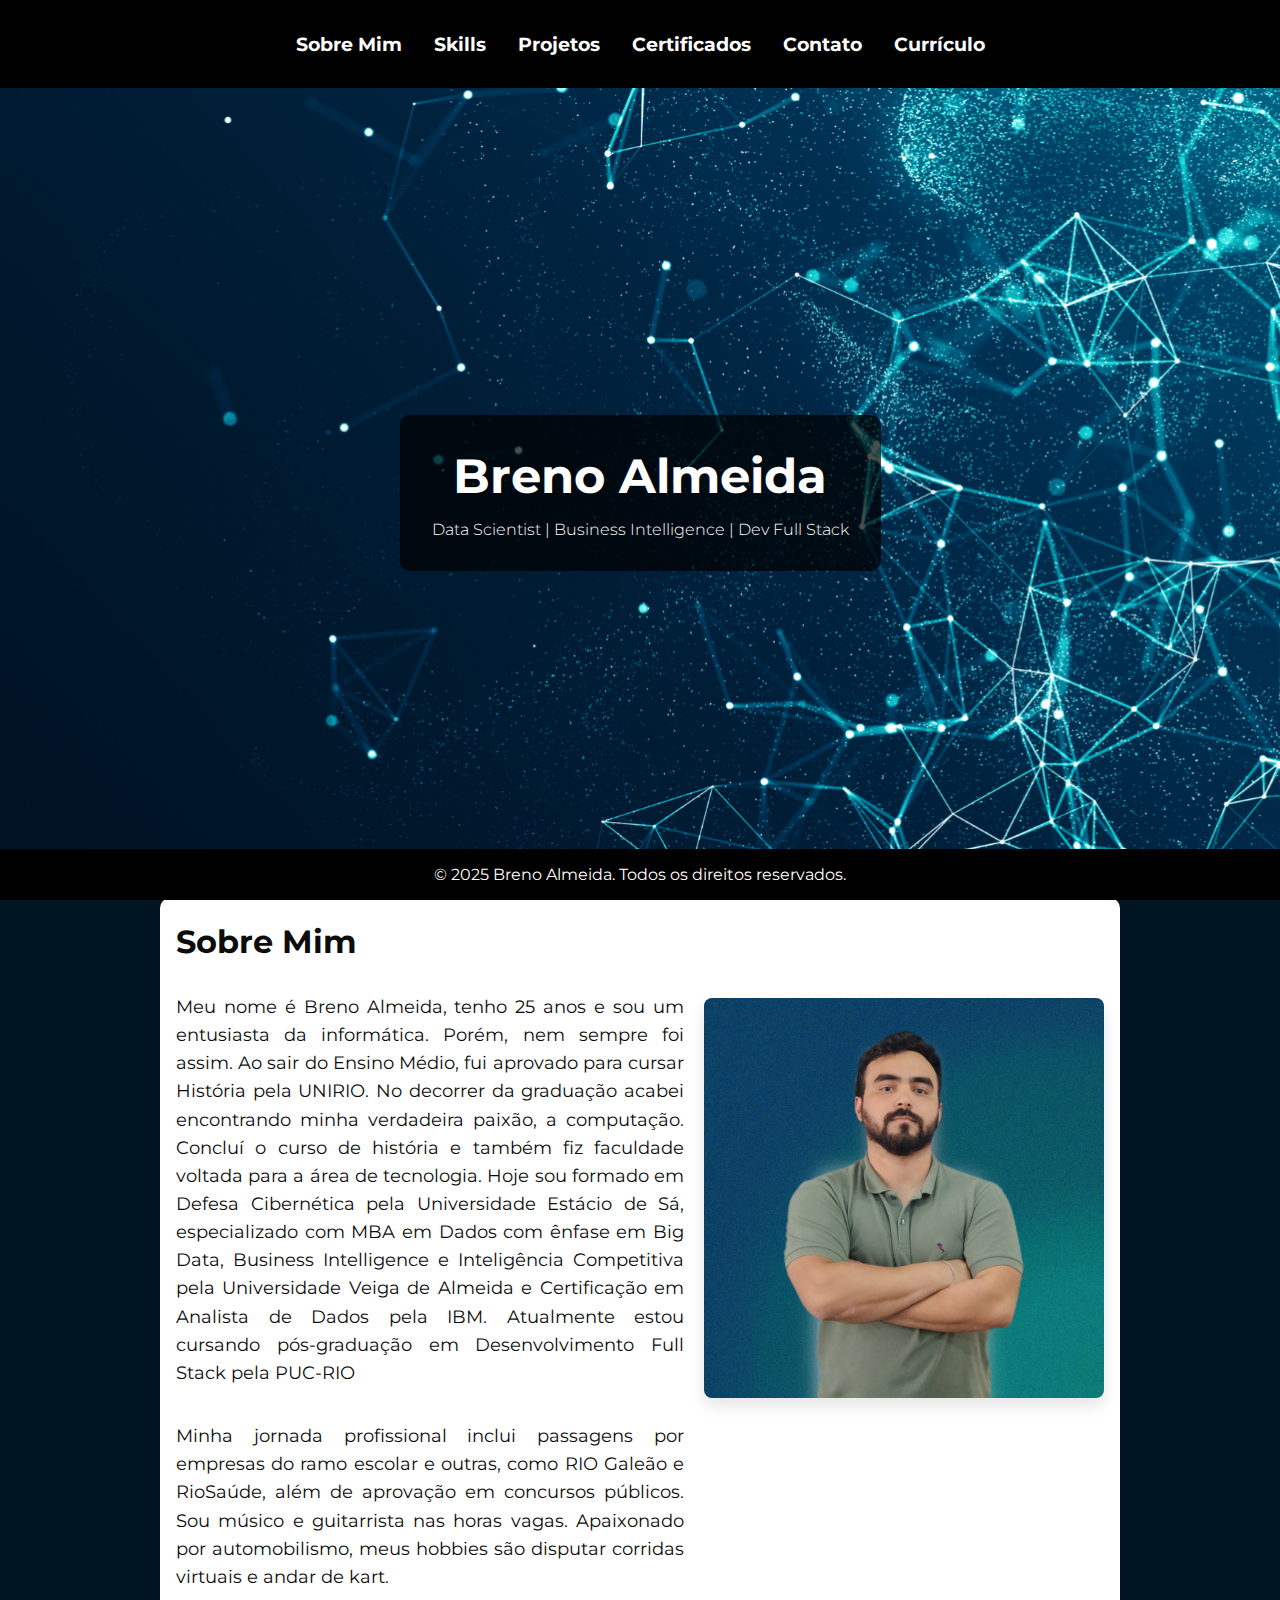
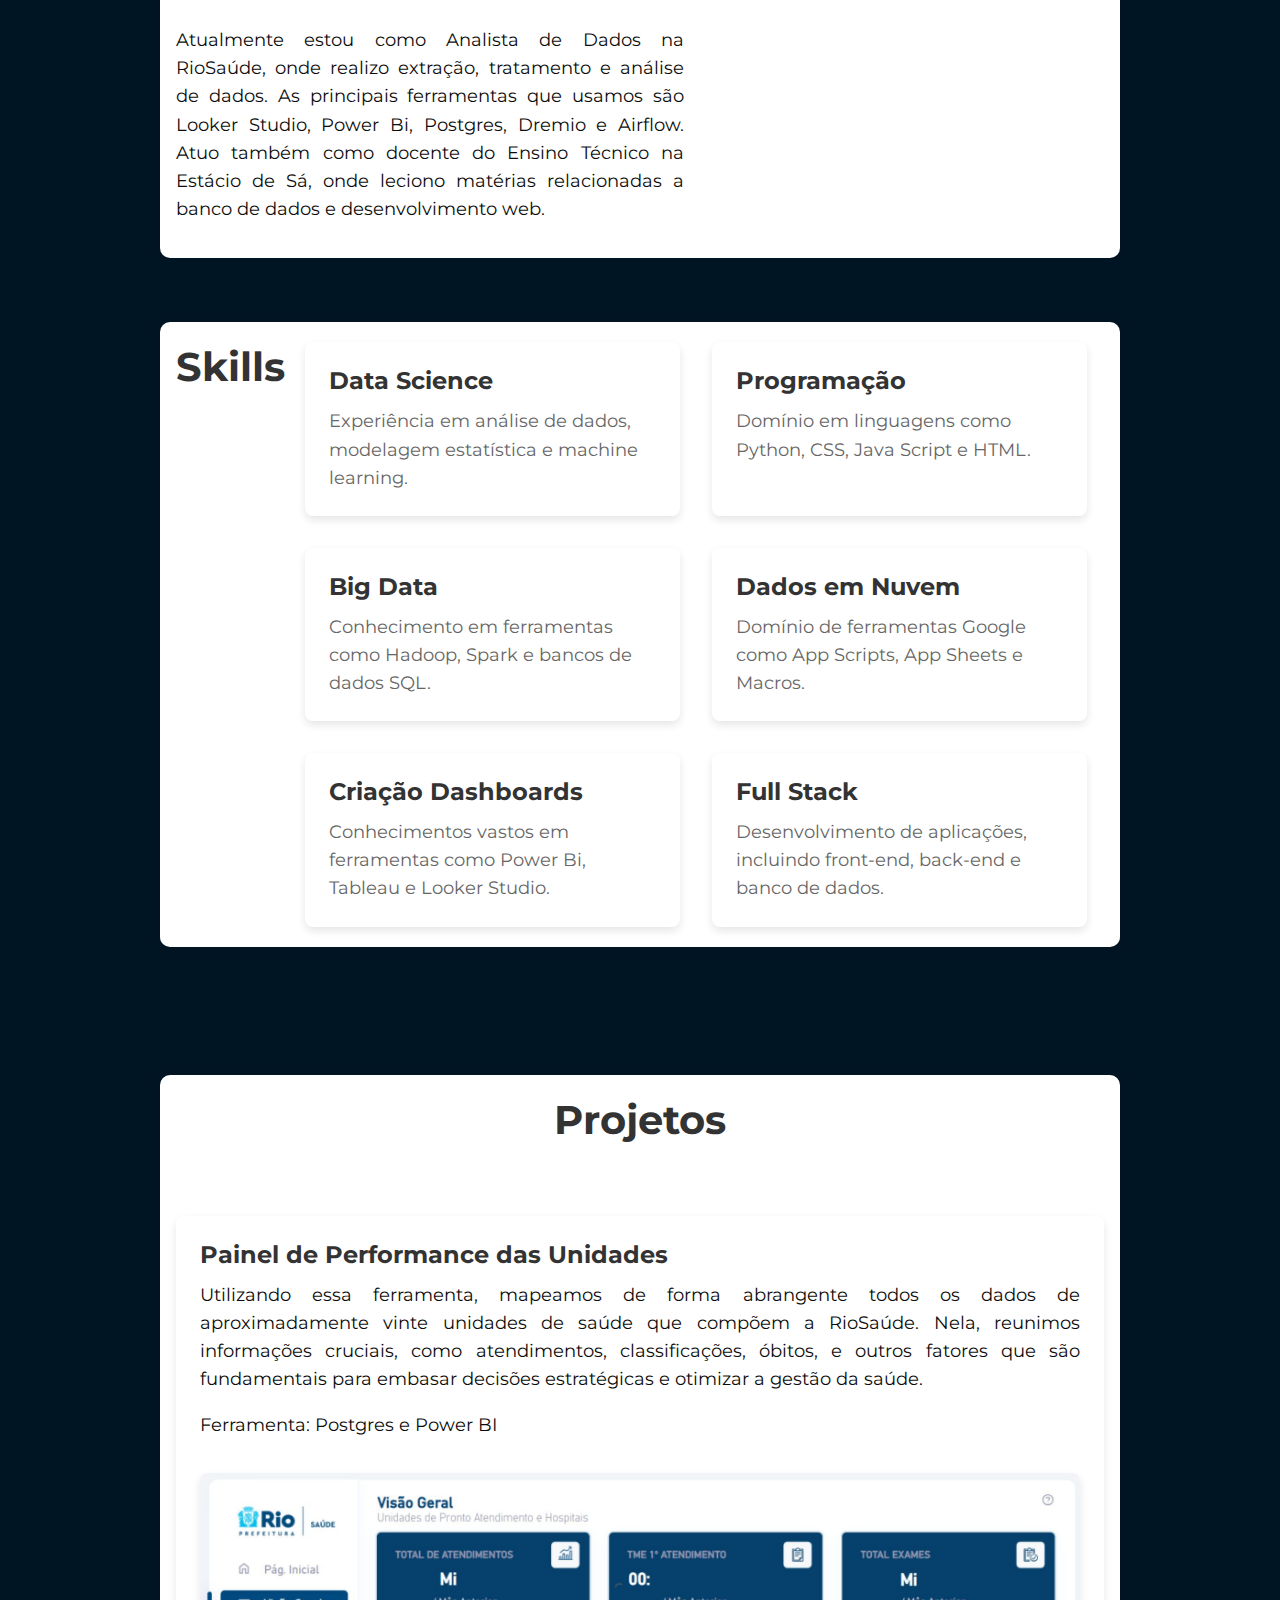
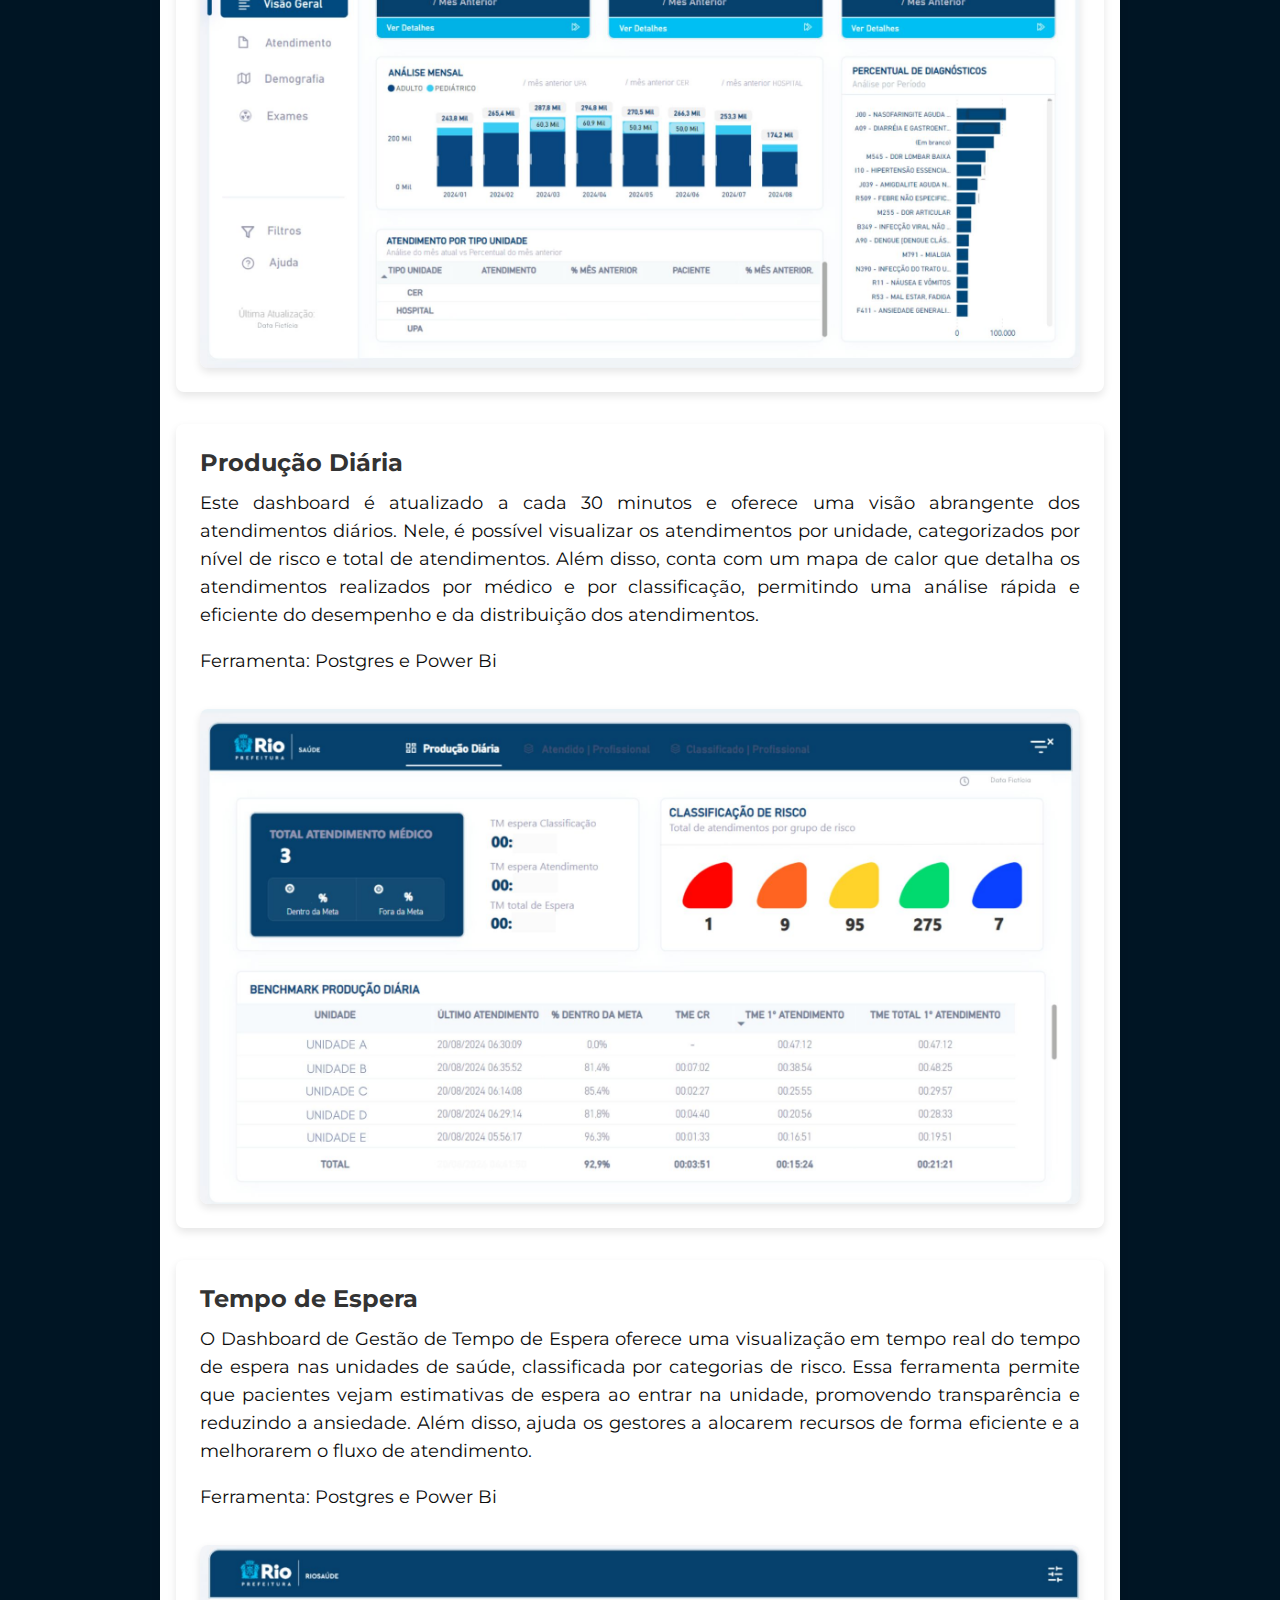
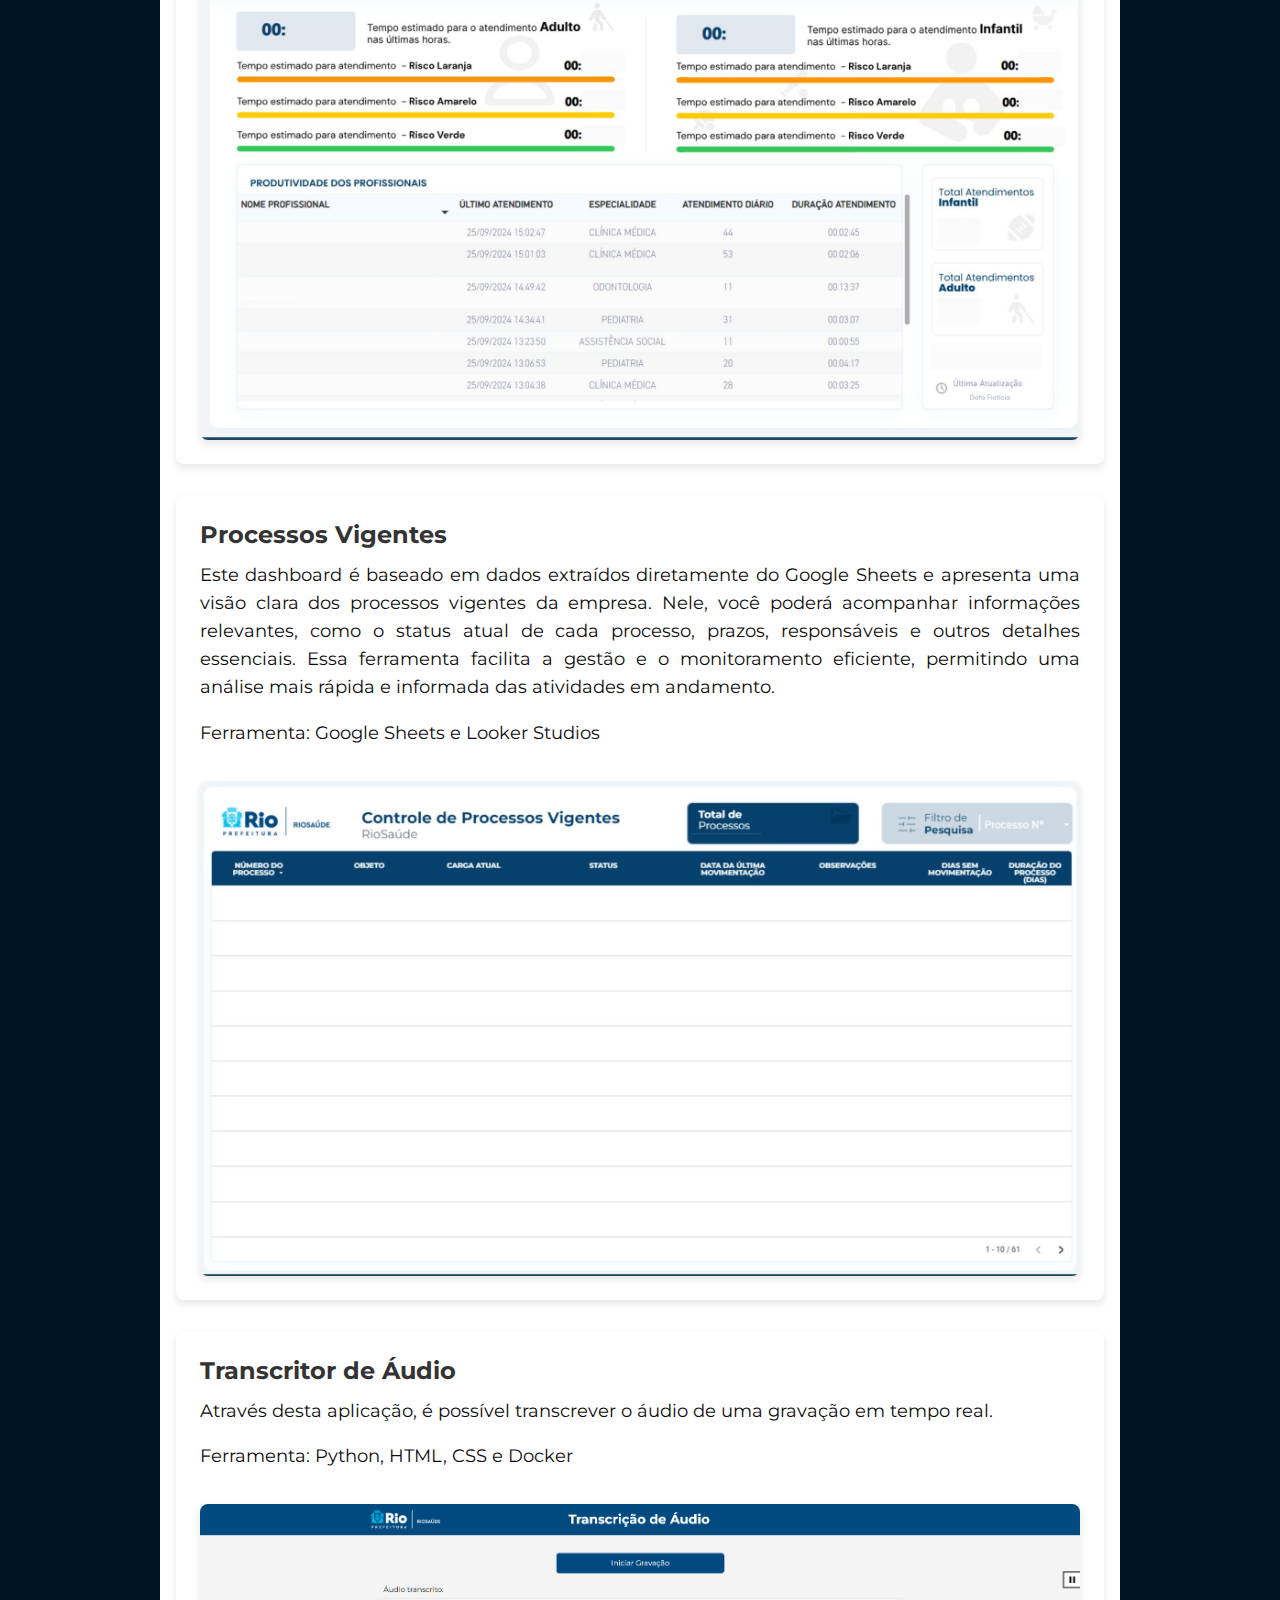
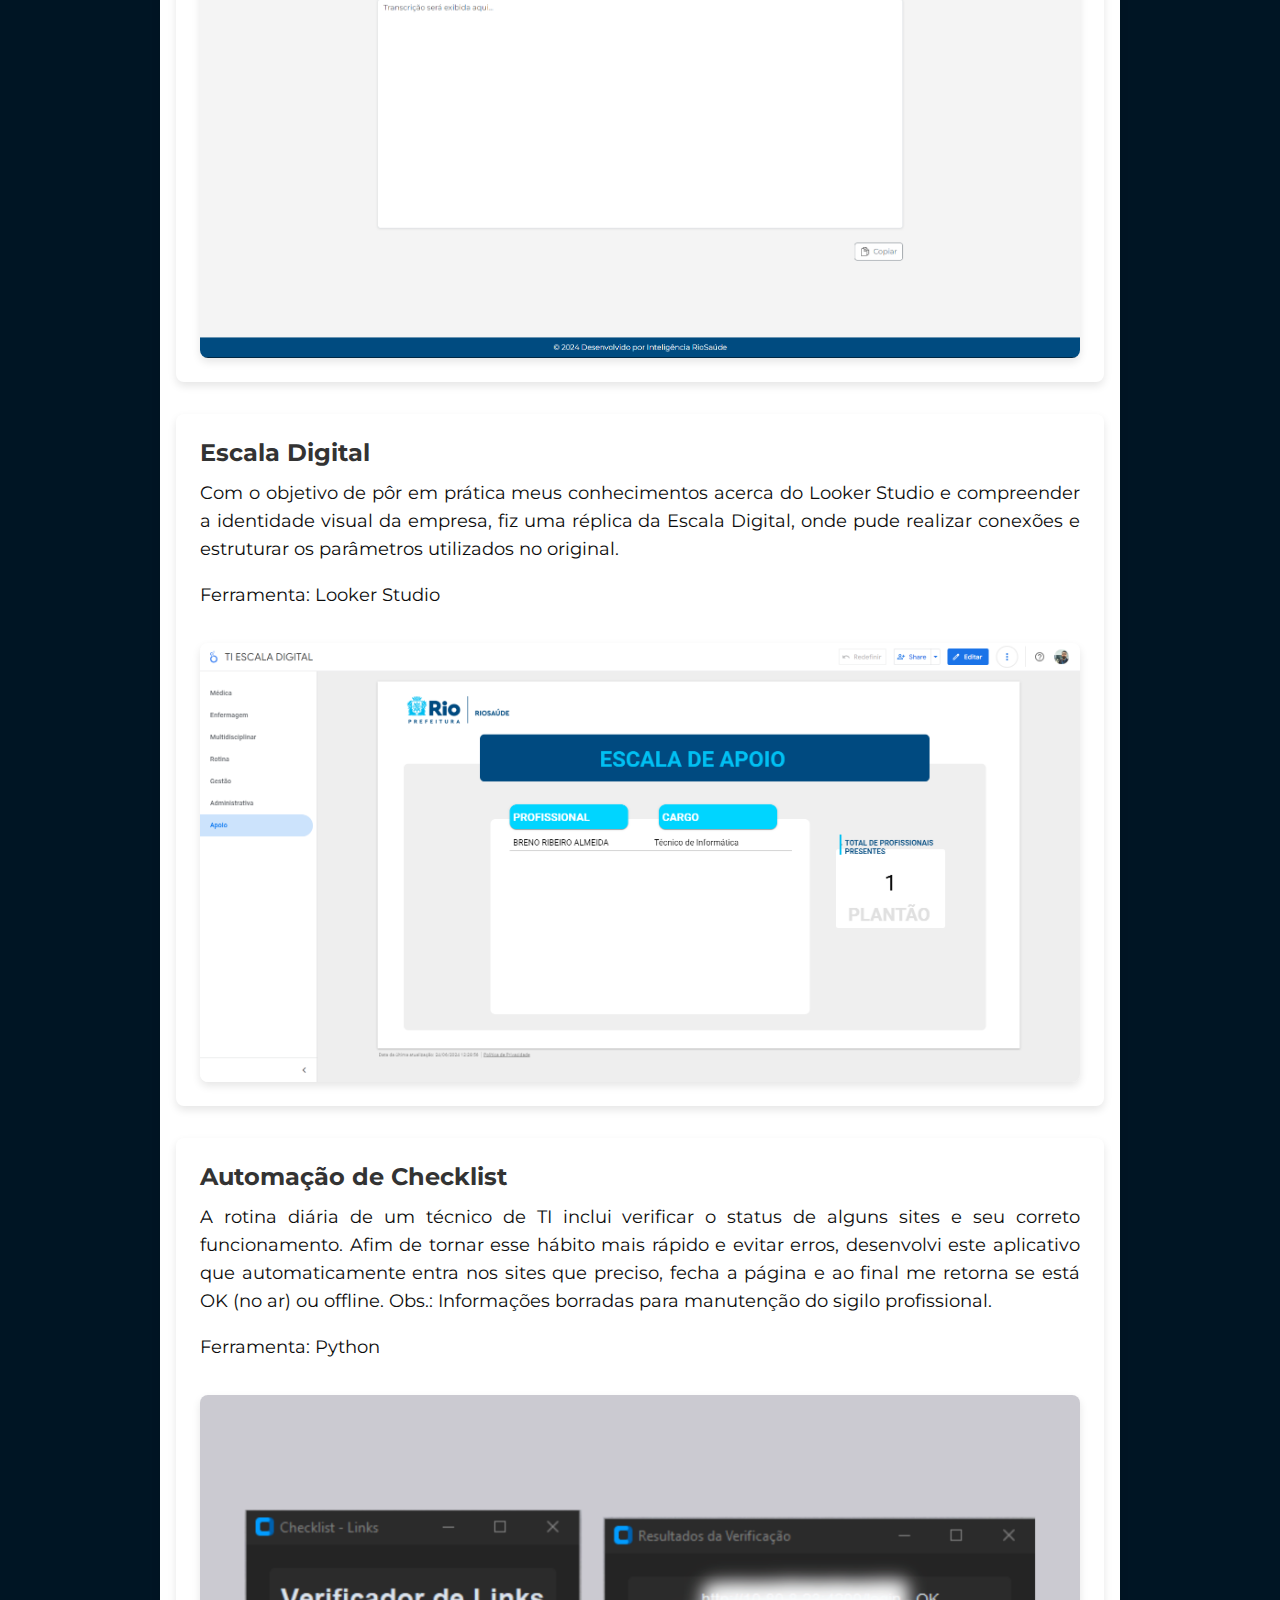
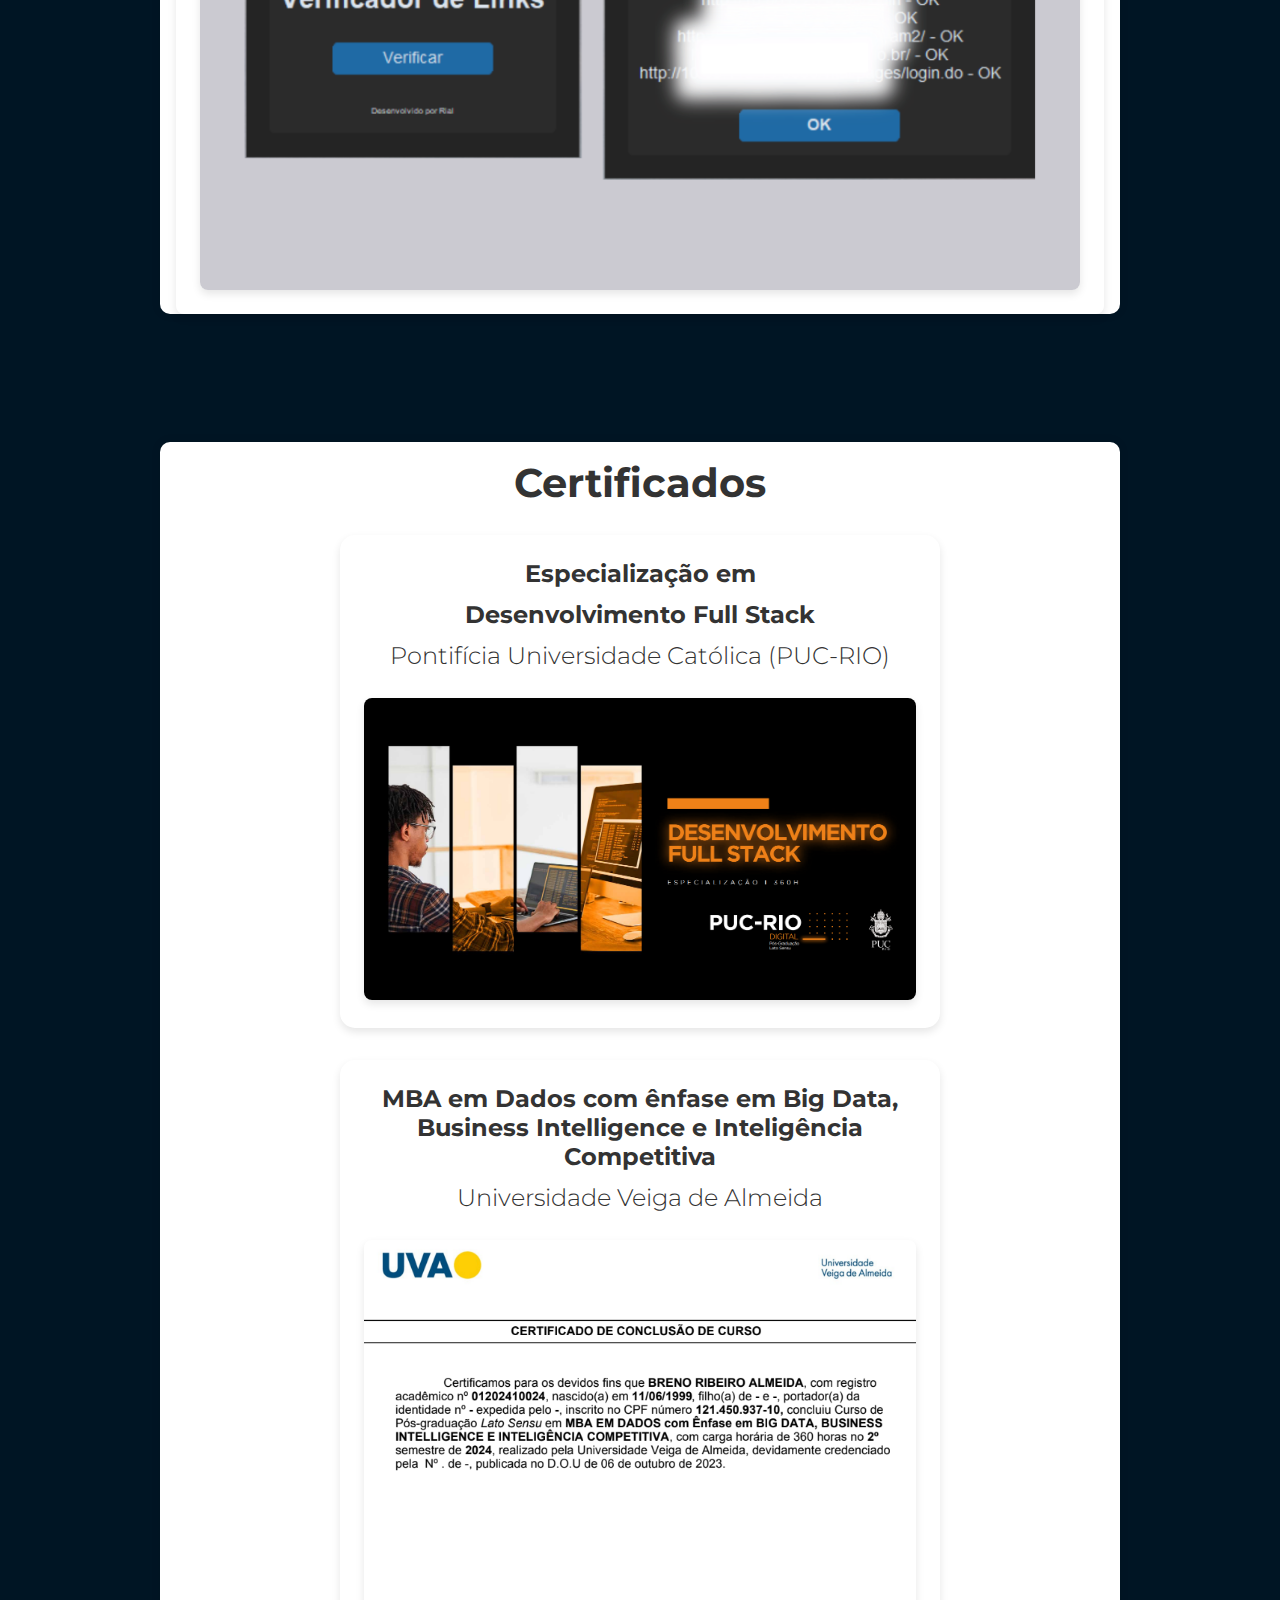
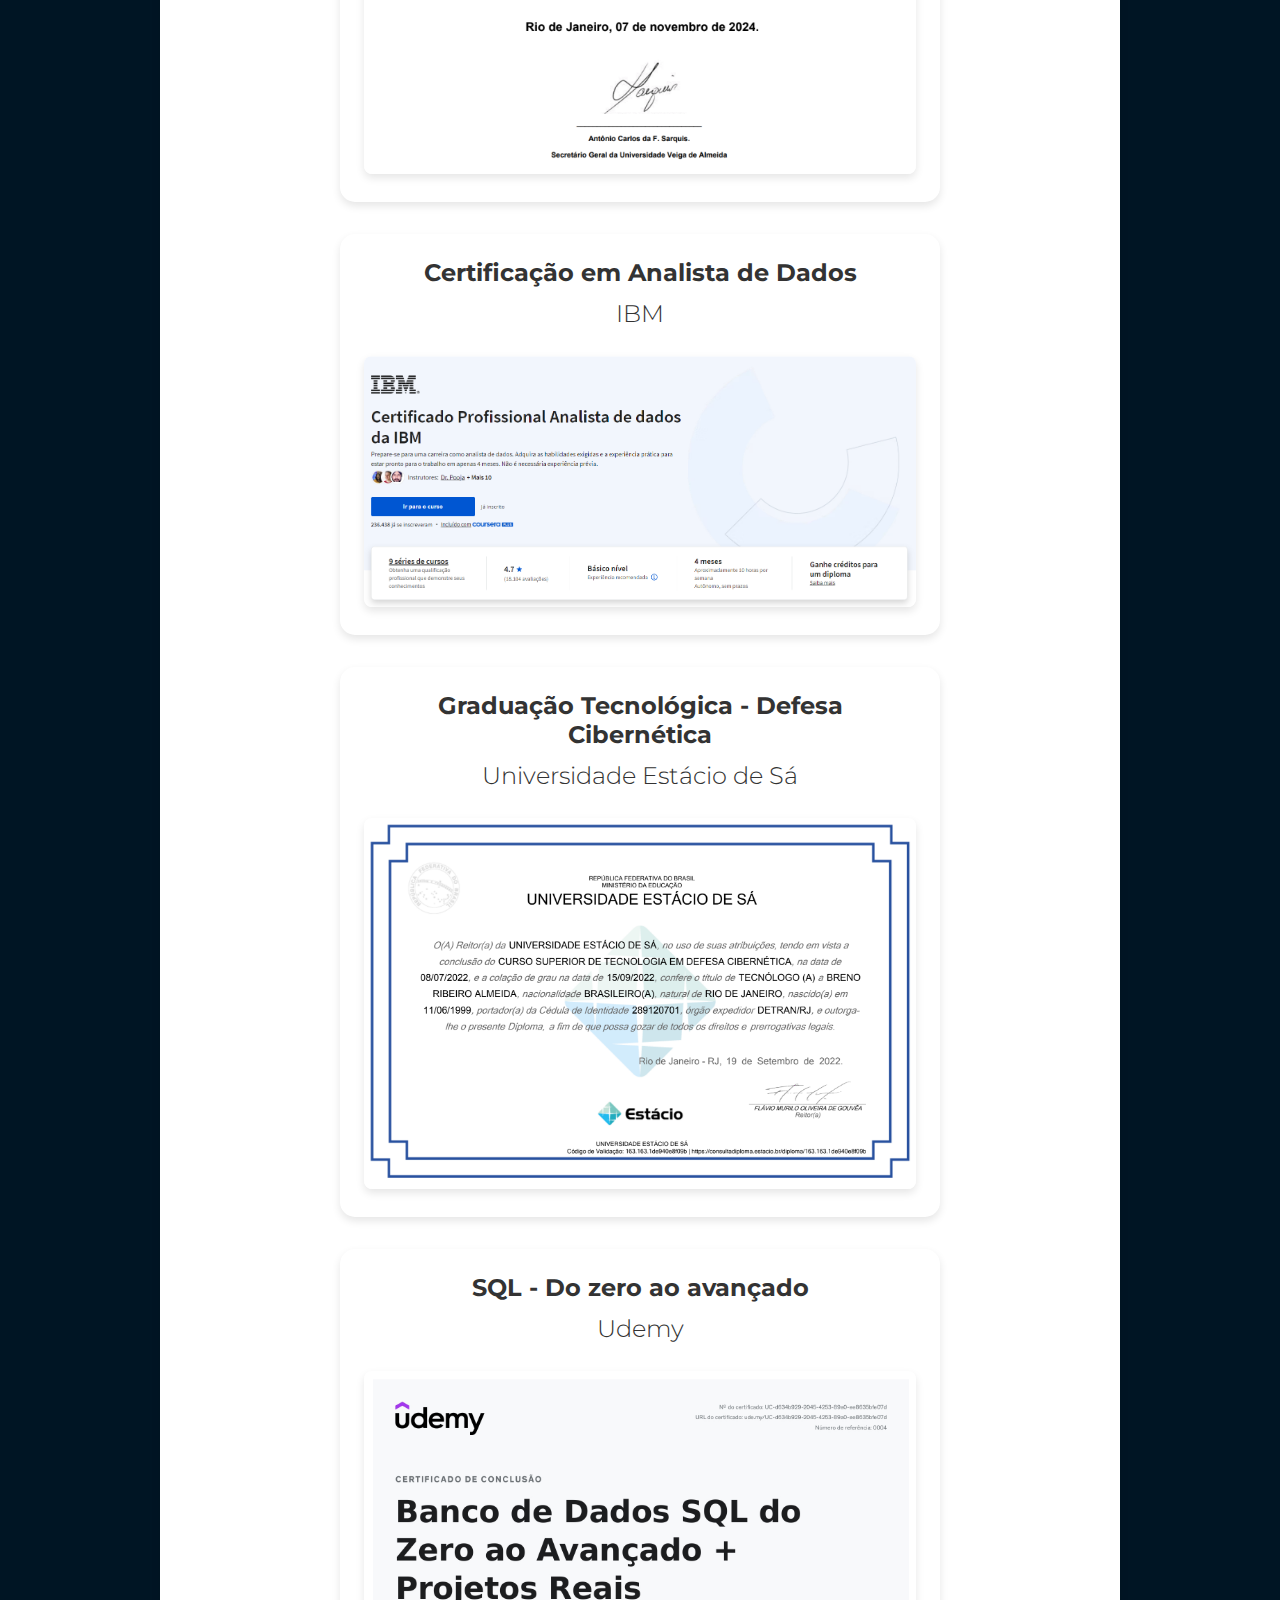
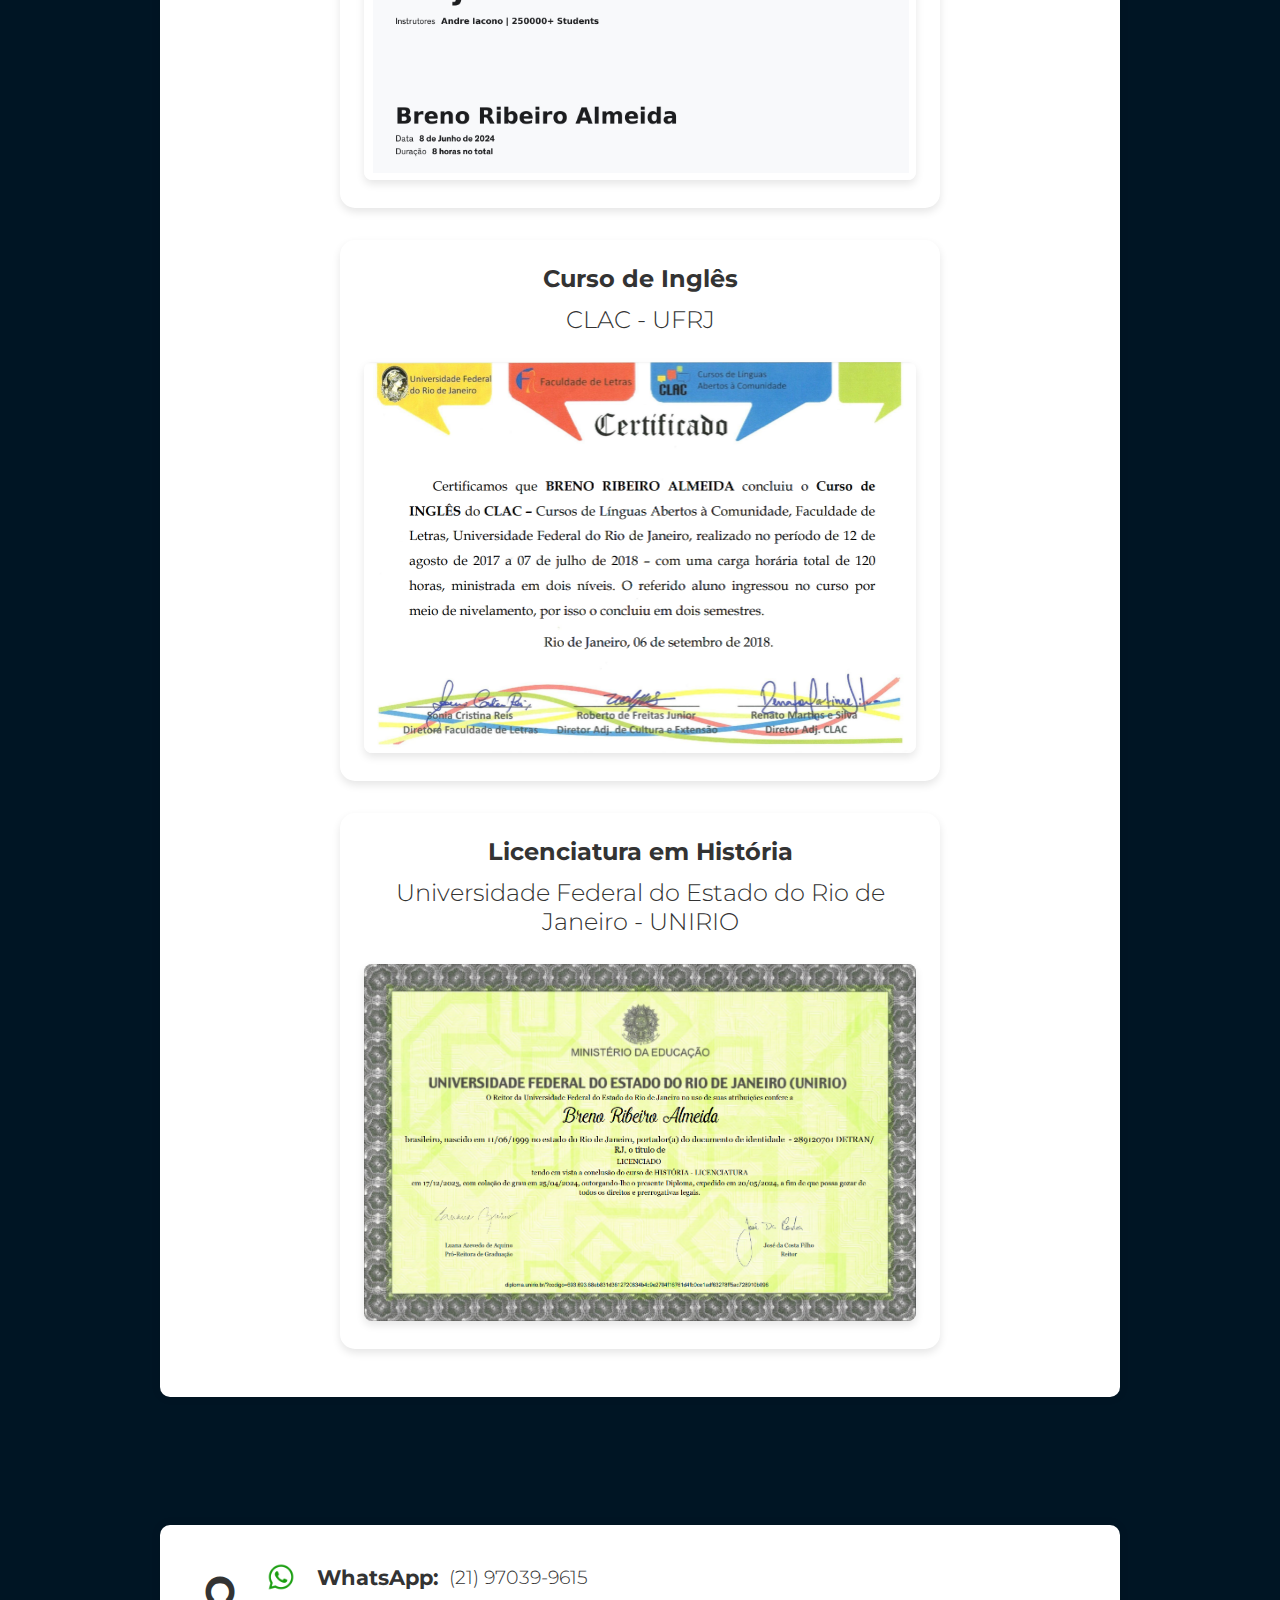
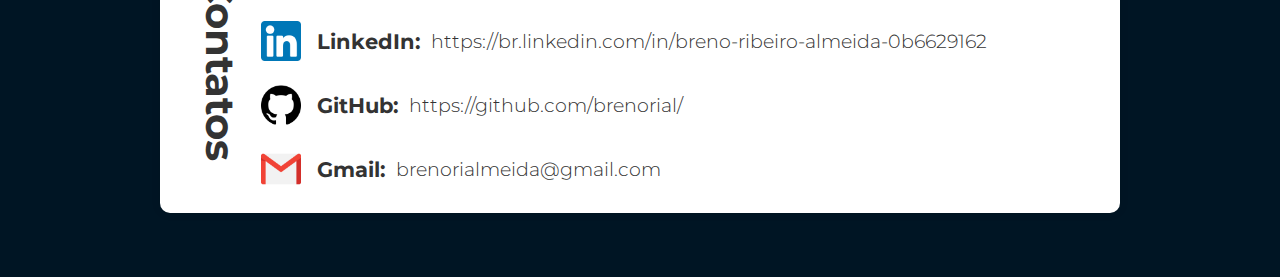
<file: index.html>
<!DOCTYPE html>
<html lang="en">
<head>
    <meta charset="UTF-8">
    <meta name="viewport" content="width=device-width, initial-scale=1.0">
    <title>Portfólio - Breno Almeida</title>
    <link href="https://fonts.googleapis.com/css2?family=Montserrat:wght@400;700&display=swap" rel="stylesheet">
    <link rel="stylesheet" href="styles.css">
    <link rel="icon" href="images/favicon.ico" type="image/x-icon">
</head>
<body>
    <header>
        
        <nav>
            <ul>
                <li><a href="#sobre-mim">Sobre Mim</a></li>
                <li><a href="#skills">Skills</a></li>
                <li><a href="#projetos">Projetos</a></li>
                <li><a href="#certificados">Certificados</a></li>
                <li><a href="#contato">Contato</a></li>
                <li><a href="docs/curriculo.pdf" download>Currículo</a></li>
            </ul>
        </nav>        
    </header>
    <main>
        <div class="hero">
            <div class="overlay">
                <h1>Breno Almeida</h1>
                <h2>Data Scientist | Business Intelligence | Dev Full Stack</h2>
            </div>
        </div>
    </main>
    
    <section id="sobre-mim" class="about-me">
        <div class="container">
            <div class="about-me-text">
                <h2>Sobre Mim</h2>
                <p>Meu nome é Breno Almeida, tenho 25 anos e sou um entusiasta da informática. Porém, nem sempre foi assim. Ao sair do Ensino Médio, fui aprovado para cursar História pela UNIRIO. No decorrer da graduação acabei encontrando minha verdadeira paixão, a computação. Concluí o curso de história e também fiz faculdade voltada para a área de tecnologia. Hoje sou formado em Defesa Cibernética pela Universidade Estácio de Sá, especializado com MBA em Dados com ênfase em Big Data, Business Intelligence e Inteligência Competitiva pela Universidade Veiga de Almeida e Certificação em Analista de Dados pela IBM. Atualmente estou cursando pós-graduação em Desenvolvimento Full Stack pela PUC-RIO</p>

                <p>Minha jornada profissional inclui passagens por empresas do ramo escolar e outras, como RIO Galeão e RioSaúde, além de aprovação em concursos públicos. Sou músico e guitarrista nas horas vagas. Apaixonado por automobilismo, meus hobbies são disputar corridas virtuais e andar de kart.</p>
                    
                <p>Atualmente estou como Analista de Dados na RioSaúde, onde realizo extração, tratamento e análise de dados. As principais ferramentas que usamos são Looker Studio, Power Bi, Postgres, Dremio e Airflow. Atuo também como docente do Ensino Técnico na Estácio de Sá, onde leciono matérias relacionadas a banco de dados e desenvolvimento web.</p>
            </div>
            <div class="about-me-image">
                <img src="images/breno.png" alt="Minha Foto">
            </div>
        </div>
    </section>
    <section id="skills" class="skills">
        <div class="container">
            <h2>Skills</h2>
            <div class="skills-list">
                <div class="skill">
                    <h3>Data Science</h3>
                    <p>Experiência em análise de dados, modelagem estatística e machine learning.</p>
                </div>
                <div class="skill">
                    <h3>Programação</h3>
                    <p>Domínio em linguagens como Python, CSS, Java Script e HTML.</p>
                </div>
                <div class="skill">
                    <h3>Big Data</h3>
                    <p>Conhecimento em ferramentas como Hadoop, Spark e bancos de dados SQL.</p>
                </div>
                <div class="skill">
                    <h3>Dados em Nuvem</h3>
                    <p>Domínio de ferramentas Google como App Scripts, App Sheets e Macros.</p>
                </div>
                <div class="skill">
                    <h3>Criação Dashboards</h3>
                    <p>Conhecimentos vastos em ferramentas como Power Bi, Tableau e Looker Studio.</p>
                </div>
                <div class="skill">
                    <h3>Full Stack</h3>
                    <p>Desenvolvimento de aplicações, incluindo front-end, back-end e banco de dados.</p>
                </div>
            </div>
        </div>
    </section>
    <section id="projetos" class="projects">
        <div class="container">
            <h2>Projetos</h2>
    
            <div class="project">
                <h3>Painel de Performance das Unidades</h3>
                <div class="project-content">
                    <p>Utilizando essa ferramenta, mapeamos de forma abrangente todos os dados de aproximadamente vinte unidades de saúde que compõem a RioSaúde. Nela, reunimos informações cruciais, como atendimentos, classificações, óbitos, e outros fatores que são fundamentais para embasar decisões estratégicas e otimizar a gestão da saúde.</p>
                    <p>Ferramenta: Postgres e Power BI</p>
                    <img src="images/PerVis.jpg" alt="PerfVis">
                </div>
            </div>

            <div class="project">
                <h3>Produção Diária</h3>
                <div class="project-content">
                    <p>Este dashboard é atualizado a cada 30 minutos e oferece uma visão abrangente dos atendimentos diários. Nele, é possível visualizar os atendimentos por unidade, categorizados por nível de risco e total de atendimentos. Além disso, conta com um mapa de calor que detalha os atendimentos realizados por médico e por classificação, permitindo uma análise rápida e eficiente do desempenho e da distribuição dos atendimentos.</p>
                    <p>Ferramenta: Postgres e Power Bi</p>
                    <img src="images/ProDi.jpg" alt="Produção Diária">
                </div>
            </div>

            <div class="project">
                <h3>Tempo de Espera</h3>
                <div class="project-content">
                    <p>O Dashboard de Gestão de Tempo de Espera oferece uma visualização em tempo real do tempo de espera nas unidades de saúde, classificada por categorias de risco. Essa ferramenta permite que pacientes vejam estimativas de espera ao entrar na unidade, promovendo transparência e reduzindo a ansiedade. Além disso, ajuda os gestores a alocarem recursos de forma eficiente e a melhorarem o fluxo de atendimento.</p>
                    <p>Ferramenta: Postgres e Power Bi</p>
                    <img src="images/Info TV.jpg" alt="TV">
                </div>
            </div>

            <div class="project">
                <h3>Processos Vigentes</h3>
                <div class="project-content">
                    <p>Este dashboard é baseado em dados extraídos diretamente do Google Sheets e apresenta uma visão clara dos processos vigentes da empresa. Nele, você poderá acompanhar informações relevantes, como o status atual de cada processo, prazos, responsáveis e outros detalhes essenciais. Essa ferramenta facilita a gestão e o monitoramento eficiente, permitindo uma análise mais rápida e informada das atividades em andamento.</p>
                    <p>Ferramenta: Google Sheets e Looker Studios</p>
                    <img src="images/ProVig.jpg" alt="Processos Vigentes">
                </div>
            </div>            

            <div class="project">
                <h3>Transcritor de Áudio</h3>
                <div class="project-content">
                    <p>Através desta aplicação, é possível transcrever o áudio de uma gravação em tempo real.</p>
                    <p>Ferramenta: Python, HTML, CSS e Docker</p>
                    <img src="images/transc_audio.png" alt="TransAudio">
                </div>
            </div>

            <div class="project">
                <h3>Escala Digital</h3>
                <div class="project-content">
                    <p>Com o objetivo de pôr em prática meus conhecimentos acerca do Looker Studio e compreender a identidade visual da empresa, fiz uma réplica da Escala Digital, onde pude realizar conexões e estruturar os parâmetros utilizados no original.</p>
                    <p>Ferramenta: Looker Studio</p>
                    <img src="images/esc.png" alt="Imagem do Projeto esc">
                </div>
            </div>

            <div class="project">
                <h3>Automação de Checklist</h3>
                <div class="project-content">
                    <p>A rotina diária de um técnico de TI inclui verificar o status de alguns sites e seu correto funcionamento. Afim de tornar esse hábito mais rápido e evitar erros, desenvolvi este aplicativo que automaticamente entra nos sites que preciso, fecha a página e ao final me retorna se está OK (no ar) ou offline. Obs.: Informações borradas para manutenção do sigilo profissional.</p>
                    <p>Ferramenta: Python</p>
                    <img src="images/vf.png" alt="Imagem do Projeto lk">
                </div>
            </div>

    
        </div>
    </section>
   
    <button id="scrollToTopBtn" title="Ir para o topo">⬆</button>
    <script>
        // Obtém o botão
        const scrollToTopBtn = document.getElementById("scrollToTopBtn");
    
        // Quando o usuário rola a página para baixo, mostra o botão
        window.onscroll = function() {
            if (document.body.scrollTop > 300 || document.documentElement.scrollTop > 300) {
                scrollToTopBtn.style.display = "block";
            } else {
                scrollToTopBtn.style.display = "none";
            }
        };
    
        // Quando o botão é clicado, rola suavemente para o topo
        scrollToTopBtn.onclick = function() {
            window.scrollTo({
                top: 0,
                behavior: "smooth"
            });
        };
    </script>
    
    <section id="certificados" class="certificates">
        <div class="container">
            <h2>Certificados</h2>

            <div class="certificate">
                <h3>Especialização em <h3>Desenvolvimento Full Stack</h3></h3>
                <h4>Pontifícia Universidade Católica (PUC-RIO)</h4>
                <img src="images/puc.png" alt="Certificado 1">
            </div>

            <div class="certificate">
                <h3>MBA em Dados com ênfase em Big Data, Business Intelligence e Inteligência Competitiva</h3>
                <h4>Universidade Veiga de Almeida</h4>
                <img src="images/uva.png" alt="Certificado 1">
            </div>

            <div class="certificate">
                <h3>Certificação em Analista de Dados</h3>
                <h4>IBM</h4>
                <img src="images/dados.png" alt="Certificado dados">
            </div>
    
            <div class="certificate">
                <h3>Graduação Tecnológica - Defesa Cibernética</h3>
                <h4>Universidade Estácio de Sá</h4>
                <img src="images/est.png" alt="Certificado 2">
            </div>

            <div class="certificate">
                <h3>SQL - Do zero ao avançado</h3>
                <h4>Udemy</h4>
                <img src="images/sql.png" alt="Certificado sql">
            </div>
    
            <div class="certificate">
                <h3>Curso de Inglês</h3>
                <h4>CLAC - UFRJ</h4>
                <img src="images/clac.png" alt="Certificado clac">
            </div>
 
            <div class="certificate">
                <h3>Licenciatura em História</h3>
                <h4>Universidade Federal do Estado do Rio de Janeiro - UNIRIO</h4>
                <img src="images/unirio.png" alt="Certificado clac">
            </div>
    

        </div>
    </section>
    
    <section id="contato" class="contact">
        <div class="container">
            <h2>Contatos</h2>
    
            <div class="contact-info">
                <!-- WhatsApp -->
                <div class="contact-item">
                    <img src="images/wp.png" alt="Ícone WhatsApp">
                    <h3>WhatsApp:</h3>
                    <a href="https://wa.me/5521970399615" target="_blank">
                        <h4>(21) 97039-9615</h4>
                    </a>
                </div>
            
                <!-- LinkedIn -->
                <div class="contact-item">
                    <img src="images/link.png" alt="Ícone LinkedIn">
                    <h3>LinkedIn:</h3>
                    <a href="https://br.linkedin.com/in/breno-ribeiro-almeida-0b6629162" target="_blank">
                        <h4>https://br.linkedin.com/in/breno-ribeiro-almeida-0b6629162</h4>
                    </a>
                </div>
                
                <!-- GitHub -->
                <div class="contact-item">
                    <img src="images/gth.png" alt="Ícone GitHub">
                    <h3>GitHub:</h3>
                    <a href="https://github.com/brenorial/" target="_blank">
                        <h4>https://github.com/brenorial/</h4>
                    </a>
                </div>
            
                <!-- Gmail -->
                <div class="contact-item">
                    <img src="images/gmail.png" alt="Ícone Gmail">
                    <h3>Gmail:</h3>
                    <a href="mailto:breno.ribeiro.almeida@gmail.com">
                        <h4>brenorialmeida@gmail.com</h4>
                    </a>
                </div>
            </div>
            
        </div>
    </section>
    
</div>
    <footer>
        <p>&copy; 2025 Breno Almeida. Todos os direitos reservados.</p>
    </footer>
    <script src="scripts.js"></script>
</body>
</html>
</file>
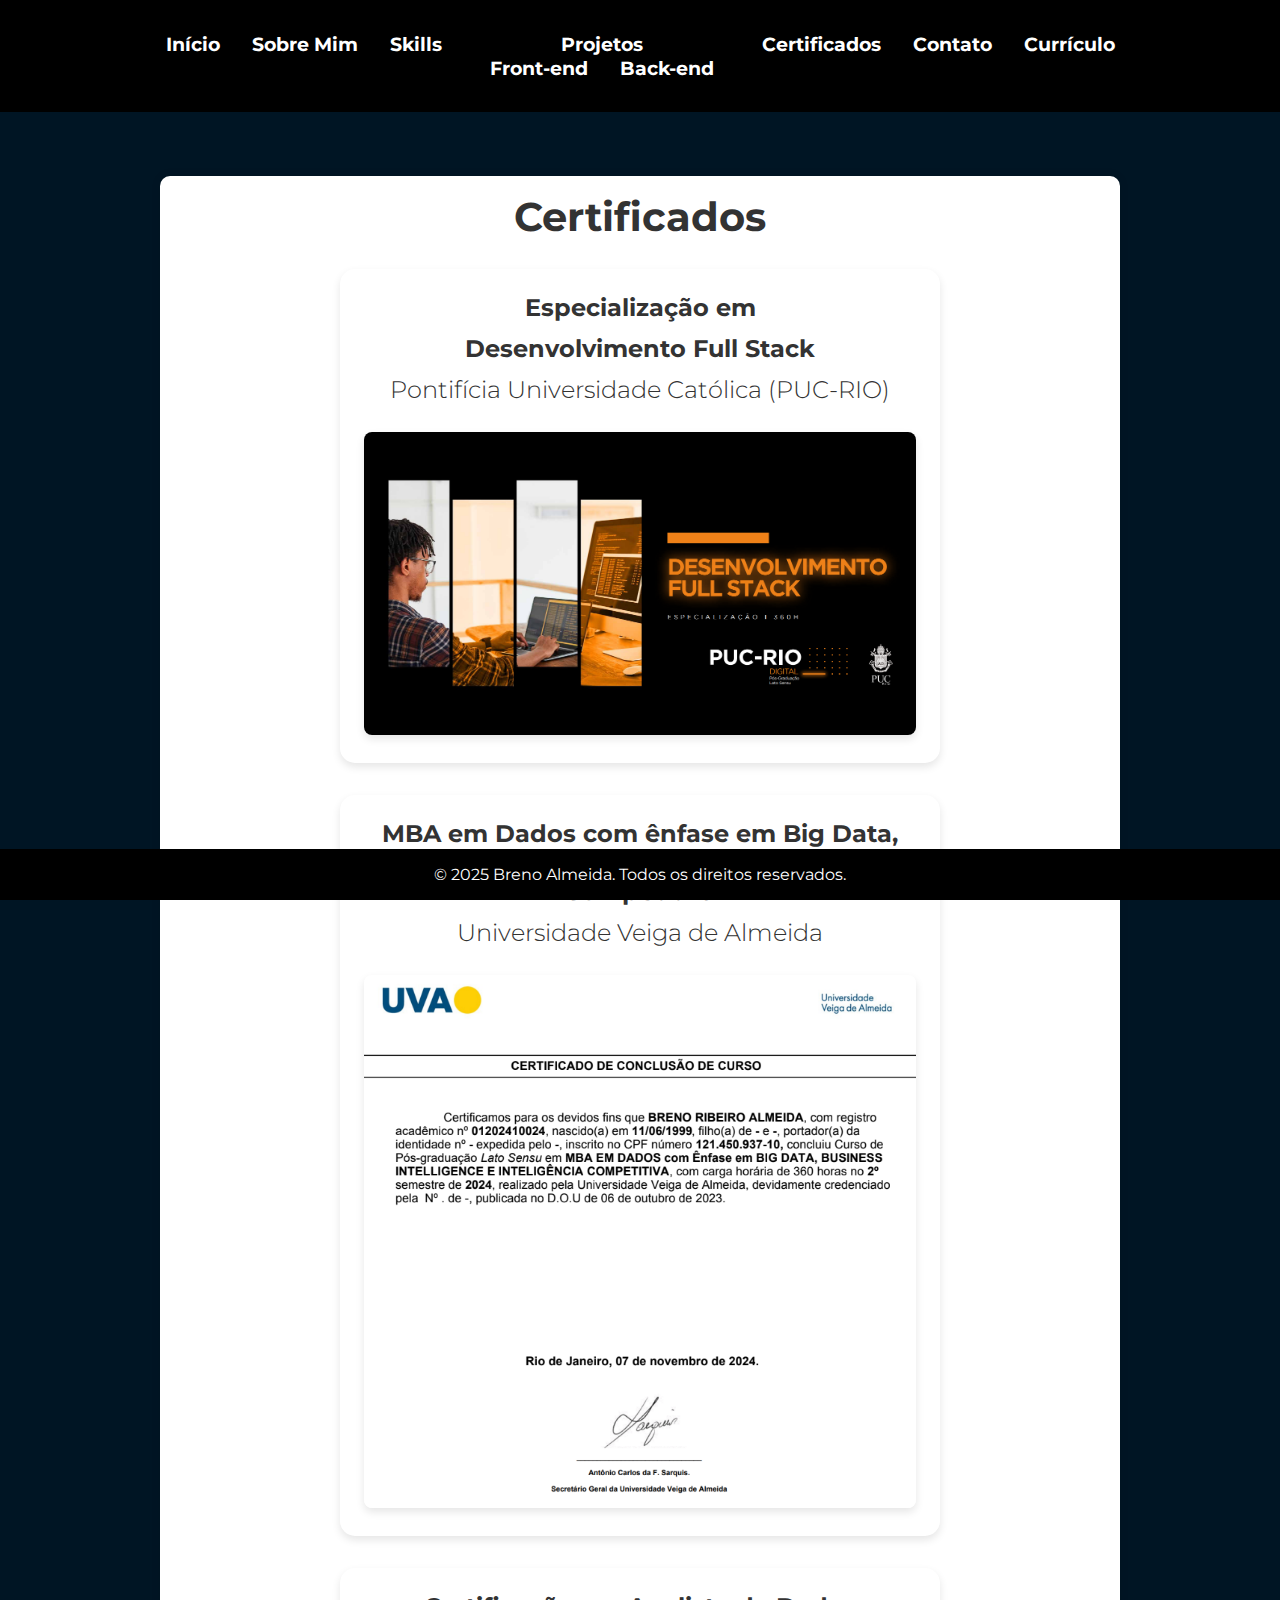
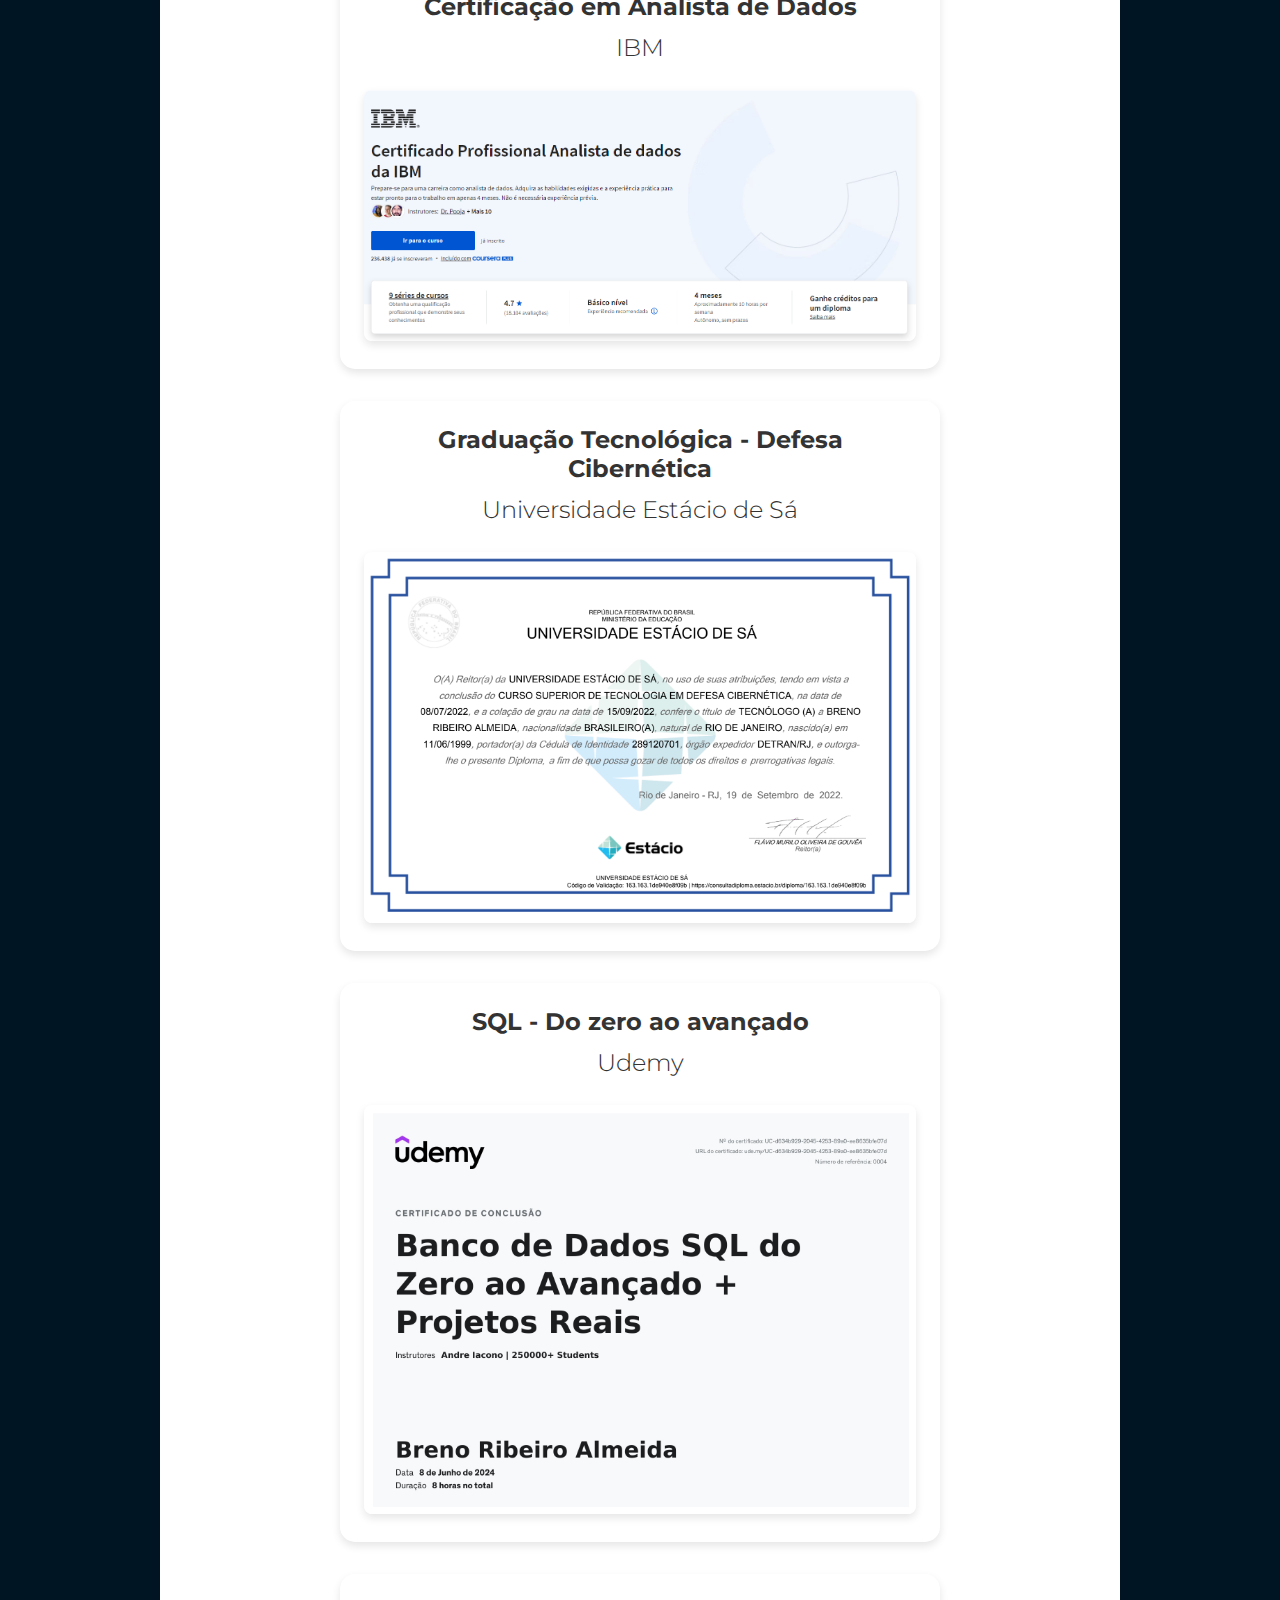
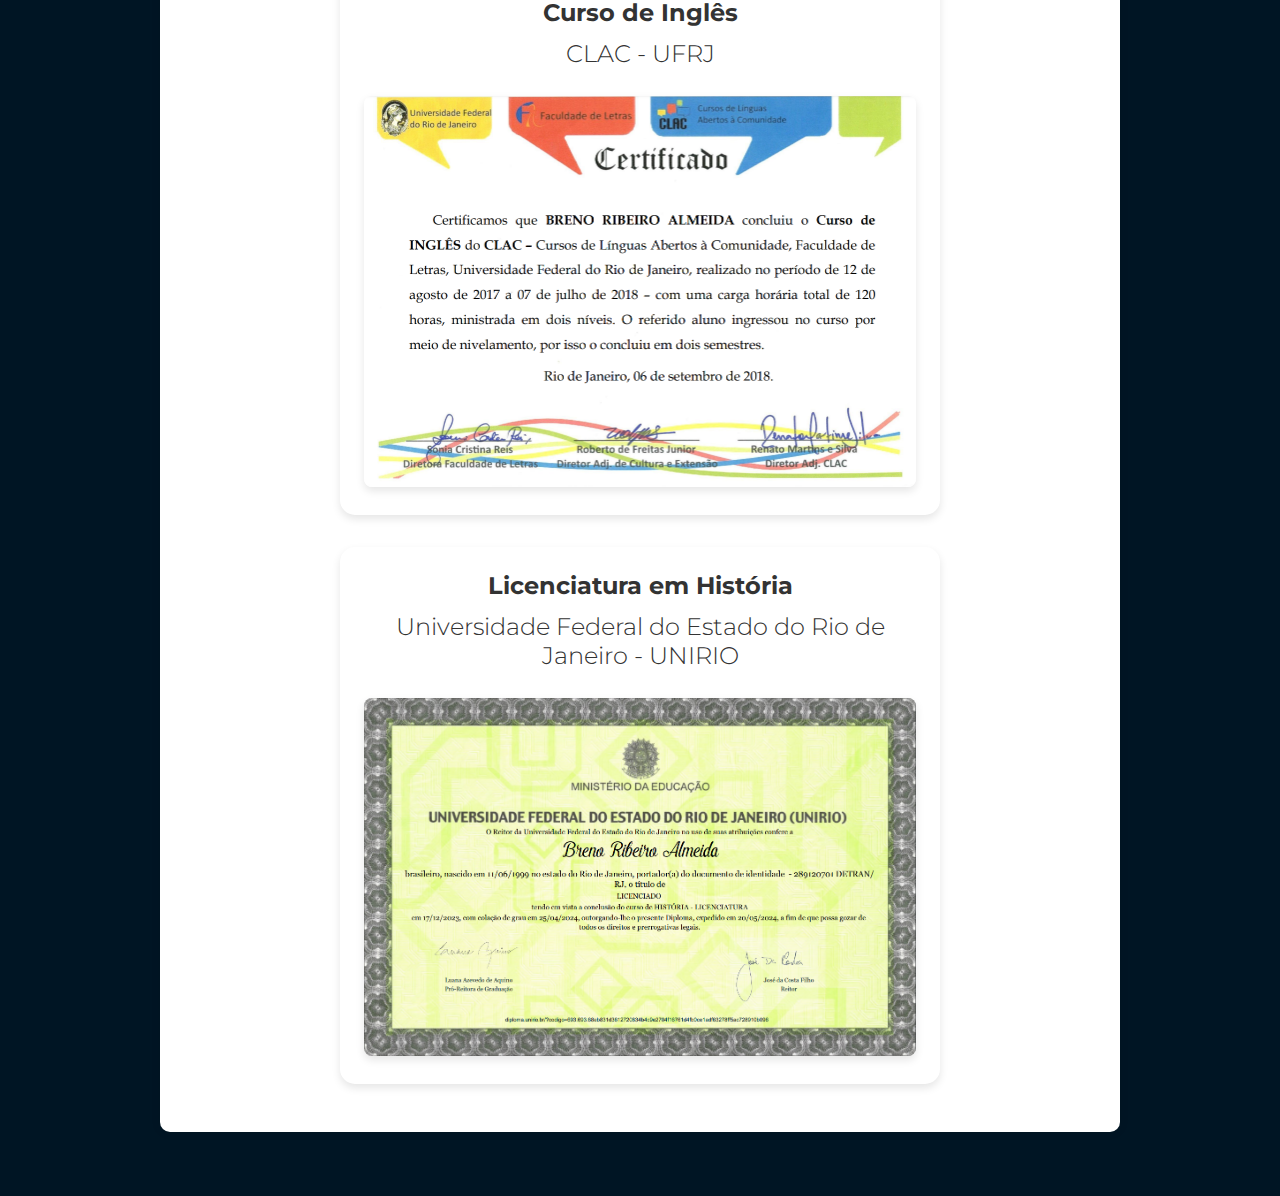
<file: certificados.html>
<!DOCTYPE html>
<html lang="pt-br">
  <head>
    <meta charset="UTF-8" />
    <meta name="viewport" content="width=device-width, initial-scale=1.0" />
    <title>Sobre Mim - Breno Almeida</title>
    <link
      href="https://fonts.googleapis.com/css2?family=Montserrat:wght@400;700&display=swap"
      rel="stylesheet"
    />
    <link rel="stylesheet" href="styles.css" />
    <link rel="icon" href="images/favicon.ico" type="image/x-icon" />
  </head>
  <body>
    <header>
      <nav>
        <ul>
          <li><a href="index.html">Início</a></li>
          <li><a href="sobre_mim.html">Sobre Mim</a></li>
          <li><a href="skills.html">Skills</a></li>
          <li class="dropdown">
            <a href="projetos.html">Projetos</a>
            <ul class="dropdown-content">
              <li><a href="projetos_front.html">Front-end</a></li>
              <li><a href="projetos_back.html">Back-end</a></li>
            </ul>
          </li>
          <li><a href="certificados.html">Certificados</a></li>
          <li><a href="contato.html">Contato</a></li>
          <li><a href="docs/curriculo.pdf" download>Currículo</a></li>
        </ul>
      </nav>
    </header>
    <section id="certificados" class="certificates">
      <div class="container">
        <h2>Certificados</h2>

        <div class="certificate">
          <h3>
            Especialização em
            <h3>Desenvolvimento Full Stack</h3>
          </h3>
          <h4>Pontifícia Universidade Católica (PUC-RIO)</h4>
          <img src="images/puc.png" alt="Certificado 1" />
        </div>

        <div class="certificate">
          <h3>
            MBA em Dados com ênfase em Big Data, Business Intelligence e
            Inteligência Competitiva
          </h3>
          <h4>Universidade Veiga de Almeida</h4>
          <img src="images/uva.png" alt="Certificado 1" />
        </div>

        <div class="certificate">
          <h3>Certificação em Analista de Dados</h3>
          <h4>IBM</h4>
          <img src="images/dados.png" alt="Certificado dados" />
        </div>

        <div class="certificate">
          <h3>Graduação Tecnológica - Defesa Cibernética</h3>
          <h4>Universidade Estácio de Sá</h4>
          <img src="images/est.png" alt="Certificado 2" />
        </div>

        <div class="certificate">
          <h3>SQL - Do zero ao avançado</h3>
          <h4>Udemy</h4>
          <img src="images/sql.png" alt="Certificado sql" />
        </div>

        <div class="certificate">
          <h3>Curso de Inglês</h3>
          <h4>CLAC - UFRJ</h4>
          <img src="images/clac.png" alt="Certificado clac" />
        </div>

        <div class="certificate">
          <h3>Licenciatura em História</h3>
          <h4>Universidade Federal do Estado do Rio de Janeiro - UNIRIO</h4>
          <img src="images/unirio.png" alt="Certificado clac" />
        </div>
      </div>
    </section>
    <footer>
      <p>&copy; 2025 Breno Almeida. Todos os direitos reservados.</p>
    </footer>
    <script src="scripts.js"></script>
  </body>
</html>
<button id="scrollToTopBtn" title="Ir para o topo">⬆</button>
<script>
  const scrollToTopBtn = document.getElementById("scrollToTopBtn");

  window.onscroll = function () {
    if (
      document.body.scrollTop > 300 ||
      document.documentElement.scrollTop > 300
    ) {
      scrollToTopBtn.style.display = "block";
    } else {
      scrollToTopBtn.style.display = "none";
    }
  };

  scrollToTopBtn.onclick = function () {
    window.scrollTo({
      top: 0,
      behavior: "smooth",
    });
  };
</script>
</file>
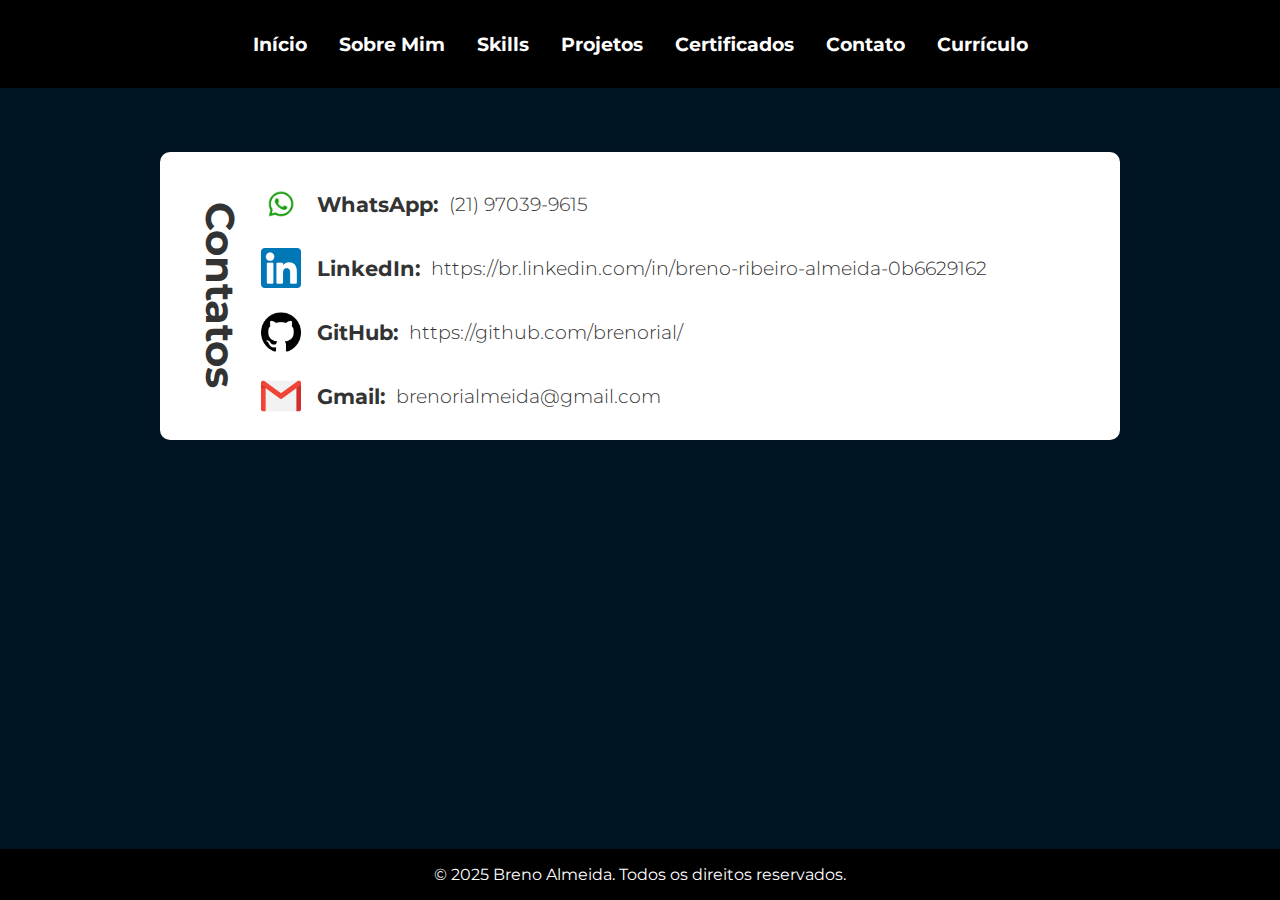
<file: contato.html>
<!DOCTYPE html>
<html lang="pt-br">
  <head>
    <meta charset="UTF-8" />
    <meta name="viewport" content="width=device-width, initial-scale=1.0" />
    <title>Sobre Mim - Breno Almeida</title>
    <link
      href="https://fonts.googleapis.com/css2?family=Montserrat:wght@400;700&display=swap"
      rel="stylesheet"
    />
    <link rel="stylesheet" href="styles.css" />
    <link rel="icon" href="images/favicon.ico" type="image/x-icon" />
  </head>
  <body>
    <header>
      <nav>
        <ul>
          <li><a href="index.html">Início</a></li>
          <li><a href="sobre_mim.html">Sobre Mim</a></li>
          <li><a href="skills.html">Skills</a></li>
          <li><a href="projetos.html">Projetos</a></li>
          <li><a href="certificados.html">Certificados</a></li>
          <li><a href="contato.html">Contato</a></li>
          <li><a href="docs/curriculo.pdf" download>Currículo</a></li>
        </ul>
      </nav>
    </header>   
    <section id="contato" class="contact">
        <div class="container">
            <h2>Contatos</h2>
    
            <div class="contact-info">
                <!-- WhatsApp -->
                <div class="contact-item">
                    <img src="images/wp.png" alt="Ícone WhatsApp">
                    <h3>WhatsApp:</h3>
                    <a href="https://wa.me/5521970399615" target="_blank">
                        <h4>(21) 97039-9615</h4>
                    </a>
                </div>
            
                <!-- LinkedIn -->
                <div class="contact-item">
                    <img src="images/link.png" alt="Ícone LinkedIn">
                    <h3>LinkedIn:</h3>
                    <a href="https://br.linkedin.com/in/breno-ribeiro-almeida-0b6629162" target="_blank">
                        <h4>https://br.linkedin.com/in/breno-ribeiro-almeida-0b6629162</h4>
                    </a>
                </div>
                
                <!-- GitHub -->
                <div class="contact-item">
                    <img src="images/gth.png" alt="Ícone GitHub">
                    <h3>GitHub:</h3>
                    <a href="https://github.com/brenorial/" target="_blank">
                        <h4>https://github.com/brenorial/</h4>
                    </a>
                </div>
            
                <!-- Gmail -->
                <div class="contact-item">
                    <img src="images/gmail.png" alt="Ícone Gmail">
                    <h3>Gmail:</h3>
                    <a href="mailto:breno.ribeiro.almeida@gmail.com">
                        <h4>brenorialmeida@gmail.com</h4>
                    </a>
                </div>
            </div>
            
        </div>
    </section>
    
</div>
    <footer>
        <p>&copy; 2025 Breno Almeida. Todos os direitos reservados.</p>
    </footer>
    <script src="scripts.js"></script>
</body>
</html>
</file>
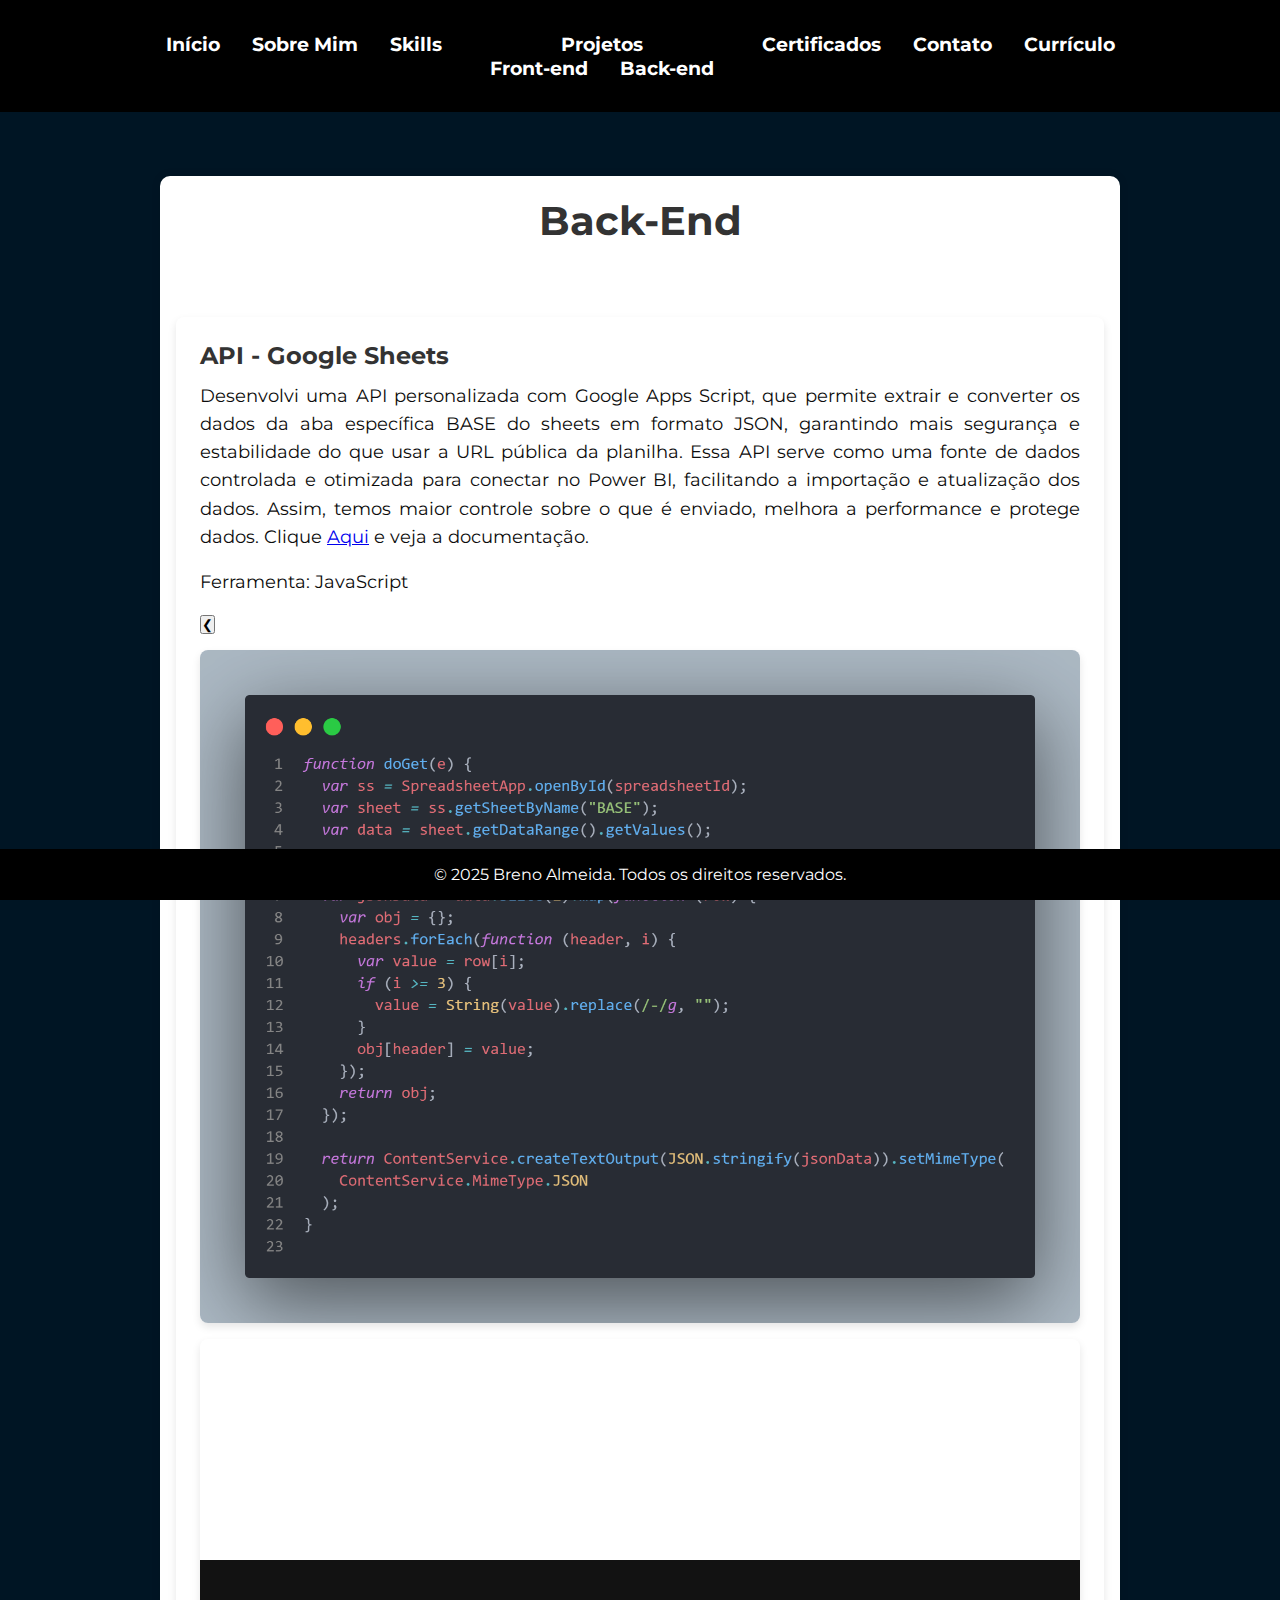
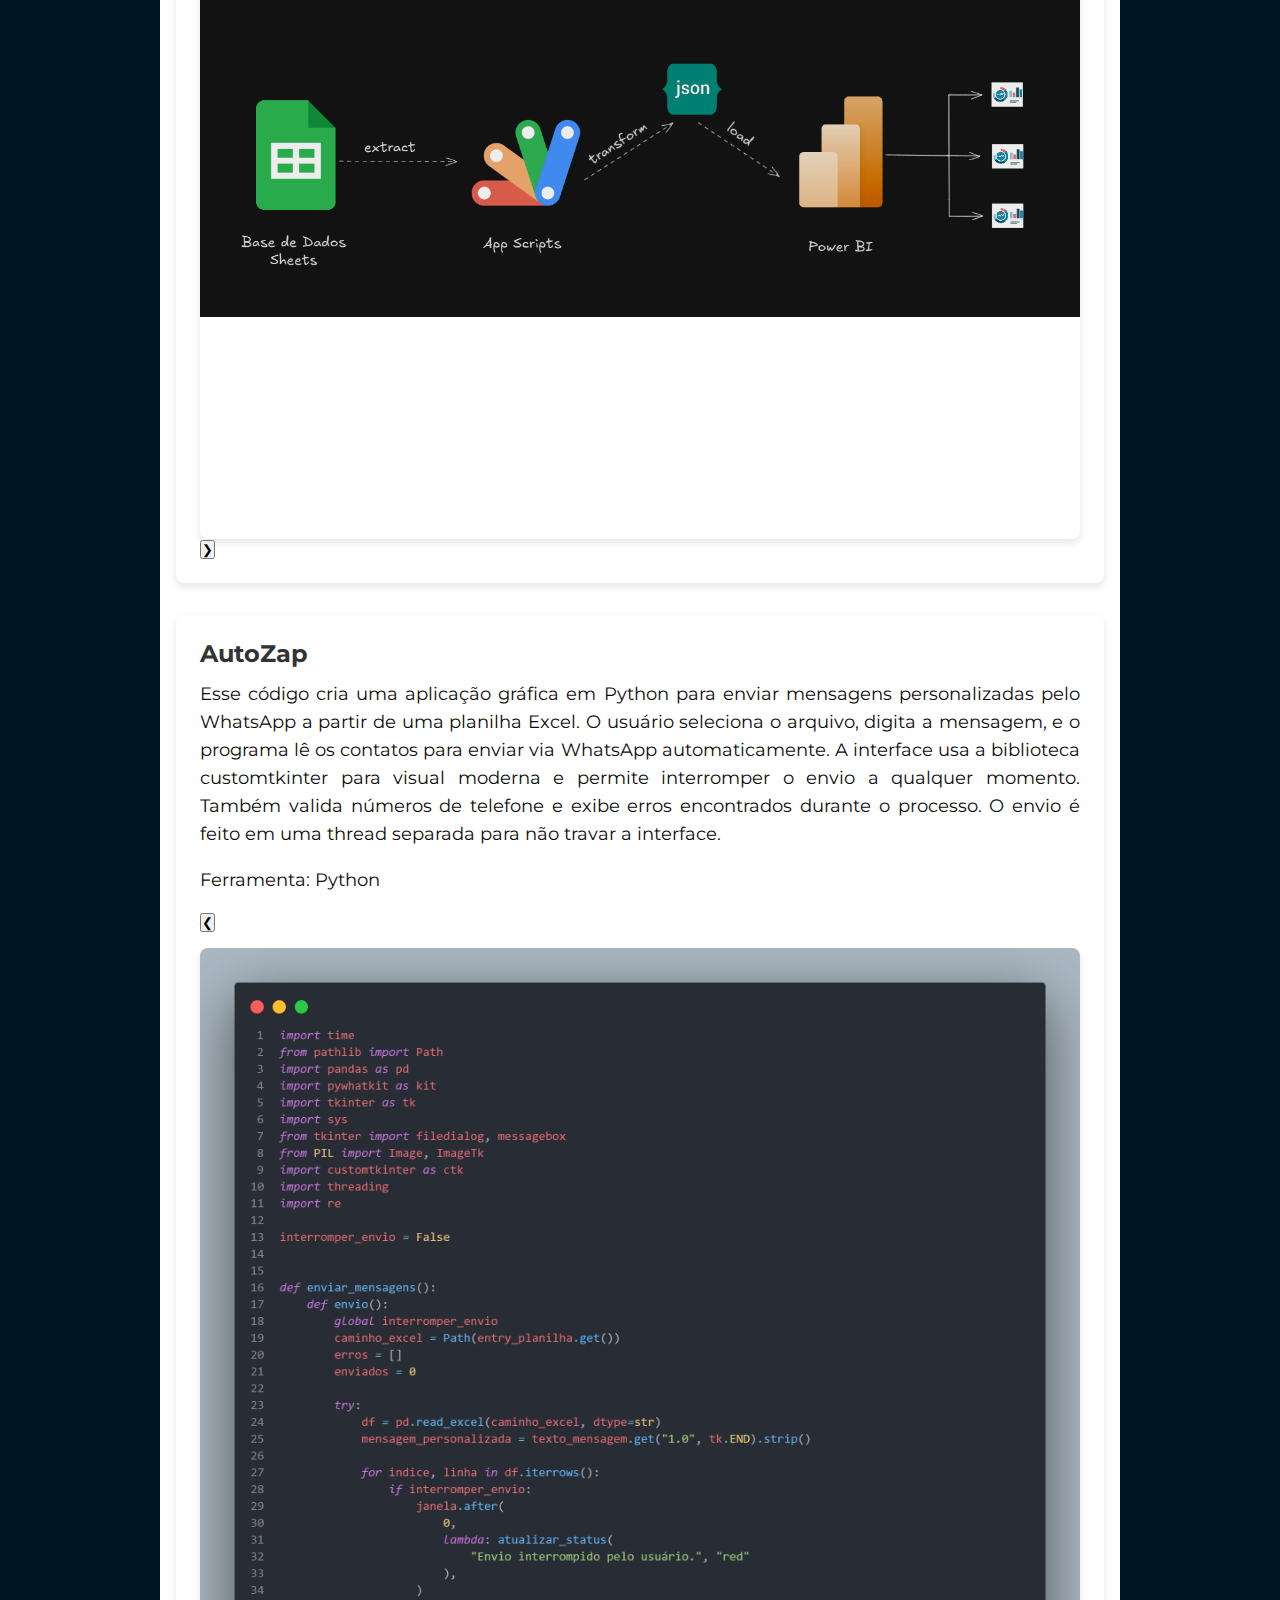
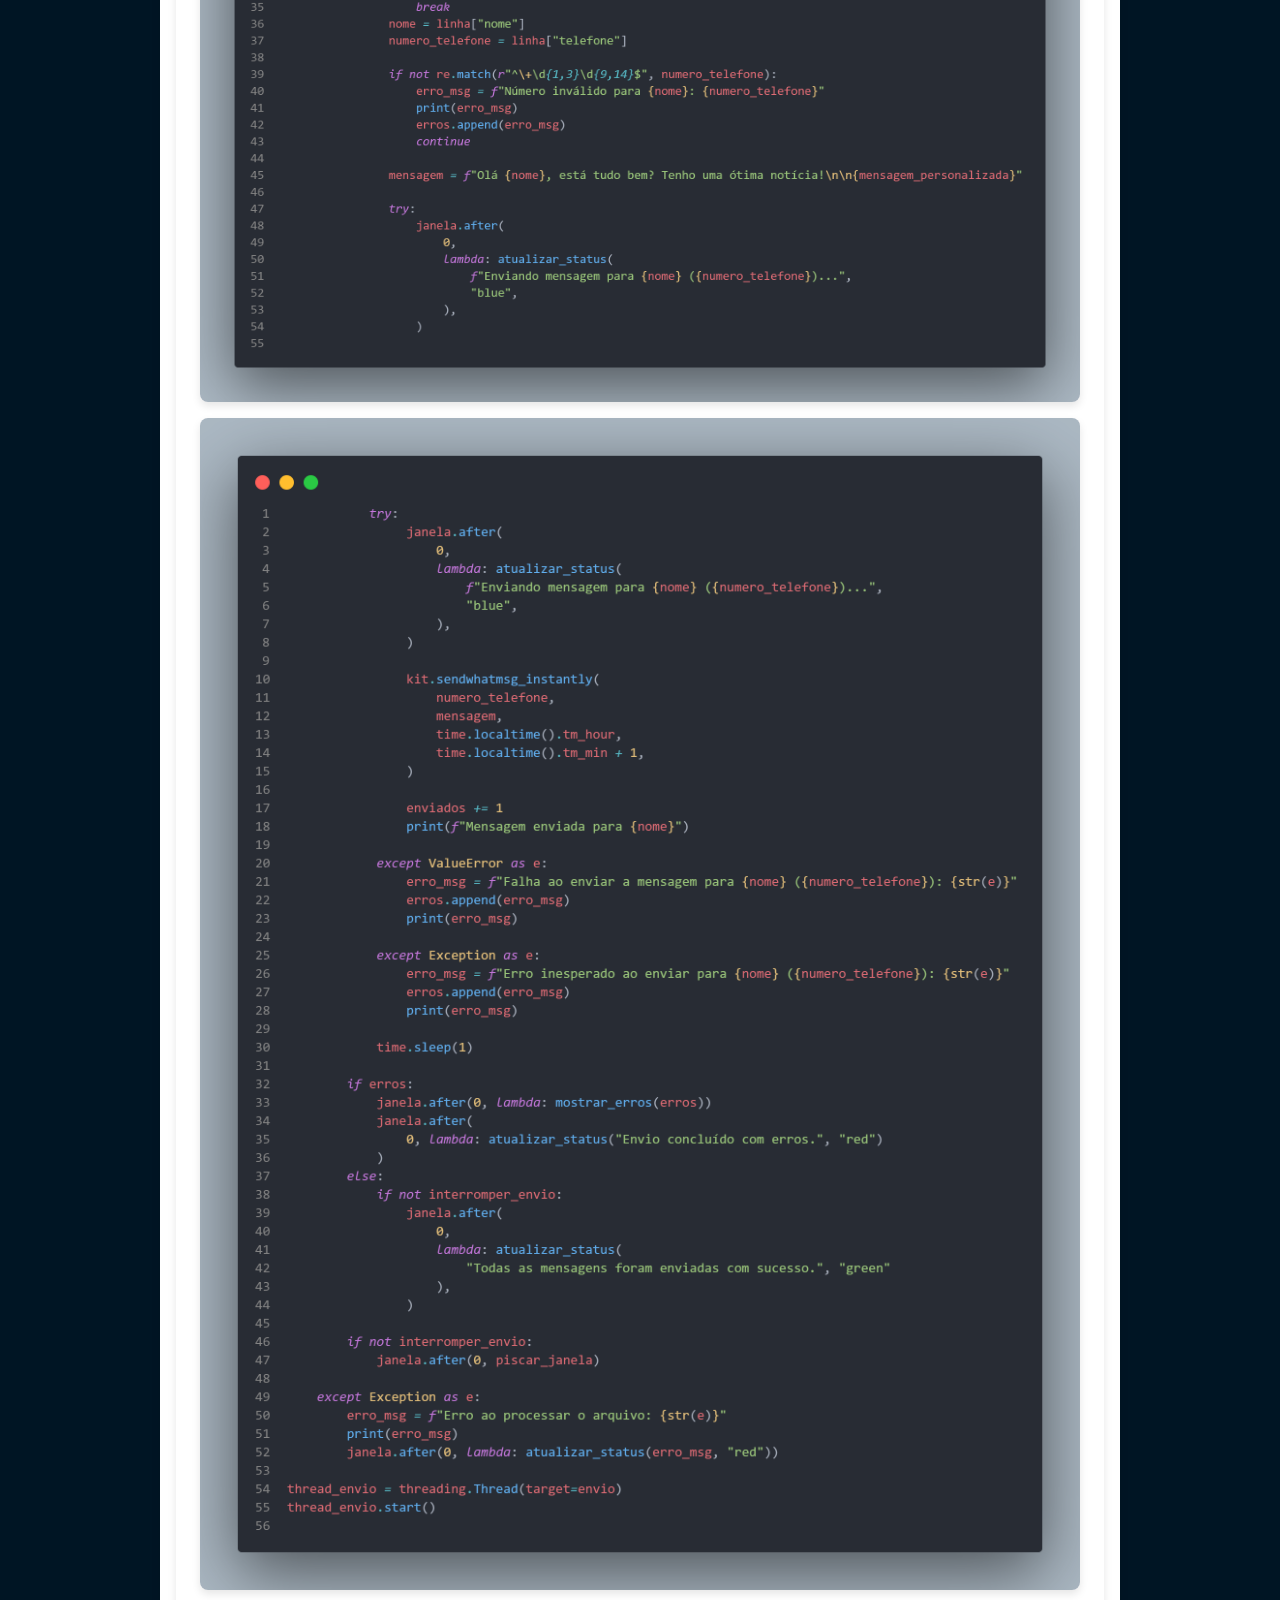
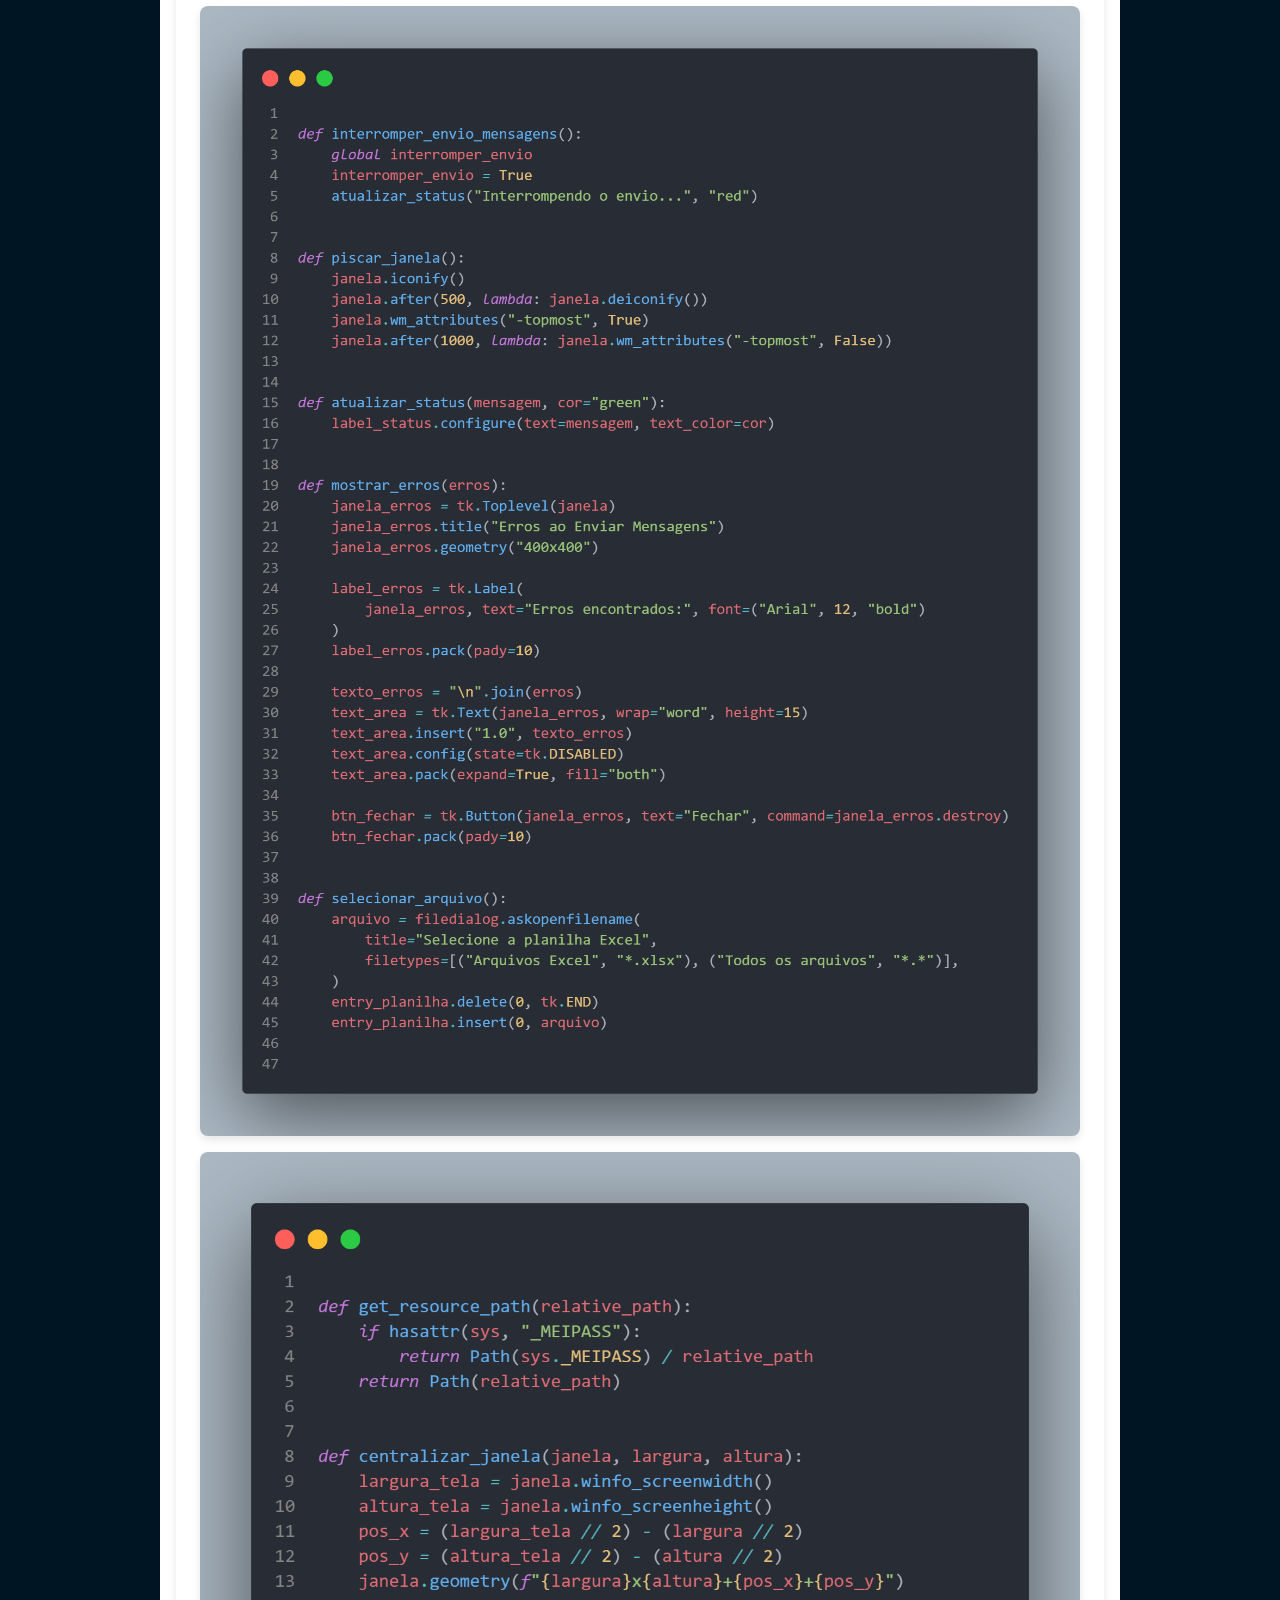
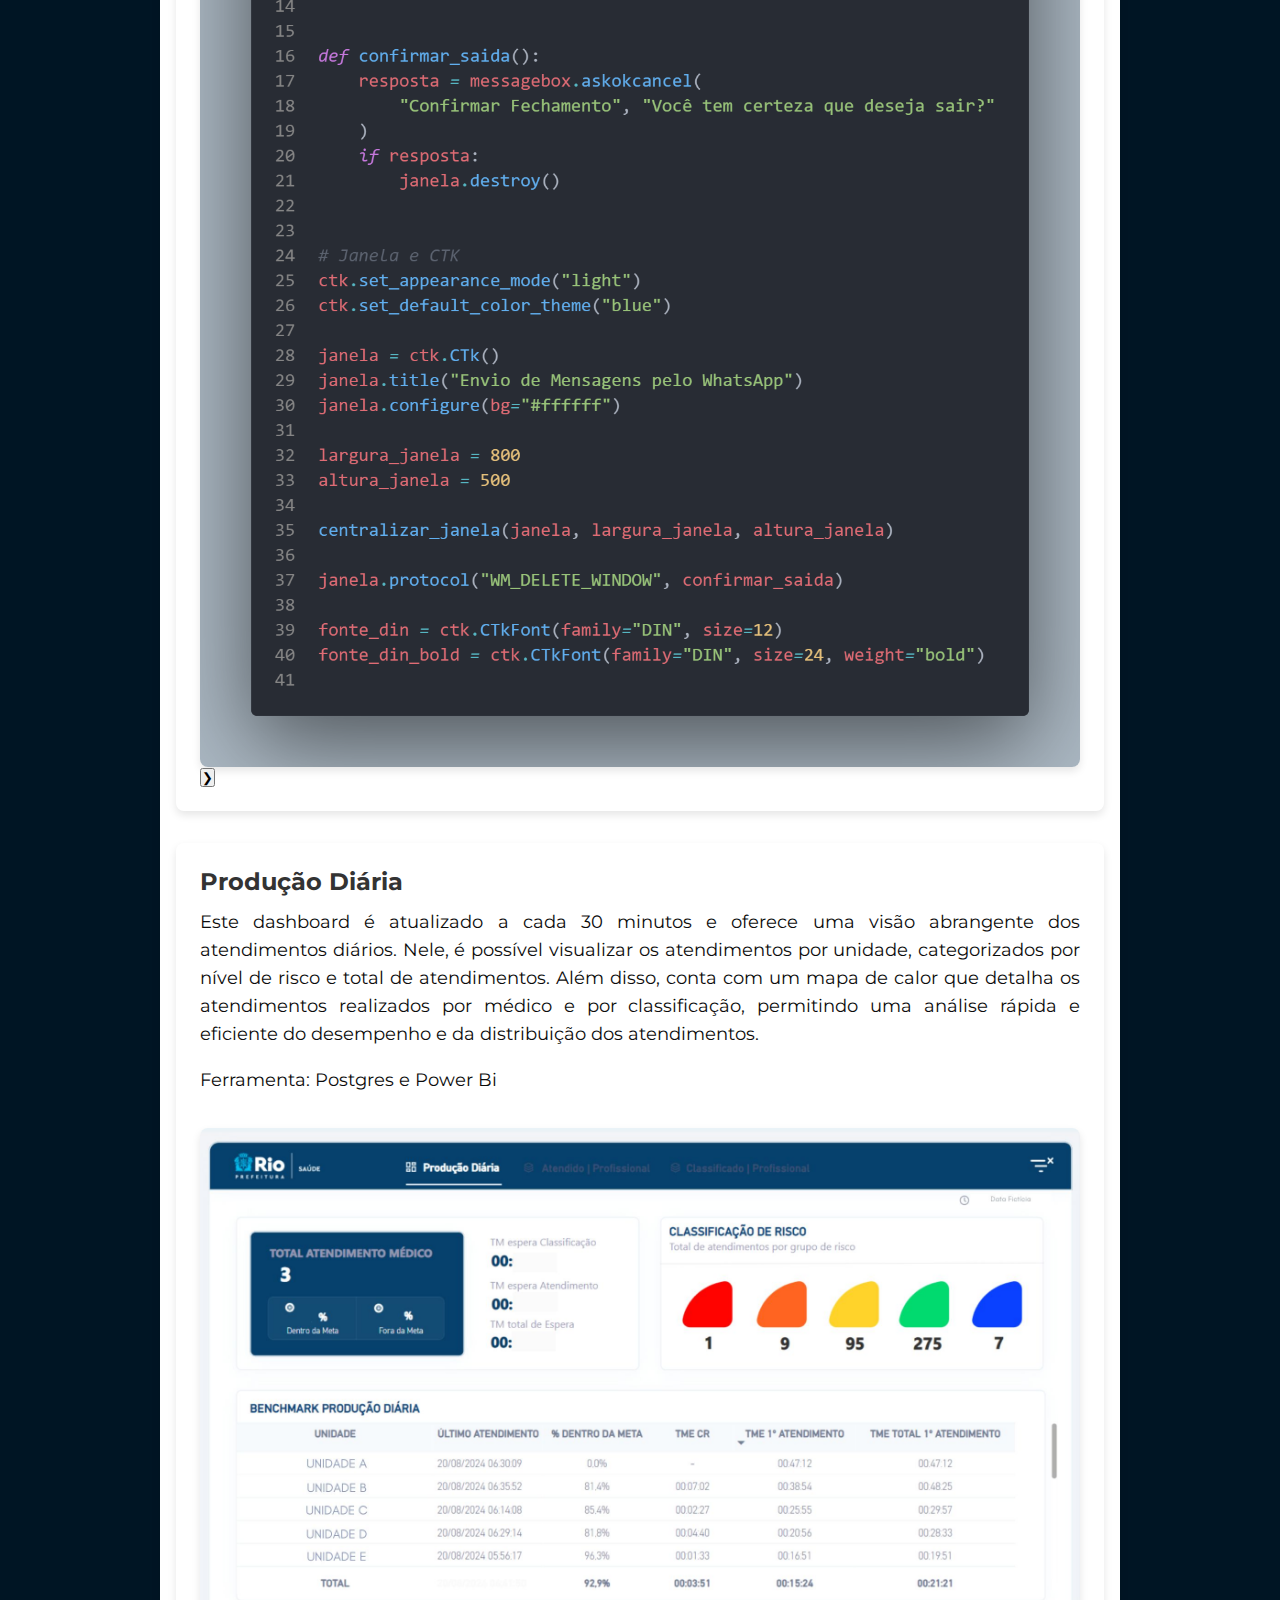
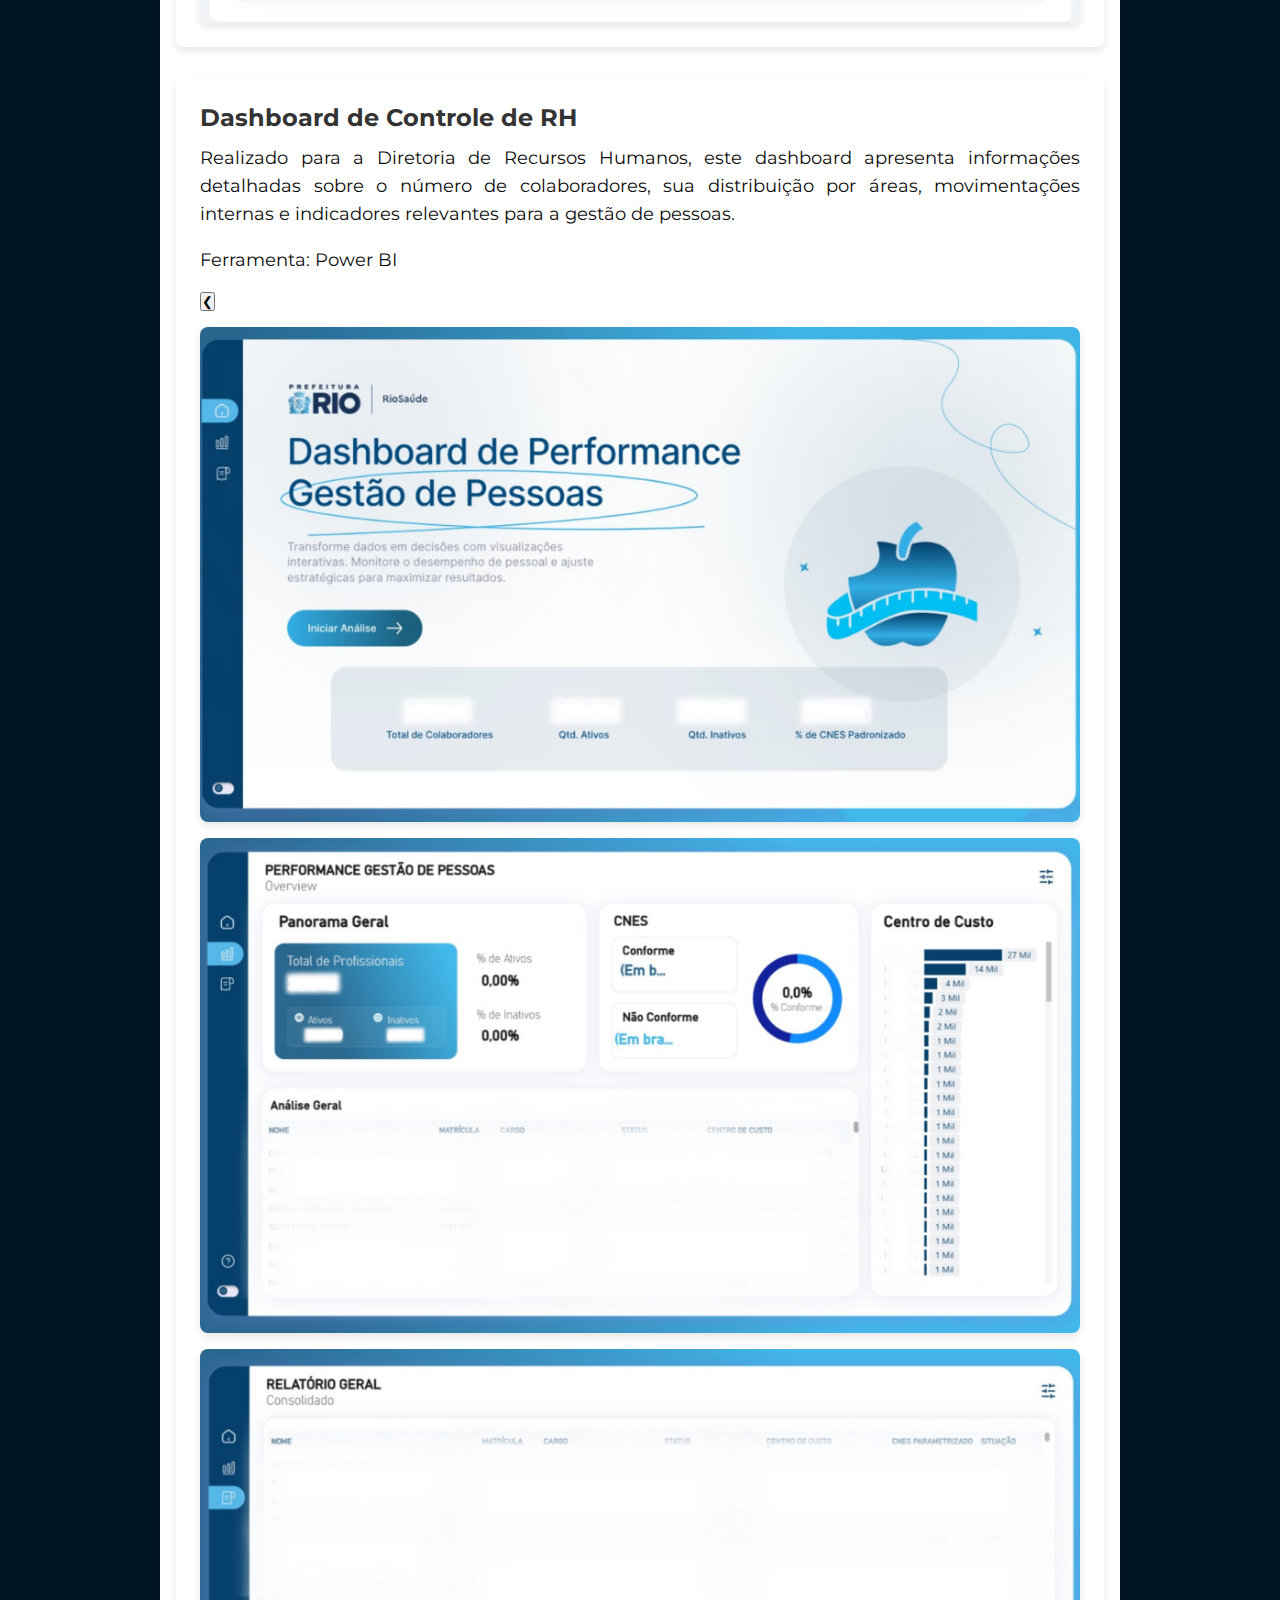
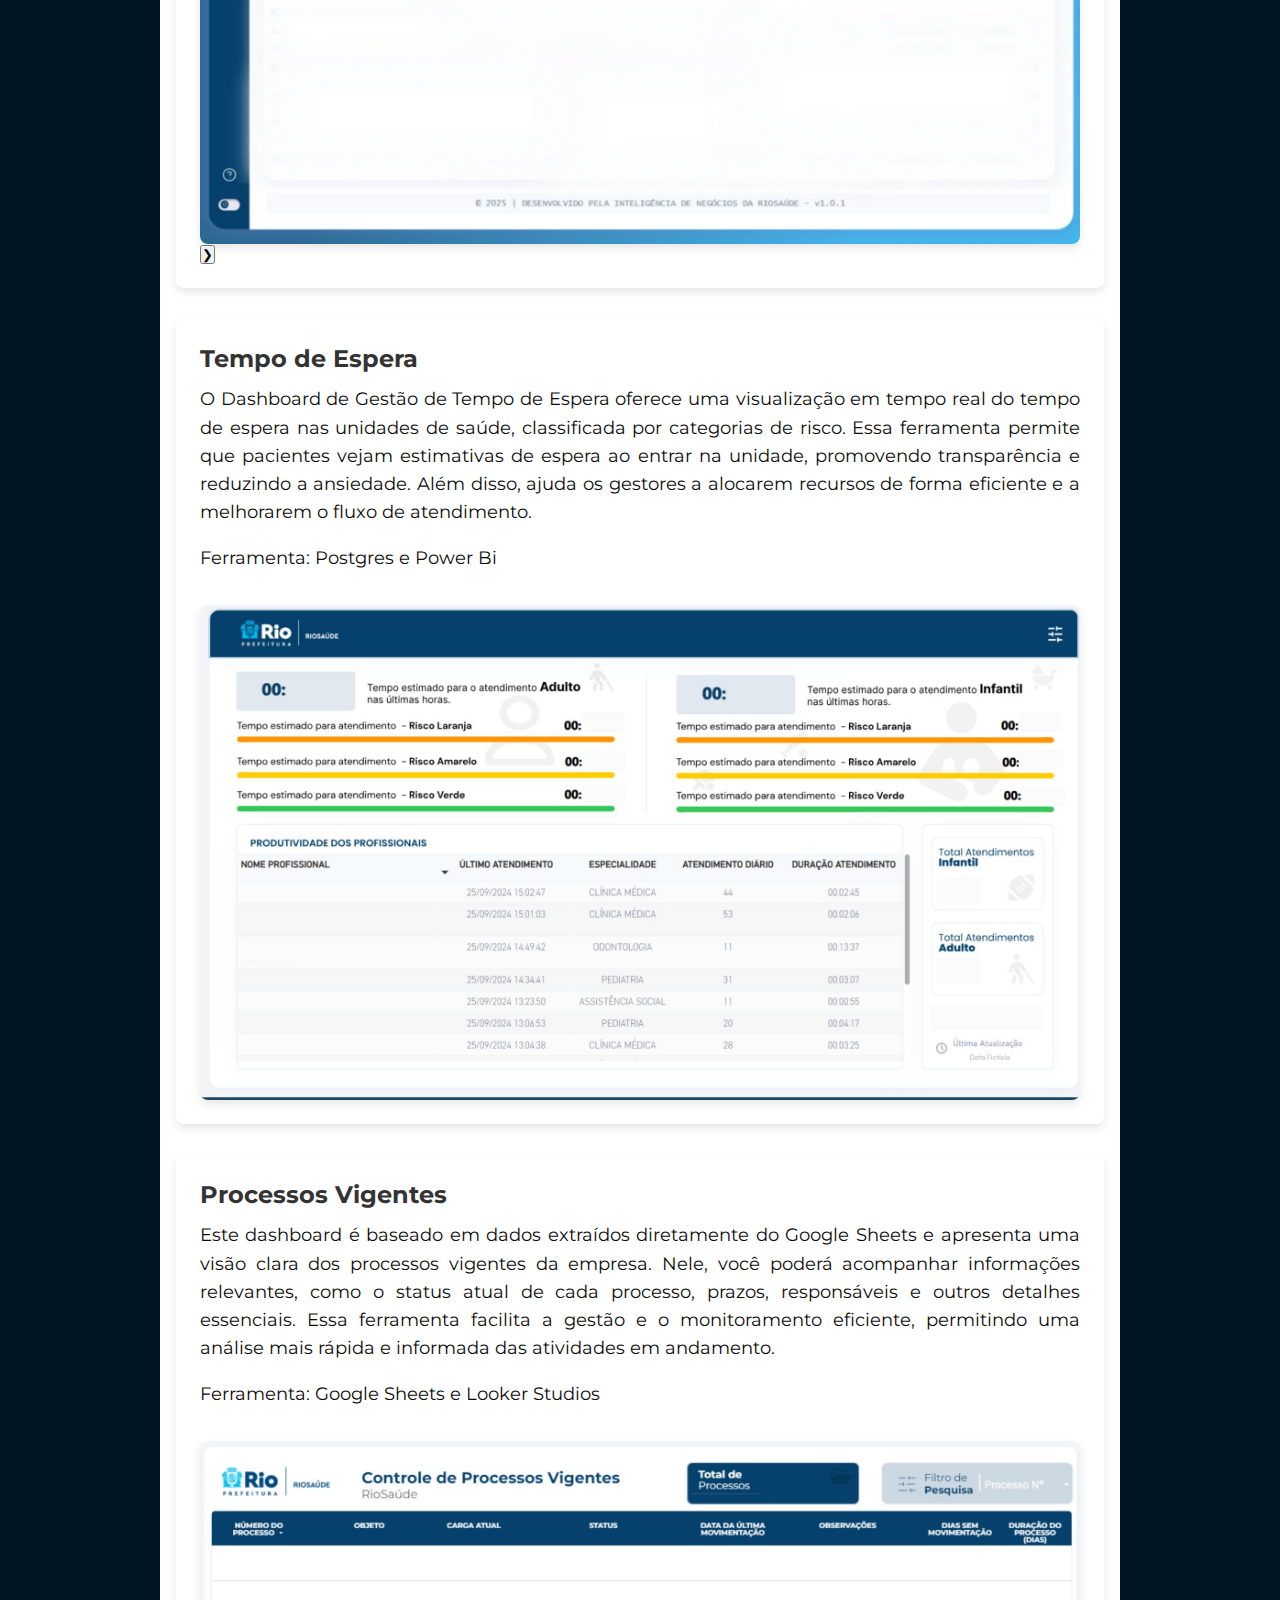
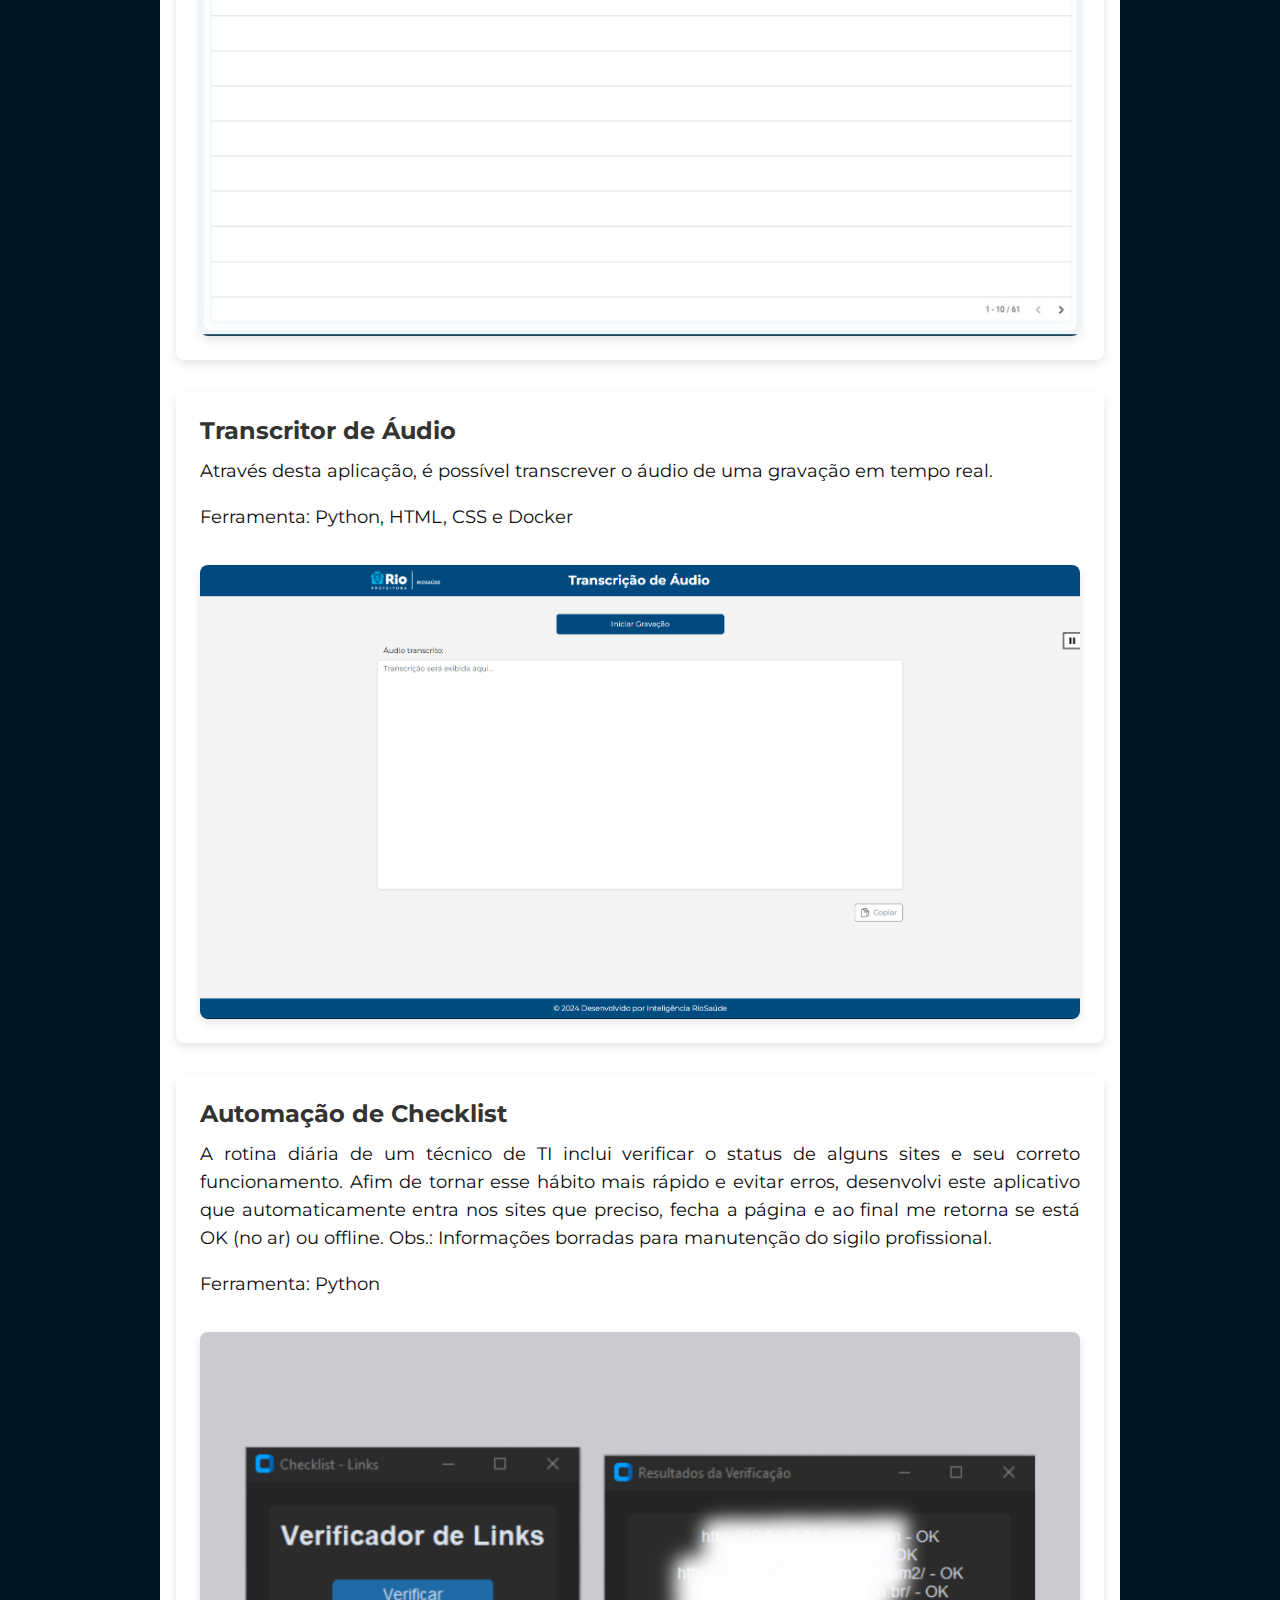
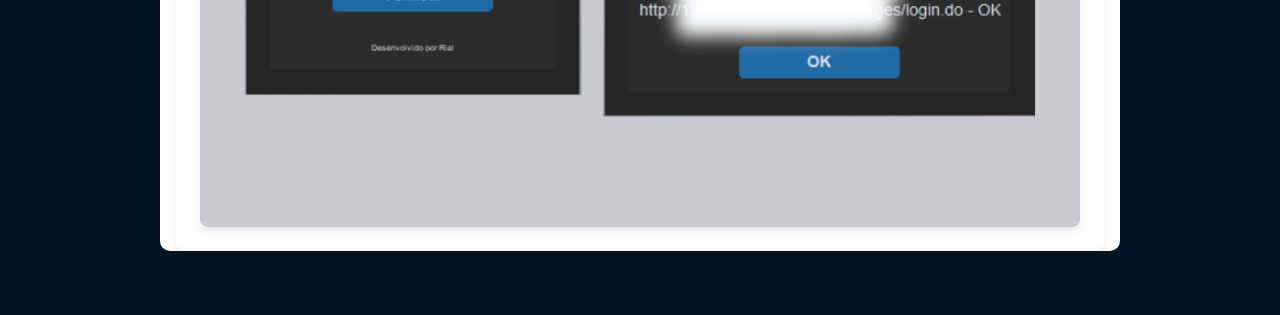
<file: projetos_back.html>
<!DOCTYPE html>
<html lang="pt-br">
  <head>
    <meta charset="UTF-8" />
    <meta name="viewport" content="width=device-width, initial-scale=1.0" />
    <title>Sobre Mim - Breno Almeida</title>
    <link
      href="https://fonts.googleapis.com/css2?family=Montserrat:wght@400;700&display=swap"
      rel="stylesheet"
    />
    <link rel="stylesheet" href="styles.css" />
    <link rel="icon" href="images/favicon.ico" type="image/x-icon" />
  </head>
  <body>
    <header>
      <nav>
        <ul>
          <li><a href="index.html">Início</a></li>
          <li><a href="sobre_mim.html">Sobre Mim</a></li>
          <li><a href="skills.html">Skills</a></li>
          <li class="dropdown">
            <a href="projetos.html">Projetos</a>
            <ul class="dropdown-content">
              <li><a href="projetos_front.html">Front-end</a></li>
              <li><a href="projetos_back.html">Back-end</a></li>
            </ul>
          </li>
          <li><a href="certificados.html">Certificados</a></li>
          <li><a href="contato.html">Contato</a></li>
          <li><a href="docs/curriculo.pdf" download>Currículo</a></li>
        </ul>
      </nav>
    </header>
    <section id="projetos" class="projects">
      <div class="container">
        <h2>Back-End</h2>

        <div class="project">
          <h3>API - Google Sheets</h3>
          <div class="project-content">
            <p>
              Desenvolvi uma API personalizada com Google Apps Script, que
              permite extrair e converter os dados da aba específica BASE do
              sheets em formato JSON, garantindo mais segurança e estabilidade
              do que usar a URL pública da planilha. Essa API serve como uma
              fonte de dados controlada e otimizada para conectar no Power BI,
              facilitando a importação e atualização dos dados. Assim, temos
              maior controle sobre o que é enviado, melhora a performance e
              protege dados. Clique
              <a
                href="https://brenorial.github.io/riosaude_pbi_producao_unidades/"
                target="_blank"
                rel="noopener noreferrer"
                >Aqui</a
              >
              e veja a documentação.
            </p>
            <p>Ferramenta: JavaScript</p>

            <div class="carousel">
              <button class="prev">&#10094;</button>
              <div class="carousel-images">
                <img src="images/api_sheets.png" alt="API" />
                <img
                  src="images/workflow.png"
                  alt="API Workflow"
                  style="width: 100%; height: 800px; object-fit: contain"
                />
              </div>
              <button class="next">&#10095;</button>
            </div>
          </div>
        </div>

        <div class="project">
          <h3>AutoZap</h3>
          <div class="project-content">
            <p>
              Esse código cria uma aplicação gráfica em Python para enviar
              mensagens personalizadas pelo WhatsApp a partir de uma planilha
              Excel. O usuário seleciona o arquivo, digita a mensagem, e o
              programa lê os contatos para enviar via WhatsApp automaticamente.
              A interface usa a biblioteca customtkinter para visual moderna e
              permite interromper o envio a qualquer momento. Também valida
              números de telefone e exibe erros encontrados durante o processo.
              O envio é feito em uma thread separada para não travar a
              interface.
            </p>
            <p>Ferramenta: Python</p>

            <div class="carousel">
              <button class="prev">&#10094;</button>
              <div class="carousel-images">
                <img src="images/autozap1.png" alt="zap1" />
                <img src="images/autozap2.png" alt="zap2" />
                <img src="images/autozap3.png" alt="zap3" />
                <img src="images/autozap4.png" alt="zap4" />
              </div>
              <button class="next">&#10095;</button>
            </div>
          </div>
        </div>

        <div class="project">
          <h3>Produção Diária</h3>
          <div class="project-content">
            <p>
              Este dashboard é atualizado a cada 30 minutos e oferece uma visão
              abrangente dos atendimentos diários. Nele, é possível visualizar
              os atendimentos por unidade, categorizados por nível de risco e
              total de atendimentos. Além disso, conta com um mapa de calor que
              detalha os atendimentos realizados por médico e por classificação,
              permitindo uma análise rápida e eficiente do desempenho e da
              distribuição dos atendimentos.
            </p>
            <p>Ferramenta: Postgres e Power Bi</p>
            <img src="images/ProDi.jpg" alt="Produção Diária" />
          </div>
        </div>

        <div class="project">
          <h3>Dashboard de Controle de RH</h3>
          <div class="project-content">
            <p>
              Realizado para a Diretoria de Recursos Humanos, este dashboard
              apresenta informações detalhadas sobre o número de colaboradores,
              sua distribuição por áreas, movimentações internas e indicadores
              relevantes para a gestão de pessoas.
            </p>
            <p>Ferramenta: Power BI</p>

            <div class="carousel">
              <button class="prev">&#10094;</button>
              <div class="carousel-images">
                <img src="images/dgp1.png" alt="Dashboard de RH 1" />
                <img src="images/dgp2.png" alt="Dashboard de RH 2" />
                <img src="images/dgp3.png" alt="Dashboard de RH 3" />
              </div>
              <button class="next">&#10095;</button>
            </div>
          </div>
        </div>

        <div class="project">
          <h3>Tempo de Espera</h3>
          <div class="project-content">
            <p>
              O Dashboard de Gestão de Tempo de Espera oferece uma visualização
              em tempo real do tempo de espera nas unidades de saúde,
              classificada por categorias de risco. Essa ferramenta permite que
              pacientes vejam estimativas de espera ao entrar na unidade,
              promovendo transparência e reduzindo a ansiedade. Além disso,
              ajuda os gestores a alocarem recursos de forma eficiente e a
              melhorarem o fluxo de atendimento.
            </p>
            <p>Ferramenta: Postgres e Power Bi</p>
            <img src="images/Info TV.jpg" alt="TV" />
          </div>
        </div>

        <div class="project">
          <h3>Processos Vigentes</h3>
          <div class="project-content">
            <p>
              Este dashboard é baseado em dados extraídos diretamente do Google
              Sheets e apresenta uma visão clara dos processos vigentes da
              empresa. Nele, você poderá acompanhar informações relevantes, como
              o status atual de cada processo, prazos, responsáveis e outros
              detalhes essenciais. Essa ferramenta facilita a gestão e o
              monitoramento eficiente, permitindo uma análise mais rápida e
              informada das atividades em andamento.
            </p>
            <p>Ferramenta: Google Sheets e Looker Studios</p>
            <img src="images/ProVig.jpg" alt="Processos Vigentes" />
          </div>
        </div>

        <div class="project">
          <h3>Transcritor de Áudio</h3>
          <div class="project-content">
            <p>
              Através desta aplicação, é possível transcrever o áudio de uma
              gravação em tempo real.
            </p>
            <p>Ferramenta: Python, HTML, CSS e Docker</p>
            <img src="images/transc_audio.png" alt="TransAudio" />
          </div>
        </div>

        <div class="project">
          <h3>Automação de Checklist</h3>
          <div class="project-content">
            <p>
              A rotina diária de um técnico de TI inclui verificar o status de
              alguns sites e seu correto funcionamento. Afim de tornar esse
              hábito mais rápido e evitar erros, desenvolvi este aplicativo que
              automaticamente entra nos sites que preciso, fecha a página e ao
              final me retorna se está OK (no ar) ou offline. Obs.: Informações
              borradas para manutenção do sigilo profissional.
            </p>
            <p>Ferramenta: Python</p>
            <img src="images/vf.png" alt="Imagem do Projeto lk" />
          </div>
        </div>
      </div>
    </section>

    <footer>
      <p>&copy; 2025 Breno Almeida. Todos os direitos reservados.</p>
    </footer>
    <script src="scripts.js"></script>
  </body>
</html>
<button id="scrollToTopBtn" title="Ir para o topo">⬆</button>
<script>
  const scrollToTopBtn = document.getElementById("scrollToTopBtn");

  window.onscroll = function () {
    if (
      document.body.scrollTop > 300 ||
      document.documentElement.scrollTop > 300
    ) {
      scrollToTopBtn.style.display = "block";
    } else {
      scrollToTopBtn.style.display = "none";
    }
  };

  scrollToTopBtn.onclick = function () {
    window.scrollTo({
      top: 0,
      behavior: "smooth",
    });
  };
</script>
</file>
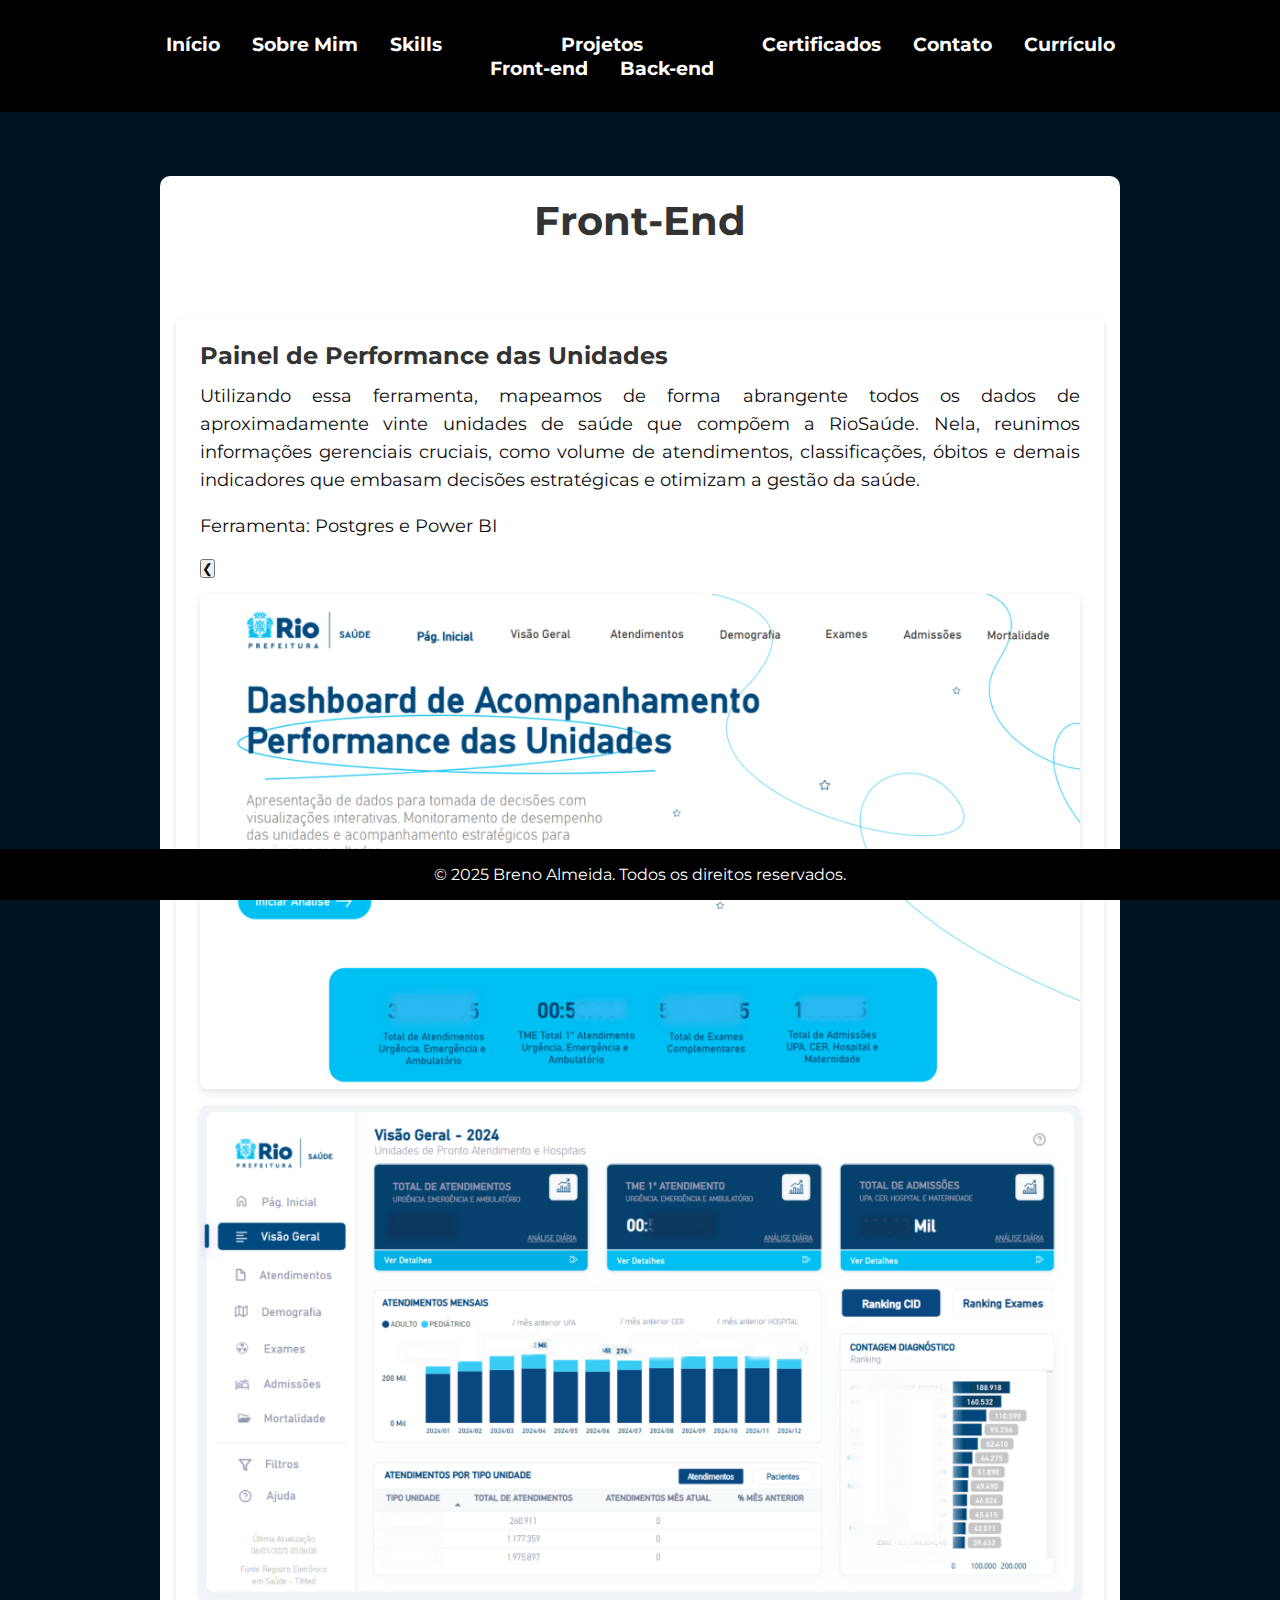
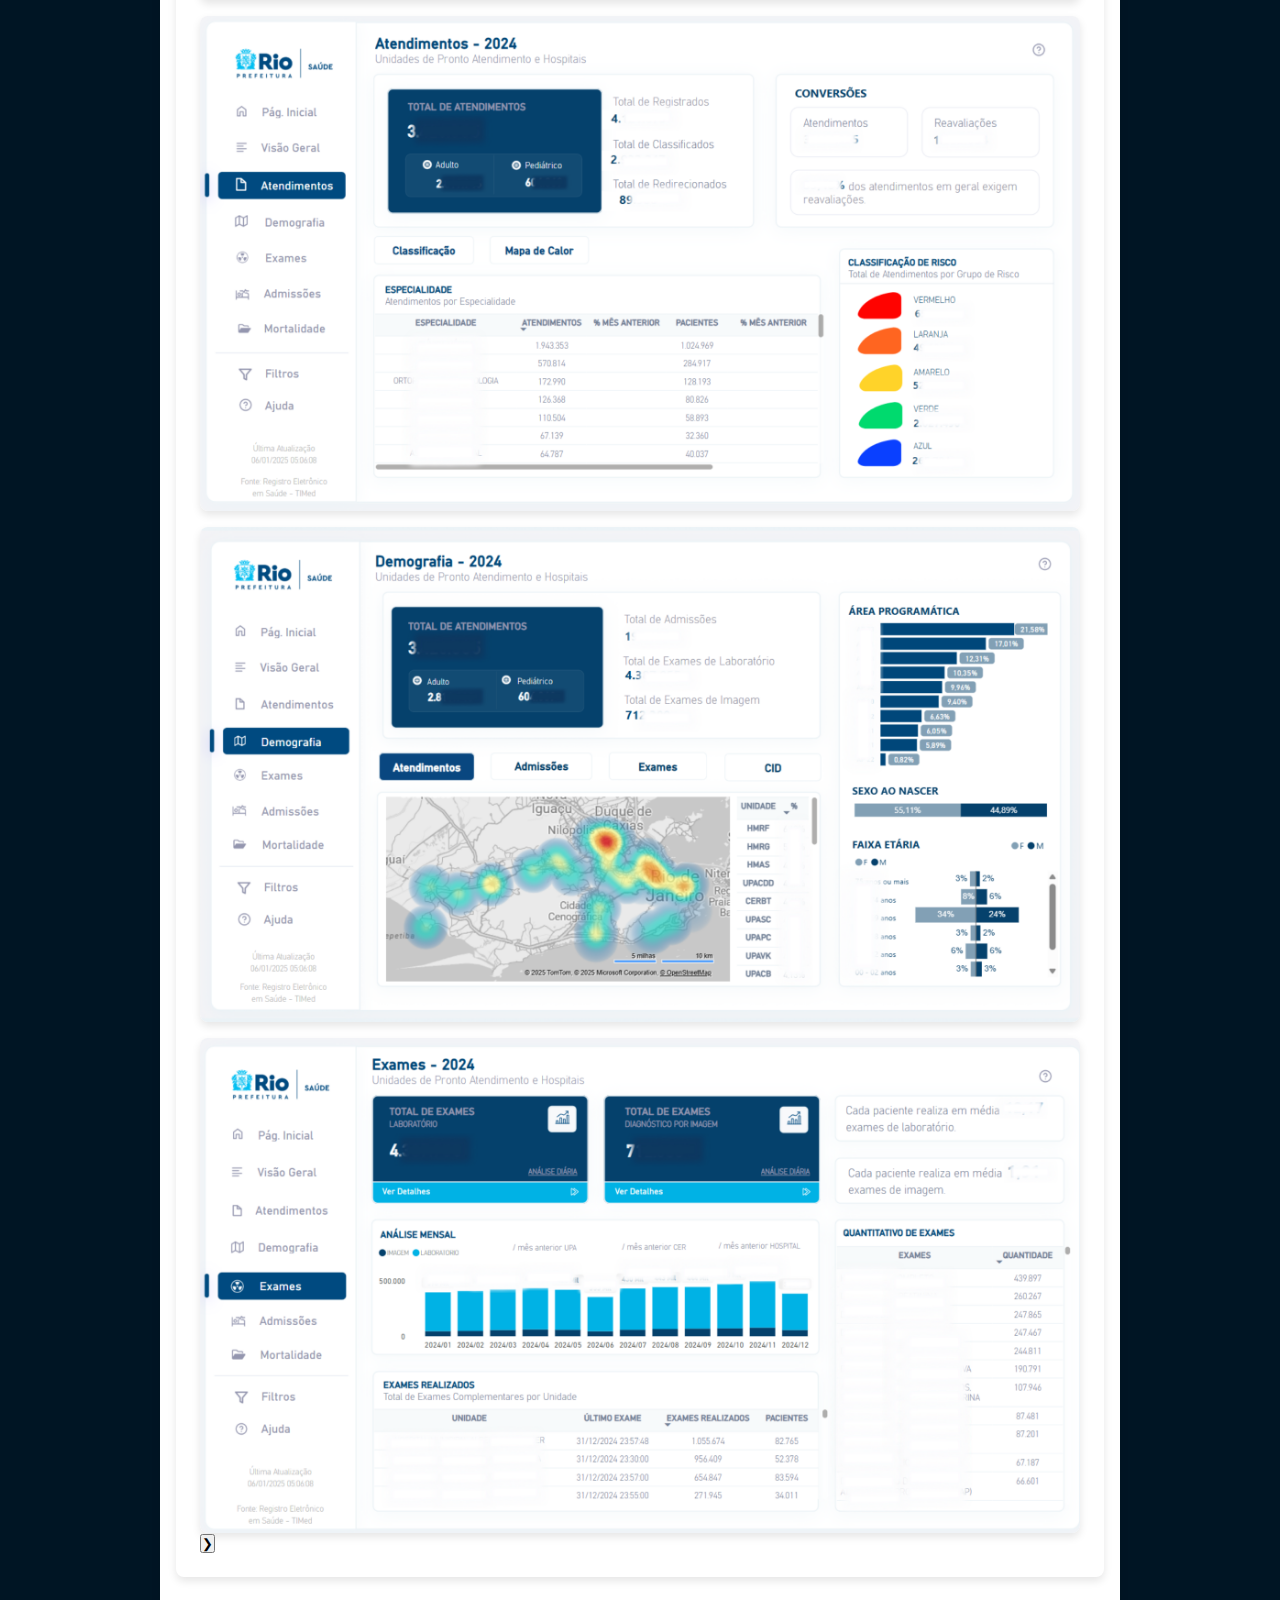
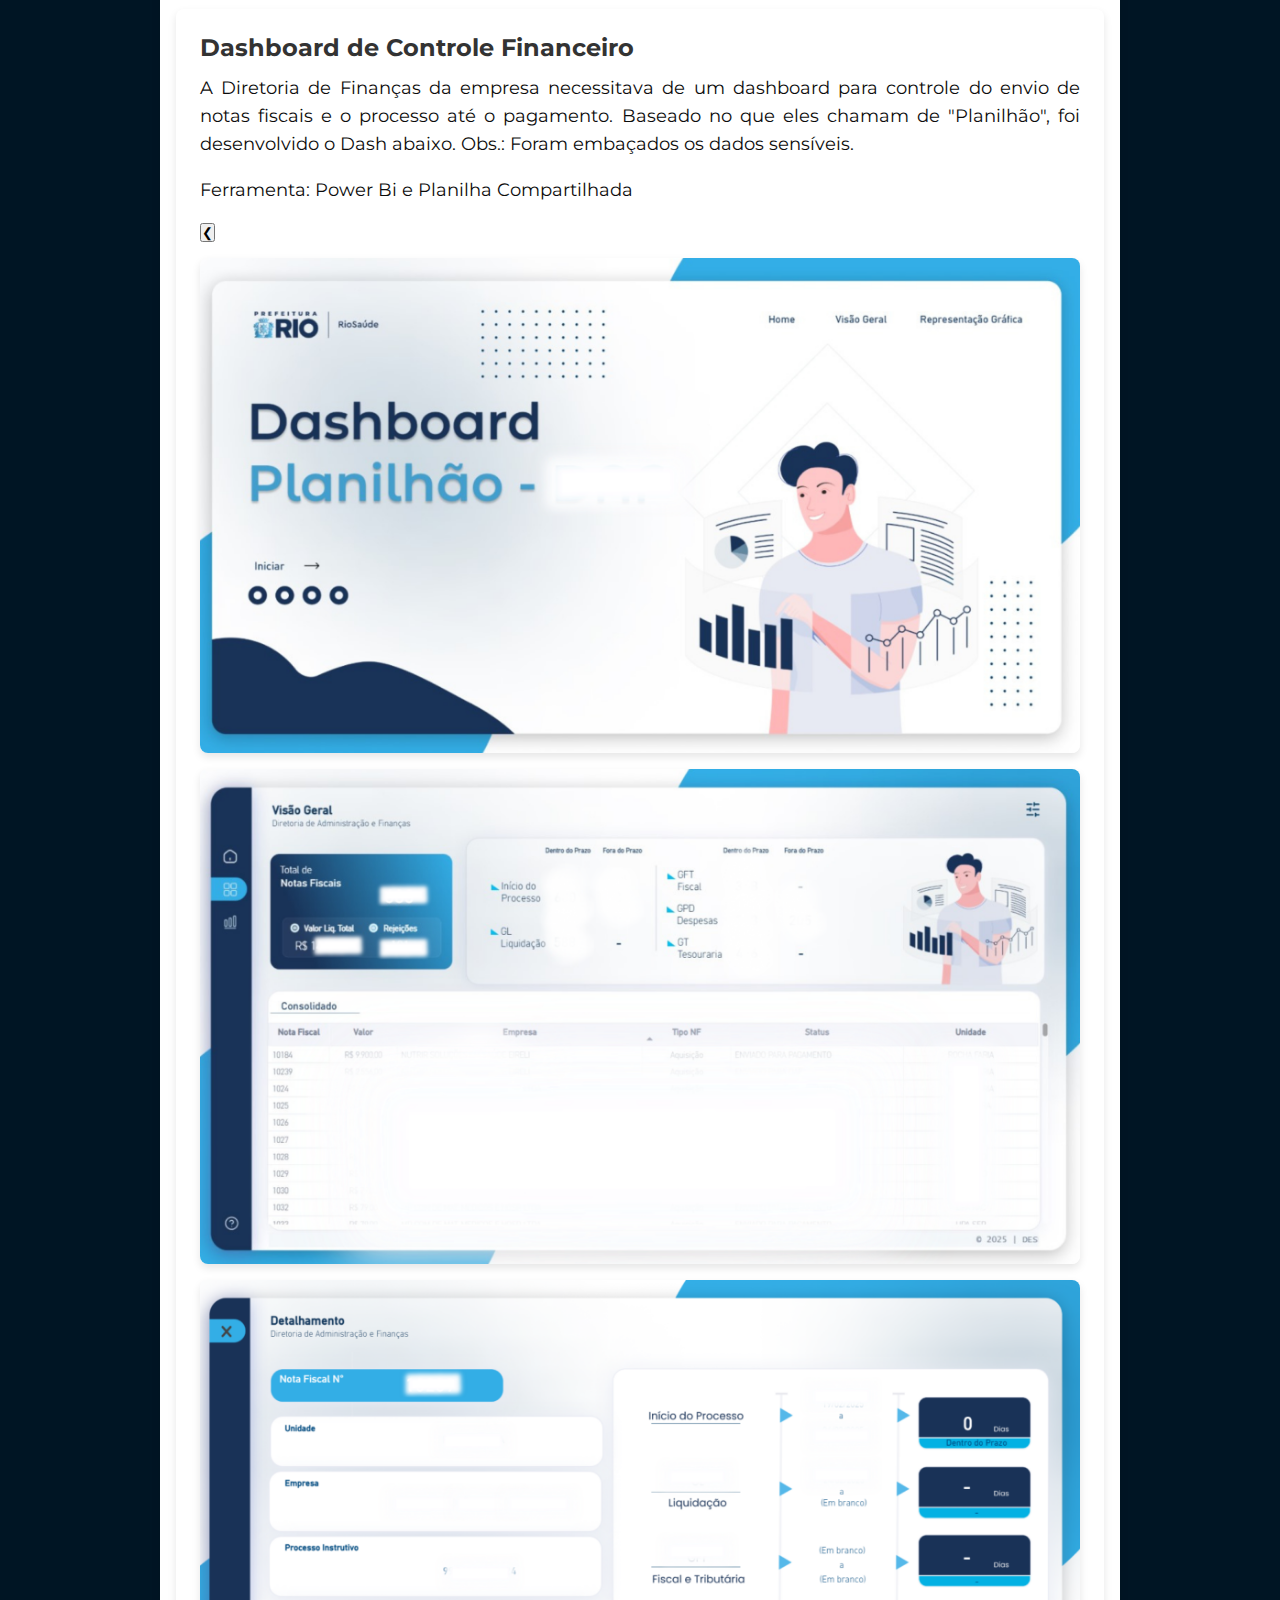
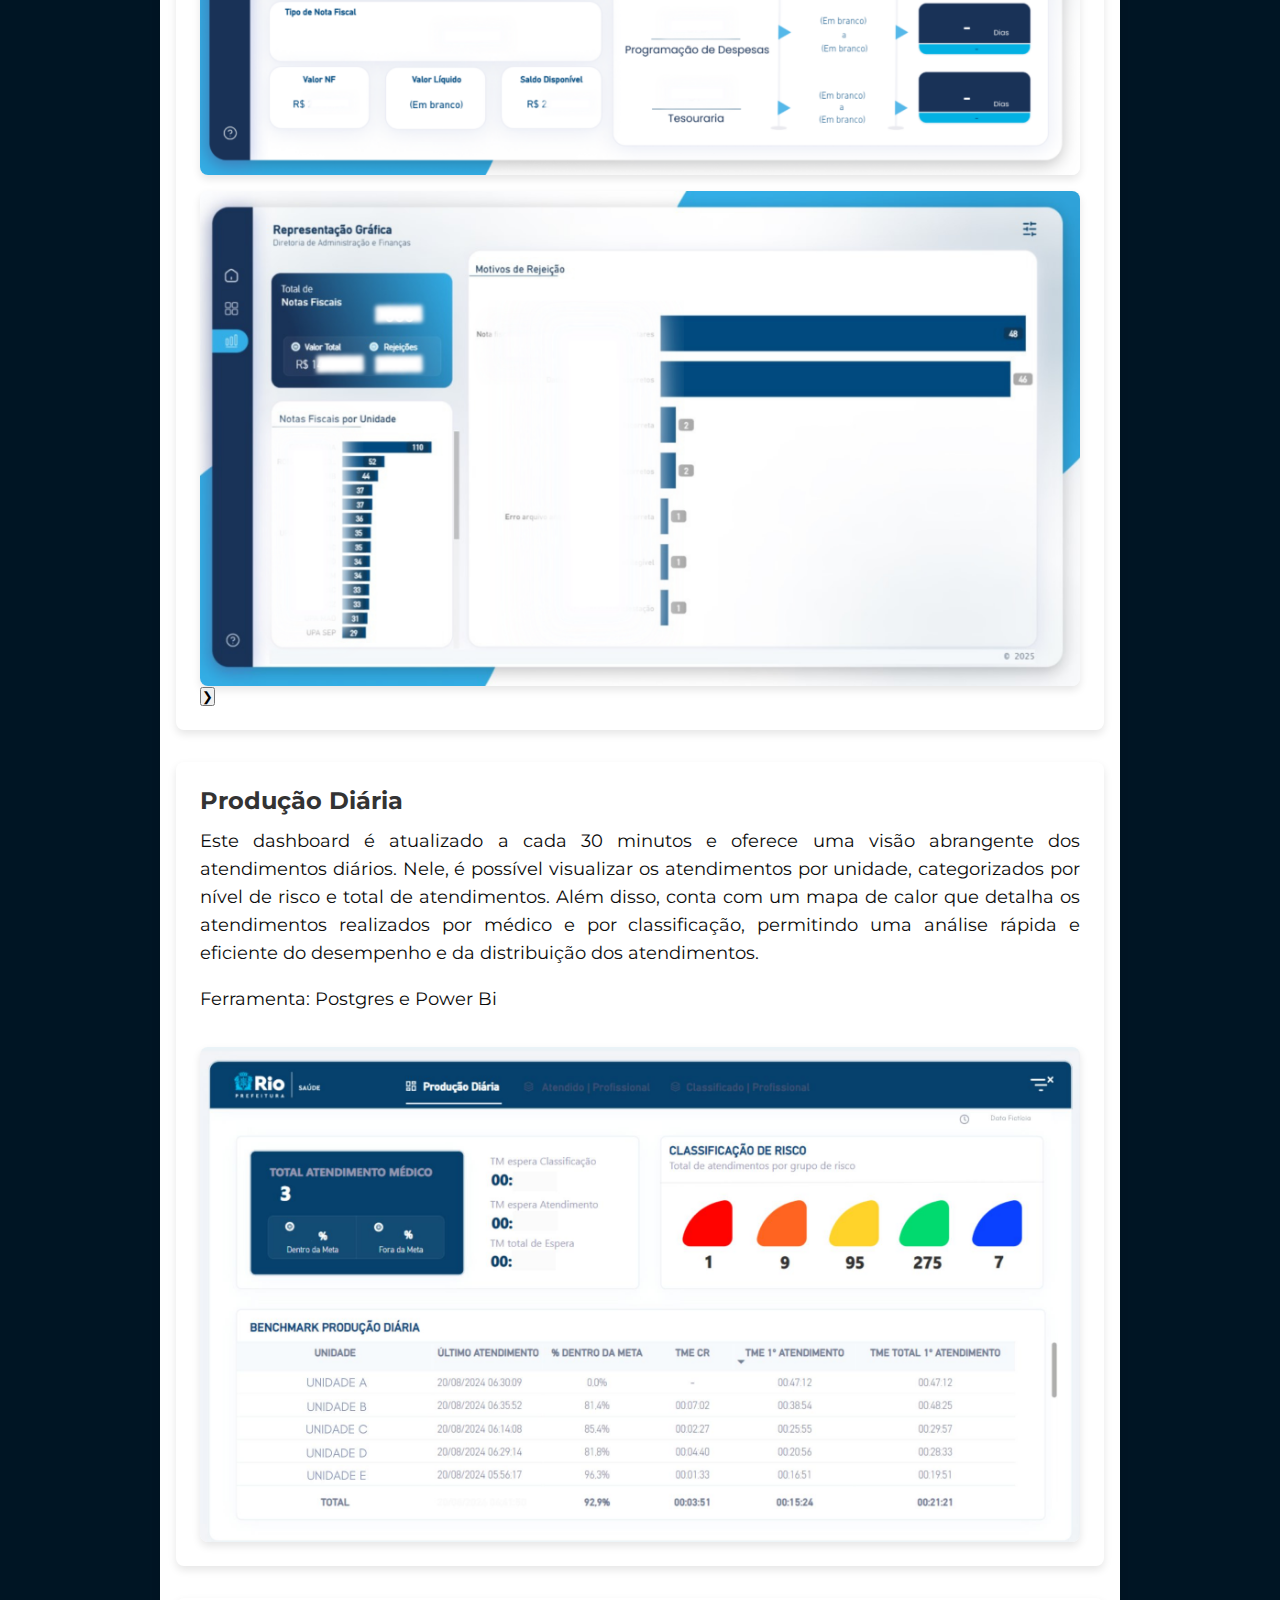
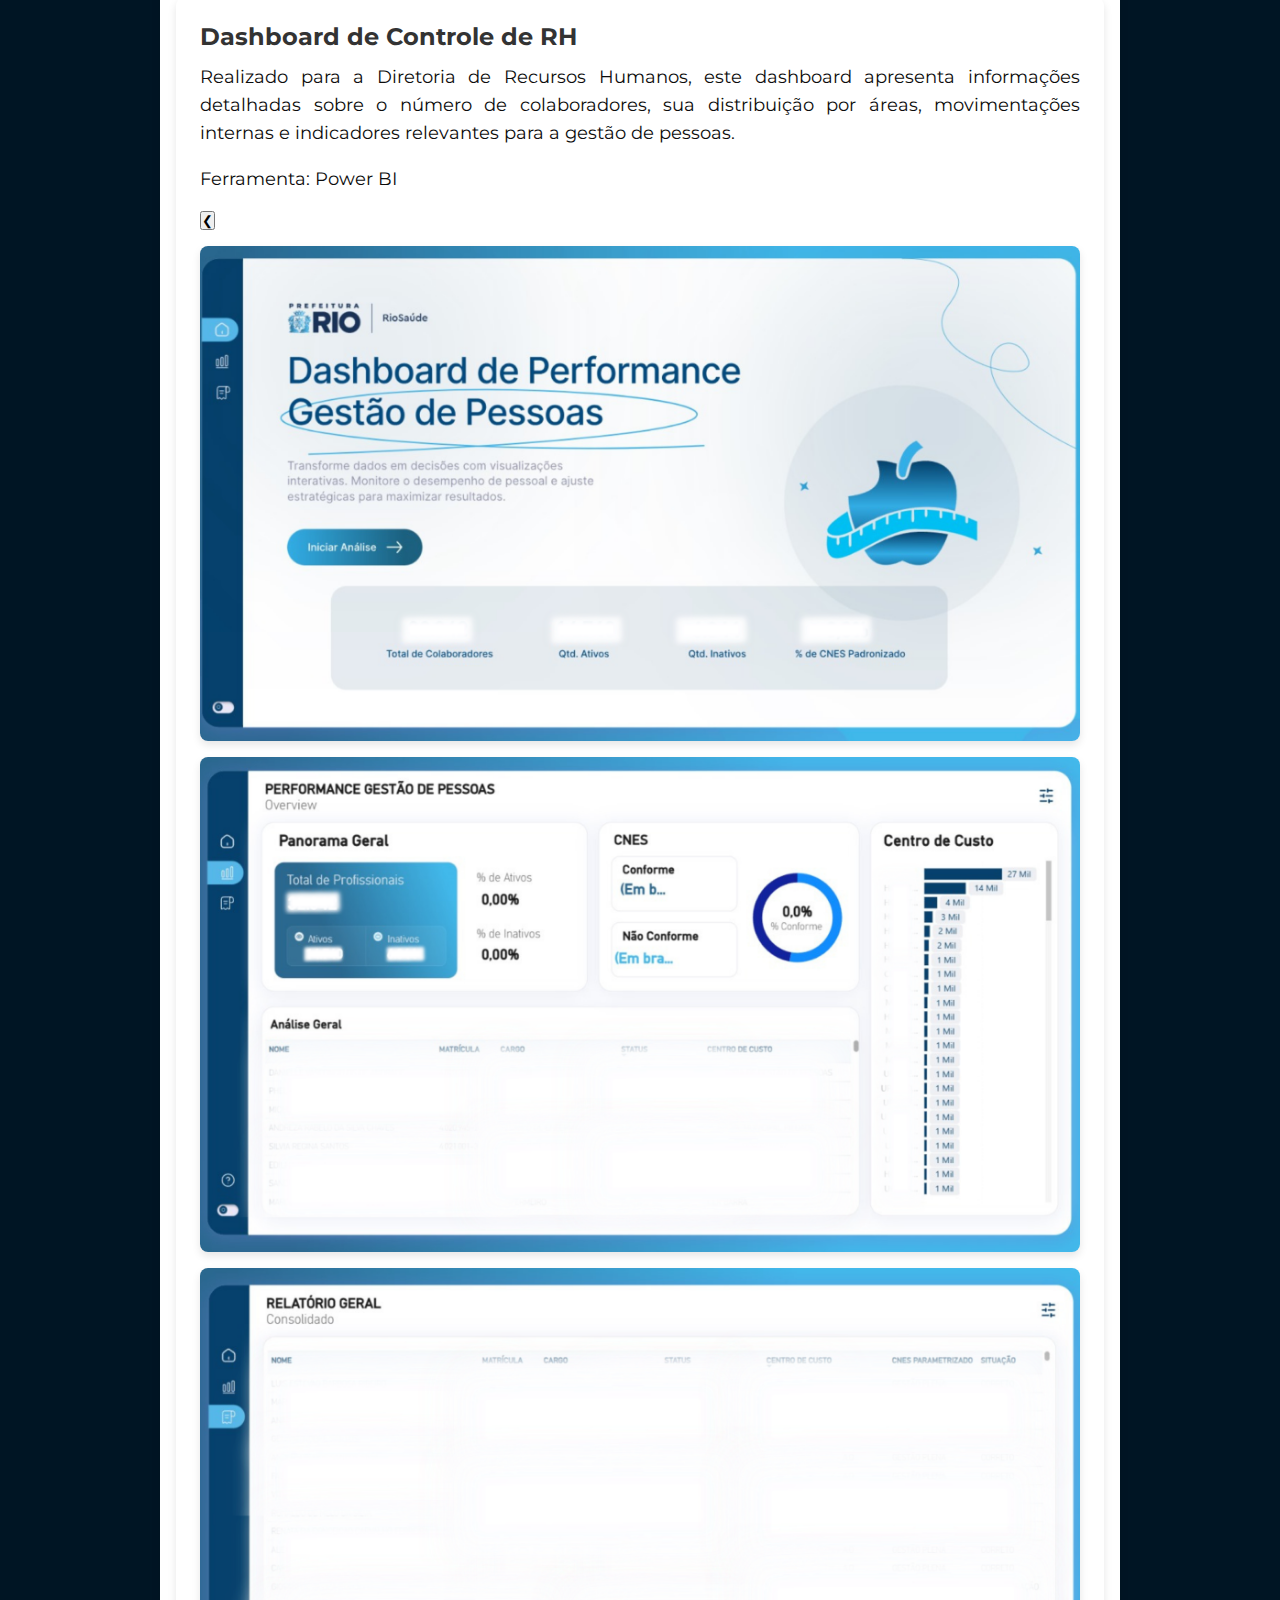
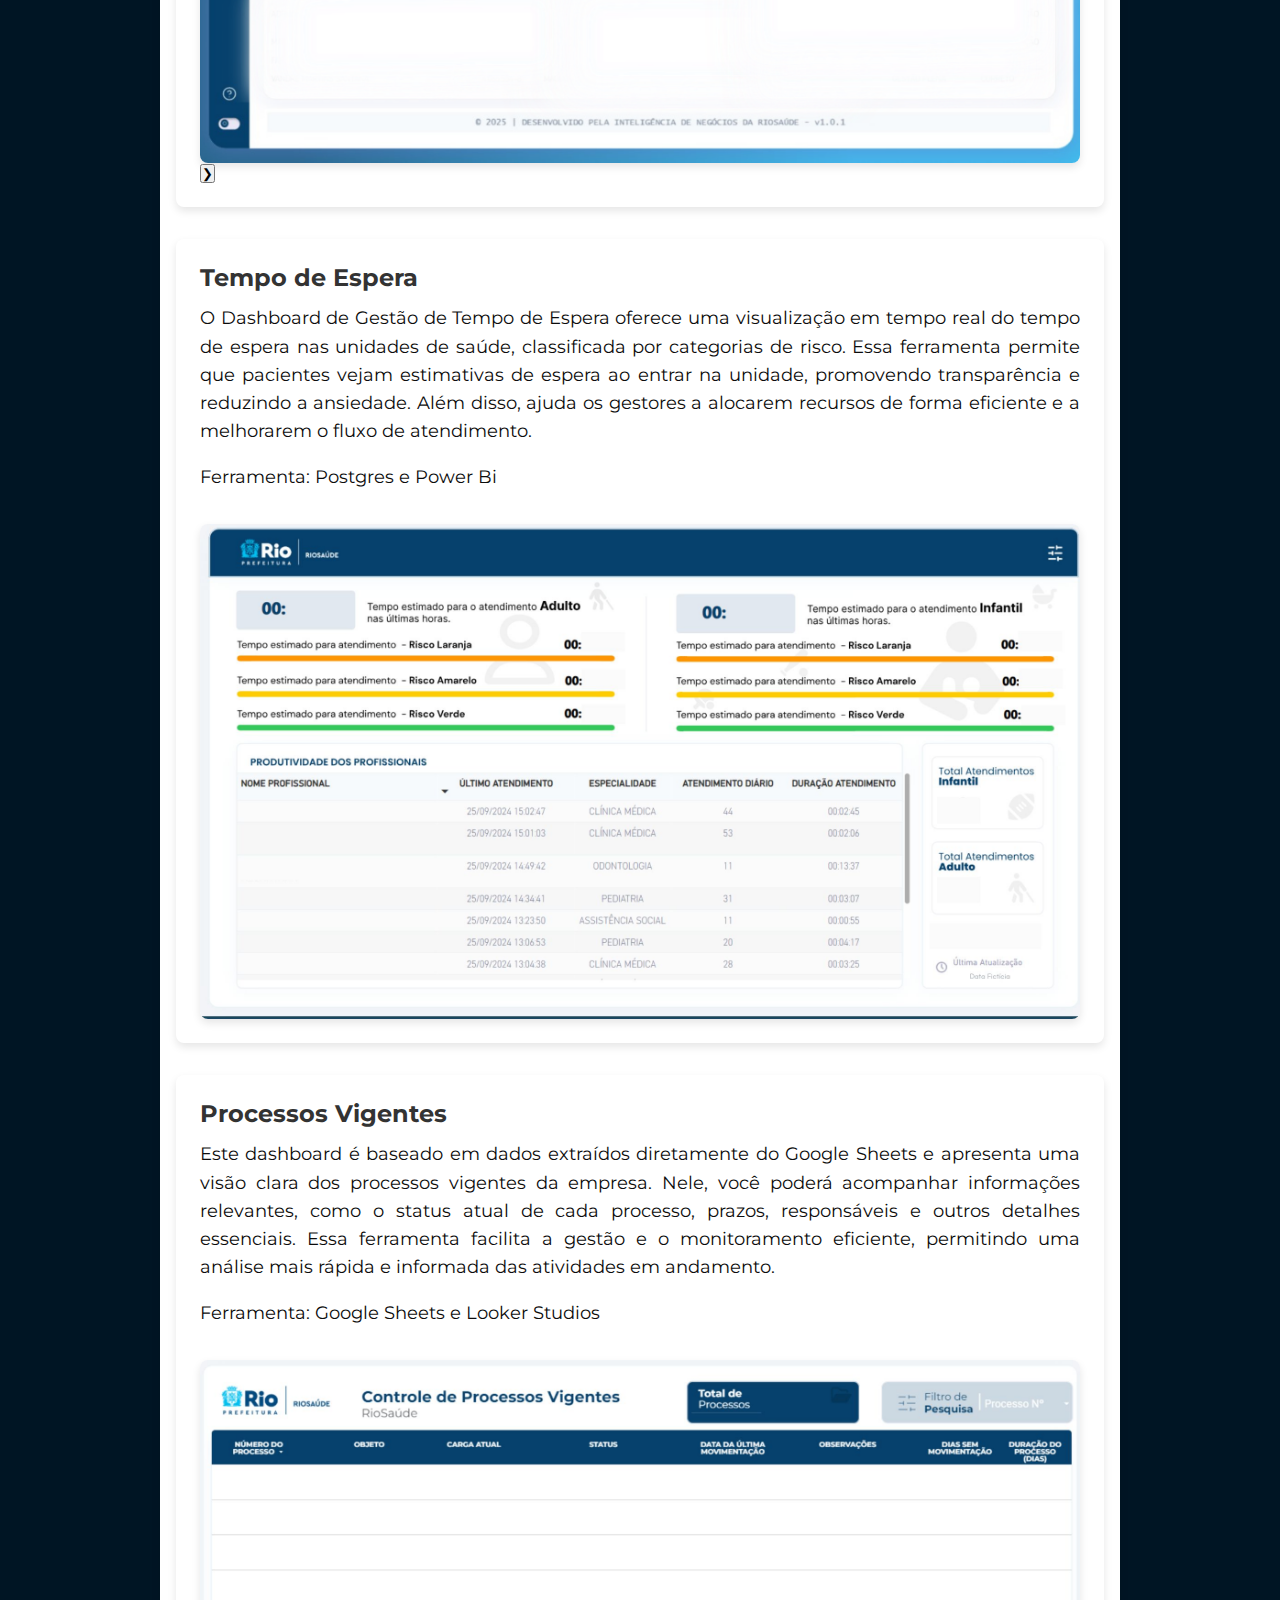
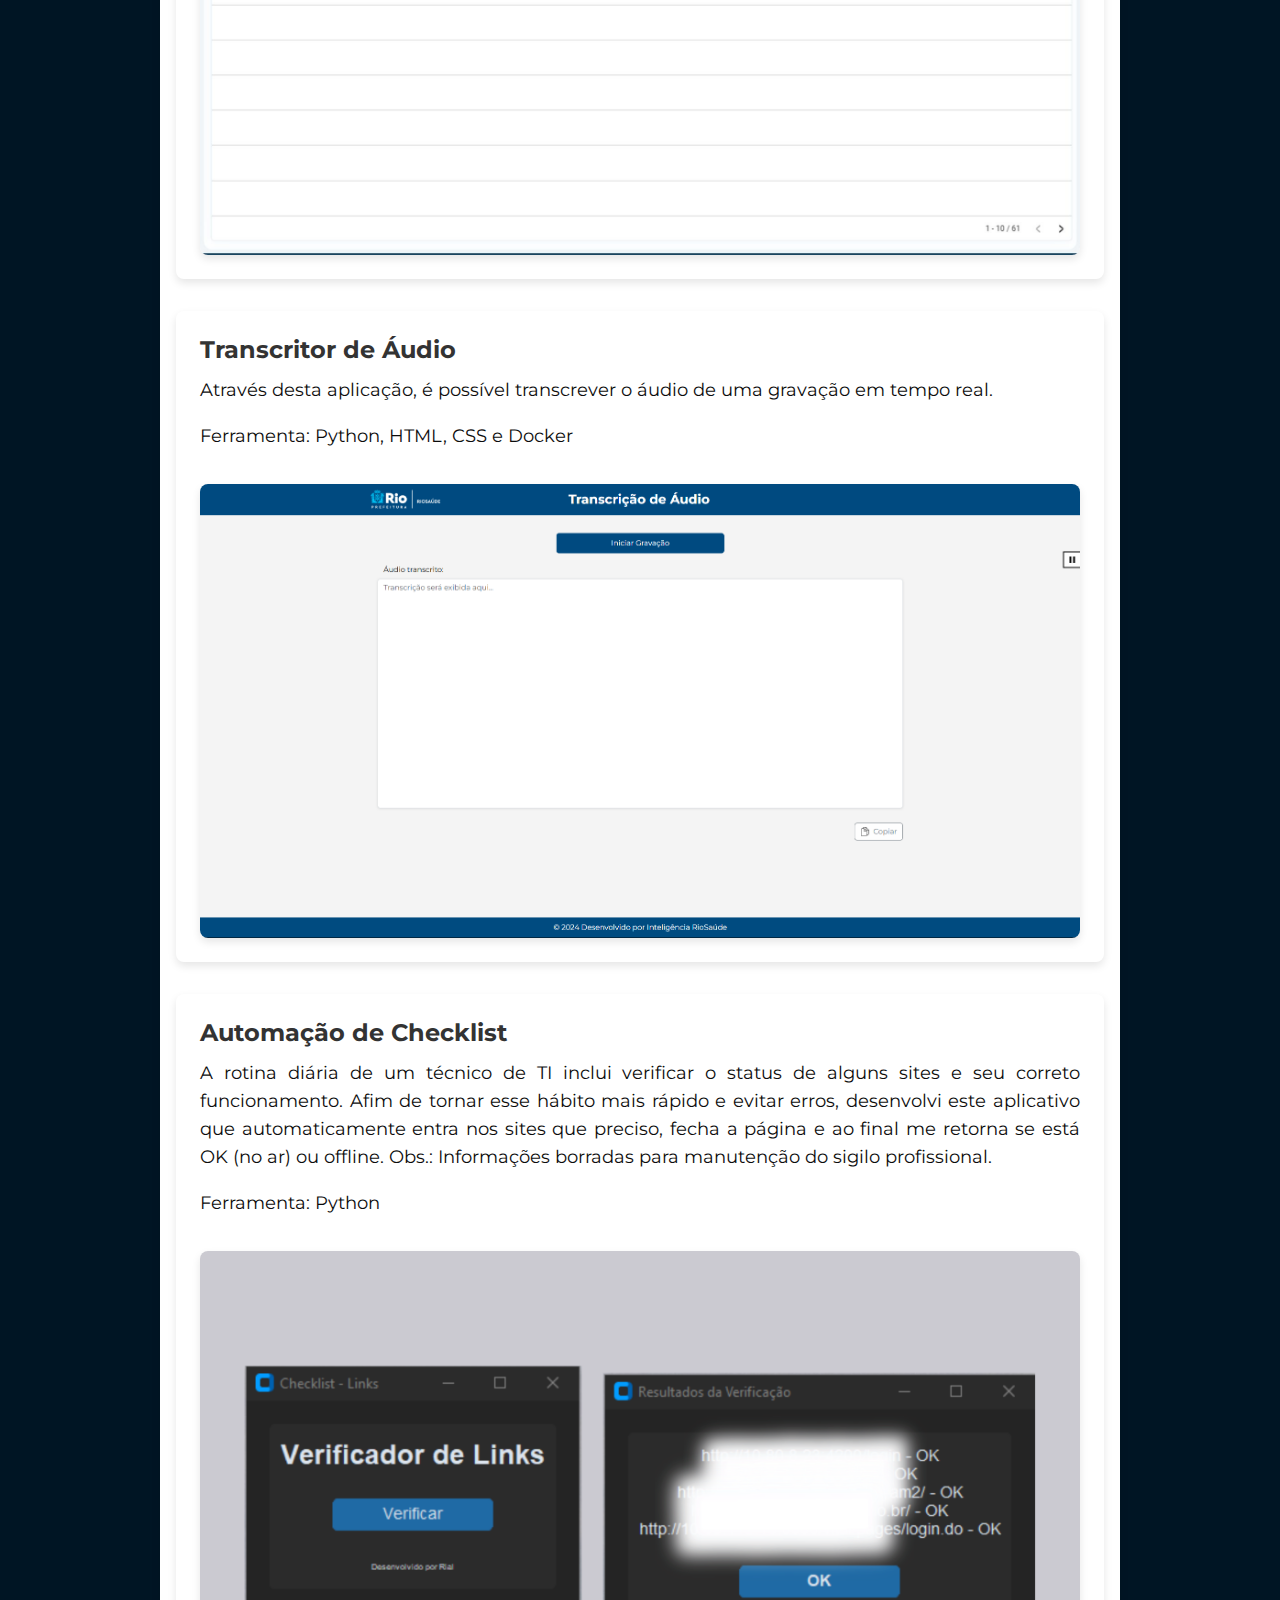
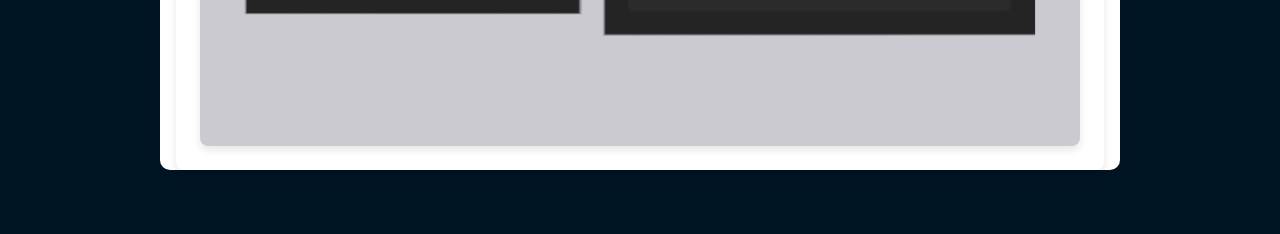
<file: projetos_front.html>
<!DOCTYPE html>
<html lang="pt-br">
  <head>
    <meta charset="UTF-8" />
    <meta name="viewport" content="width=device-width, initial-scale=1.0" />
    <title>Sobre Mim - Breno Almeida</title>
    <link
      href="https://fonts.googleapis.com/css2?family=Montserrat:wght@400;700&display=swap"
      rel="stylesheet"
    />
    <link rel="stylesheet" href="styles.css" />
    <link rel="icon" href="images/favicon.ico" type="image/x-icon" />
  </head>
  <body>
    <header>
      <nav>
        <ul>
          <li><a href="index.html">Início</a></li>
          <li><a href="sobre_mim.html">Sobre Mim</a></li>
          <li><a href="skills.html">Skills</a></li>
          <li class="dropdown">
            <a href="projetos.html">Projetos</a>
            <ul class="dropdown-content">
              <li><a href="projetos_front.html">Front-end</a></li>
              <li><a href="projetos_back.html">Back-end</a></li>
            </ul>
          </li>
          <li><a href="certificados.html">Certificados</a></li>
          <li><a href="contato.html">Contato</a></li>
          <li><a href="docs/curriculo.pdf" download>Currículo</a></li>
        </ul>
      </nav>
    </header>
    <section id="projetos" class="projects">
      <div class="container">
        <h2>Front-End</h2>

        <div class="project">
          <h3>Painel de Performance das Unidades</h3>
          <div class="project-content">
            <p>
              Utilizando essa ferramenta, mapeamos de forma abrangente todos os
              dados de aproximadamente vinte unidades de saúde que compõem a
              RioSaúde. Nela, reunimos informações gerenciais cruciais, como
              volume de atendimentos, classificações, óbitos e demais
              indicadores que embasam decisões estratégicas e otimizam a gestão
              da saúde.
            </p>
            <p>Ferramenta: Postgres e Power BI</p>

            <div class="carousel">
              <button class="prev">&#10094;</button>
              <div class="carousel-images">
                <img src="images/gr1.png" alt="Visão gerencial 1" />
                <img src="images/gr2.png" alt="Visão gerencial 2" />
                <img src="images/gr3.png" alt="Visão gerencial 3" />
                <img src="images/gr4.png" alt="Visão gerencial 4" />
                <img src="images/gr5.png" alt="Visão gerencial 5" />
              </div>
              <button class="next">&#10095;</button>
            </div>
          </div>
        </div>

        <div class="project">
          <h3>Dashboard de Controle Financeiro</h3>
          <div class="project-content">
            <p>
              A Diretoria de Finanças da empresa necessitava de um dashboard
              para controle do envio de notas fiscais e o processo até o
              pagamento. Baseado no que eles chamam de "Planilhão", foi
              desenvolvido o Dash abaixo. Obs.: Foram embaçados os dados
              sensíveis.
            </p>
            <p>Ferramenta: Power Bi e Planilha Compartilhada</p>

            <div class="carousel">
              <button class="prev">&#10094;</button>
              <div class="carousel-images">
                <img src="images/daf_1.png" alt="Imagem daf_1" />
                <img src="images/daf_vg.png" alt="Imagem daf_vg" />
                <img src="images/daf_dyt.png" alt="Imagem daf_detalhamento" />
                <img src="images/daf_rg.png" alt="Imagem daf_rg" />
              </div>
              <button class="next">&#10095;</button>
            </div>
          </div>
        </div>

        <div class="project">
          <h3>Produção Diária</h3>
          <div class="project-content">
            <p>
              Este dashboard é atualizado a cada 30 minutos e oferece uma visão
              abrangente dos atendimentos diários. Nele, é possível visualizar
              os atendimentos por unidade, categorizados por nível de risco e
              total de atendimentos. Além disso, conta com um mapa de calor que
              detalha os atendimentos realizados por médico e por classificação,
              permitindo uma análise rápida e eficiente do desempenho e da
              distribuição dos atendimentos.
            </p>
            <p>Ferramenta: Postgres e Power Bi</p>
            <img src="images/ProDi.jpg" alt="Produção Diária" />
          </div>
        </div>

        <div class="project">
          <h3>Dashboard de Controle de RH</h3>
          <div class="project-content">
            <p>
              Realizado para a Diretoria de Recursos Humanos, este dashboard
              apresenta informações detalhadas sobre o número de colaboradores,
              sua distribuição por áreas, movimentações internas e indicadores
              relevantes para a gestão de pessoas.
            </p>
            <p>Ferramenta: Power BI</p>

            <div class="carousel">
              <button class="prev">&#10094;</button>
              <div class="carousel-images">
                <img src="images/dgp1.png" alt="Dashboard de RH 1" />
                <img src="images/dgp2.png" alt="Dashboard de RH 2" />
                <img src="images/dgp3.png" alt="Dashboard de RH 3" />
              </div>
              <button class="next">&#10095;</button>
            </div>
          </div>
        </div>

        <div class="project">
          <h3>Tempo de Espera</h3>
          <div class="project-content">
            <p>
              O Dashboard de Gestão de Tempo de Espera oferece uma visualização
              em tempo real do tempo de espera nas unidades de saúde,
              classificada por categorias de risco. Essa ferramenta permite que
              pacientes vejam estimativas de espera ao entrar na unidade,
              promovendo transparência e reduzindo a ansiedade. Além disso,
              ajuda os gestores a alocarem recursos de forma eficiente e a
              melhorarem o fluxo de atendimento.
            </p>
            <p>Ferramenta: Postgres e Power Bi</p>
            <img src="images/Info TV.jpg" alt="TV" />
          </div>
        </div>

        <div class="project">
          <h3>Processos Vigentes</h3>
          <div class="project-content">
            <p>
              Este dashboard é baseado em dados extraídos diretamente do Google
              Sheets e apresenta uma visão clara dos processos vigentes da
              empresa. Nele, você poderá acompanhar informações relevantes, como
              o status atual de cada processo, prazos, responsáveis e outros
              detalhes essenciais. Essa ferramenta facilita a gestão e o
              monitoramento eficiente, permitindo uma análise mais rápida e
              informada das atividades em andamento.
            </p>
            <p>Ferramenta: Google Sheets e Looker Studios</p>
            <img src="images/ProVig.jpg" alt="Processos Vigentes" />
          </div>
        </div>

        <div class="project">
          <h3>Transcritor de Áudio</h3>
          <div class="project-content">
            <p>
              Através desta aplicação, é possível transcrever o áudio de uma
              gravação em tempo real.
            </p>
            <p>Ferramenta: Python, HTML, CSS e Docker</p>
            <img src="images/transc_audio.png" alt="TransAudio" />
          </div>
        </div>

        <div class="project">
          <h3>Automação de Checklist</h3>
          <div class="project-content">
            <p>
              A rotina diária de um técnico de TI inclui verificar o status de
              alguns sites e seu correto funcionamento. Afim de tornar esse
              hábito mais rápido e evitar erros, desenvolvi este aplicativo que
              automaticamente entra nos sites que preciso, fecha a página e ao
              final me retorna se está OK (no ar) ou offline. Obs.: Informações
              borradas para manutenção do sigilo profissional.
            </p>
            <p>Ferramenta: Python</p>
            <img src="images/vf.png" alt="Imagem do Projeto lk" />
          </div>
        </div>
      </div>
    </section>

    <footer>
      <p>&copy; 2025 Breno Almeida. Todos os direitos reservados.</p>
    </footer>
    <script src="scripts.js"></script>
  </body>
</html>
<button id="scrollToTopBtn" title="Ir para o topo">⬆</button>
<script>
  const scrollToTopBtn = document.getElementById("scrollToTopBtn");

  window.onscroll = function () {
    if (
      document.body.scrollTop > 300 ||
      document.documentElement.scrollTop > 300
    ) {
      scrollToTopBtn.style.display = "block";
    } else {
      scrollToTopBtn.style.display = "none";
    }
  };

  scrollToTopBtn.onclick = function () {
    window.scrollTo({
      top: 0,
      behavior: "smooth",
    });
  };
</script>
</file>
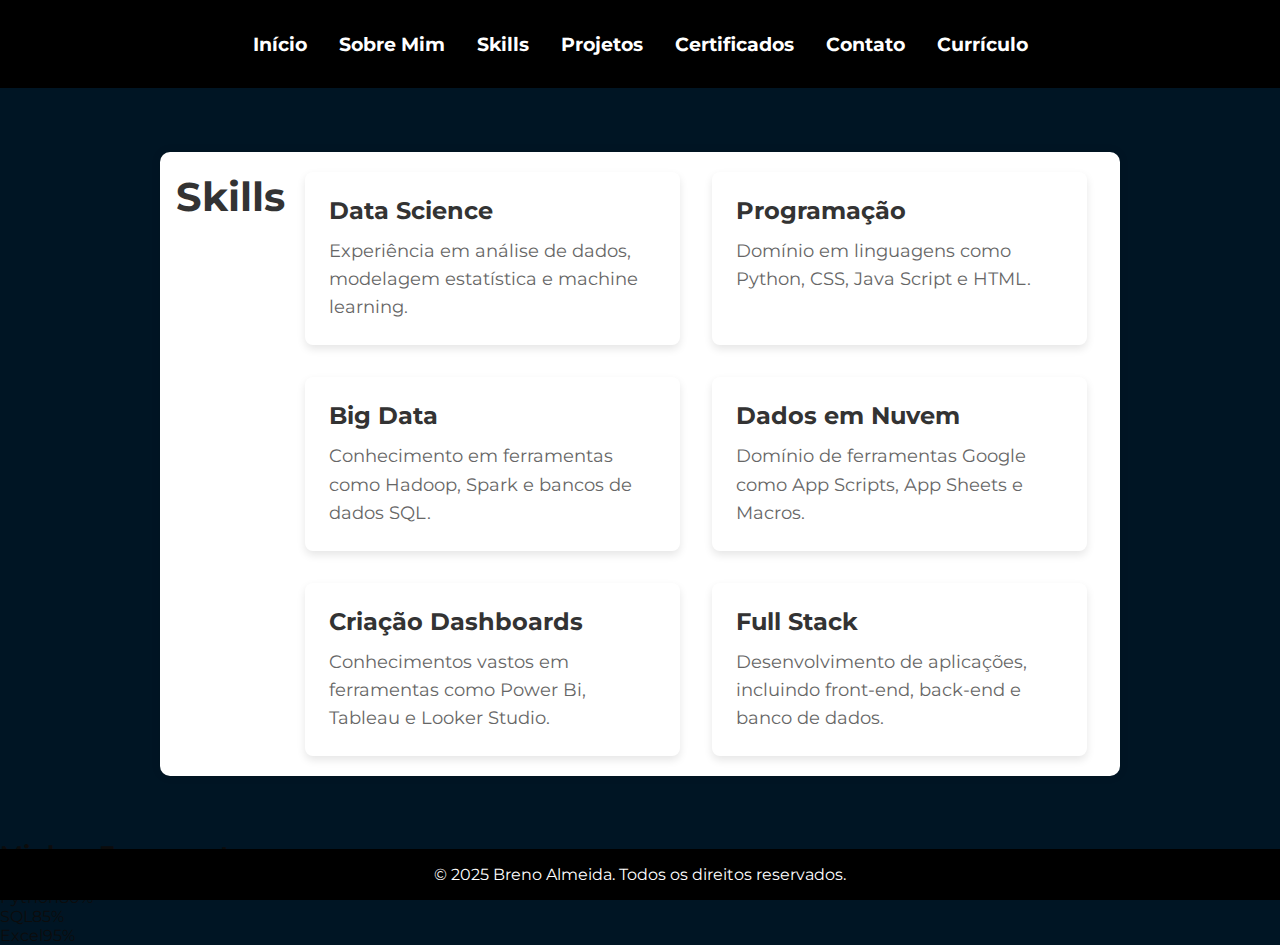
<file: skills.html>
<!DOCTYPE html>
<html lang="en">
<head>
    <meta charset="UTF-8">
    <meta name="viewport" content="width=device-width, initial-scale=1.0">
    <title>Portfólio - Breno Almeida</title>
    <link href="https://fonts.googleapis.com/css2?family=Montserrat:wght@400;700&display=swap" rel="stylesheet">
    <link rel="stylesheet" href="styles.css">
    <link rel="icon" href="images/favicon.ico" type="image/x-icon">
</head>
<body>
    <header>
        
        <nav>
            <ul>
                <li><a href="index.html">Início</a></li>
                <li><a href="sobre_mim.html">Sobre Mim</a></li>
                <li><a href="skills.html">Skills</a></li>
                <li><a href="projetos.html">Projetos</a></li>
                <li><a href="certificados.html">Certificados</a></li>
                <li><a href="contato.html">Contato</a></li>
                <li><a href="docs/curriculo.pdf" download>Currículo</a></li>
            </ul>
        </nav>        
    </header>
    <main>
  <body>
    <section id="skills" class="skills">
      <div class="container">
        <h2>Skills</h2>
        <div class="skills-list">
          <div class="skill">
            <h3>Data Science</h3>
            <p>
              Experiência em análise de dados, modelagem estatística e machine
              learning.
            </p>
          </div>
          <div class="skill">
            <h3>Programação</h3>
            <p>Domínio em linguagens como Python, CSS, Java Script e HTML.</p>
          </div>
          <div class="skill">
            <h3>Big Data</h3>
            <p>
              Conhecimento em ferramentas como Hadoop, Spark e bancos de dados
              SQL.
            </p>
          </div>
          <div class="skill">
            <h3>Dados em Nuvem</h3>
            <p>
              Domínio de ferramentas Google como App Scripts, App Sheets e
              Macros.
            </p>
          </div>
          <div class="skill">
            <h3>Criação Dashboards</h3>
            <p>
              Conhecimentos vastos em ferramentas como Power Bi, Tableau e
              Looker Studio.
            </p>
          </div>
          <div class="skill">
            <h3>Full Stack</h3>
            <p>
              Desenvolvimento de aplicações, incluindo front-end, back-end e
              banco de dados.
            </p>
          </div>
        </div>
      </div>
    </section>
    <section id="proficiency" class="proficiency-section">
        <div class="proficiency-container">
          <h2>Minhas Ferramentas</h2>
      
          <div class="tool">
            <div class="label">
              <span>Power BI</span><span class="percent">90%</span>
            </div>
            <div class="progress-bar">
              <div class="fill" style="width: 90%;"></div>
            </div>
          </div>
      
          <div class="tool">
            <div class="label">
              <span>Python</span><span class="percent">80%</span>
            </div>
            <div class="progress-bar">
              <div class="fill" style="width: 80%;"></div>
            </div>
          </div>
      
          <div class="tool">
            <div class="label">
              <span>SQL</span><span class="percent">85%</span>
            </div>
            <div class="progress-bar">
              <div class="fill" style="width: 85%;"></div>
            </div>
          </div>
      
          <div class="tool">
            <div class="label">
              <span>Excel</span><span class="percent">95%</span>
            </div>
            <div class="progress-bar">
              <div class="fill" style="width: 95%;"></div>
            </div>
          </div>
      
        </div>
      </section>
    
  </body>
</html>


<footer>
    <p>&copy; 2025 Breno Almeida. Todos os direitos reservados.</p>
</footer>
<script src="scripts.js"></script>
</body>
</html>

<script>
    // Função para animar as barras de progresso
    function animateProgressBar() {
      const fills = document.querySelectorAll(".fill");
      fills.forEach(fill => {
        const targetWidth = fill.getAttribute("style").match(/width:\s*(\d+)%/)[1];
        fill.style.width = "0%"; // Inicia com a largura 0%
        
        // Adiciona a animação após um pequeno delay
        setTimeout(() => {
          fill.style.transition = "width 1s ease-in-out"; // Adiciona a animação
          fill.style.width = targetWidth + "%";
        }, 100);
      });
    }
  
    // Reativa a animação quando o mouse passa sobre o container
    const container = document.querySelector(".proficiency-container");
    container.addEventListener("mouseenter", animateProgressBar);
  
    // A animação será resetada quando o mouse sair do container
    container.addEventListener("mouseleave", () => {
      const fills = container.querySelectorAll(".fill");
      fills.forEach(fill => {
        fill.style.transition = "none"; // Remove a transição
        fill.style.width = "0%"; // Reseta a largura
      });
    });
  </script>
</file>
<file: styles.css>
/* Reset CSS */
* {
    margin: 0;
    padding: 0;
    box-sizing: border-box;
}

body {
    font-family: 'Montserrat', Arial, sans-serif; 
    background-color: #001524;
    color: #0c0c0c;
}

header {
    background-color: #000000;
    color: white;
    padding: 2em 0;
    text-align: center;
}

header nav ul {
    list-style: none;
    display: flex;
    justify-content: center;
}

header nav ul li {
    margin: 0 1em;
}

header nav ul li a {
    color: white;
    text-decoration: none;
    font-weight: bold;
    font-size: 1.2em;
}

.hero {
    height: 90vh; 
    background: url('images/img.png') no-repeat center center/cover;
    display: flex;
    justify-content: center;
    align-items: center;
    position: relative;
}

.overlay {
    background-color: rgba(0, 0, 0, 0.7);
    padding: 2em;
    text-align: center;
    color: white;
    border-radius: 10px;
    font-family: 'Montserrat', Arial, sans-serif;
}

.overlay h1 {
    font-size: 3em;
    margin-bottom: 0.3em;
}

.overlay h2 {
    font-size: 1em;
    font-weight: 300;
}

.container {
    display: flex;
    max-width: 960px;
    margin-top: 150px;
    padding: 20em;
    background-color: white;
    border-radius: 10px;
    box-shadow: 0 0 10px rgba(0, 0, 0, 0.1);
}

.about-me-text {
    flex: 1;
    margin-top: 1.5em;
    text-align: justify;
}

.about-me-text h2 {
    font-size: 2em;
    margin-bottom: 1em;
    text-align: justify;
}

.about-me-text h3 {
    font-size: 2em;
    margin-bottom: 0em;
    font-weight: 100;
    text-align: justify;
}

.about-me-text h4 {
    font-size: 2em;
    margin-bottom: 0em;
    font-weight: 100;
    text-align: justify;
}

.about-me-text p {
    font-size: 1.1em;
    line-height: 1.6;
    margin-bottom: 2em;
    text-align: justify;
}

.about-me-image {
    flex: 1;
    text-align: center;
    position: relative; /* Para controlar a posição do conteúdo sobre o fundo */
    background-image: url('images/breno.png'); /* Caminho para a sua imagem */
    background-size: 400px; /* Ajusta o tamanho da imagem para o tamanho original */
    background-position: center; /* Centraliza a imagem */
    background-repeat: no-repeat; /* Evita repetição da imagem de fundo */
    border-radius: 8px; /* Bordas arredondadas para o container */
    box-shadow: 0 8px 16px rgba(0, 0, 0, 0.1); /* Sombra suave */
    top: 100px;
    height: 400px; /* Altura fixa para a visualização */
    width: 60%; /* Largura reduzida para 60% da largura total */
    max-width: 400px; /* Largura máxima para garantir que não ultrapasse o tamanho desejado */
    margin: 0 auto; /* Centraliza horizontalmente */
    margin-left: 20px; /* Ajusta a margem para a direita */
}

.about-me-image::after {
    content: '';
    position: absolute;
    top: 0px;
    left: 0;
    width: 100%;
    height: 100%;
    background-color: rgba(0, 0, 0, 0.1); 
    border-radius: 8px;
}

.about-me-image img {
    display: none; 
}



.skills {
    background-color: #001524;
    padding: 4em 0;
}

.container {
    max-width: 960px;
    margin: 0 auto;
    padding: 0 1em;
}

.skills h2 {
    text-align: center;
    font-size: 2.5em;
    margin-top: 20px;
    margin-bottom: 1em;
    color: #333;
}

.skills-list {
    display: grid;
    grid-template-columns: repeat(auto-fit, minmax(250px, 1fr));
    gap: 2em;
    margin-top: 20px;
    margin-left: 20px;
    margin-bottom: 20px;
}

.skill {
    background-color: #fff;
    padding: 1.5em;
    border-radius: 8px;
    box-shadow: 0 4px 8px rgba(0, 0, 0, 0.1);
}

.skill h3 {
    font-size: 1.5em;
    margin-bottom: 0.5em;
    color: #333;
}

.skill p {
    font-size: 1.1em;
    line-height: 1.6;
    color: #666;
}

/* Estilos adicionais de hover para cada habilidade */
.skill:hover {
    transform: translateY(-5px);
    transition: transform 0.3s ease;
    box-shadow: 0 8px 16px rgba(0, 0, 0, 0.2);
}

.projects {
    background-color: #001524;
    padding: 4em 0;
    bottom: 0.5em;
    text-align: center; /* Centraliza o conteúdo dos projetos */
}

.projects .container {
    max-width: 960px;
    margin: 0 auto;
    padding: 0 1em;
    display: grid;
    grid-template-columns: 1fr; /* Define uma coluna */
    gap: 2em;
}

.projects h2 {
    font-size: 2.5em;
    margin-bottom: 1em;
    color: #333;
    margin-top: 0.5em;
    grid-column: 1 / -1;
}

.project {
    background-color: #fff;
    padding: 1.5em;
    border-radius: 8px;
    box-shadow: 0 4px 8px rgba(0, 0, 0, 0.1);
    text-align: left;
    display: flex;
    flex-direction: column;
    justify-content: space-between;
    height: 100%;
    position: relative;
}

.project-content {
    flex: 1;
    display: flex;
    flex-direction: column;
    justify-content: space-between;
}

.project h3 {
    font-size: 1.5em;
    margin-bottom: 0.5em;
    color: #333;
}

.project p {
    font-size: 1.1em;
    line-height: 1.6;
    text-align: justify;
    margin-bottom: 1em;
}

.project-image img {
    max-width: 100%;
    height: auto;
    border-radius: 8px;
    box-shadow: 0 4px 8px rgba(0, 0, 0, 0.1);
    margin-top: 1em;
}

.project-content img {
    max-width: 100%; /* Garante que a imagem não ultrapasse a largura do balão */
    height: auto; /* Altura automática para manter a proporção */
    border-radius: 8px; /* Borda arredondada */
    box-shadow: 0 4px 8px rgba(0, 0, 0, 0.1); /* Sombra suave */
    margin-top: 1em; /* Espaçamento superior */
    display: block; /* Garante que a imagem seja exibida como um bloco */
    margin-left: auto; /* Centraliza horizontalmente */
    margin-right: auto; /* Centraliza horizontalmente */
}
.certificates {
    background-color: #001524;
    padding: 4em 0;
    text-align: center;
    color: #333;
}

.certificates .container {
    max-width: 960px;
    margin: 0 auto;
    padding: 1em;
    display: flex;
    flex-direction: column;
    align-items: center;
}

.certificates h2 {
    font-size: 2.5em;
    margin-bottom: 0.7em;    
    color: #333;
    text-align: center; 
    border-radius: 10px;
}
.certificate {
    background-color: #fff;
    padding: 1.5em;
    border-radius: 15px;
    box-shadow: 0 4px 8px rgba(0, 0, 0, 0.1);
    text-align: left;
    margin-bottom: 2em;
    max-width: 600px; /* Ajuste conforme necessário */
}

.certificate h3 {
    font-size: 1.5em;
    margin-bottom: 0.5em;
    color: #333;
    text-align: center; 
}

.certificate h4 {
    font-size: 1.5em;
    margin-bottom: 0.5em;
    color: #333;
    font-weight: 300;
    text-align: center; 
}
.certificate img {
    max-width: 100%;
    height: auto;
    border-radius: 8px;
    box-shadow: 0 4px 8px rgba(0, 0, 0, 0.1);
    margin-top: 1em;
}

#scrollToTopBtn {
    display: none; 
    position: fixed;
    bottom: 60px;
    right: 400px;
    z-index: 10;
    font-size: 18px;
    background-color: #eeeeee;
    color: #636363;
    border: none;
    outline: none;
    width: 50px;
    height: 50px;
    border-radius: 50%;
    cursor: pointer;
    box-shadow: 0 4px 8px rgba(0, 0, 0, 0.2);
    transition: 0.3s;
}

#scrollToTopBtn:hover {
    background-color: #636363;
    color: rgb(255, 255, 255);

}


.contact {
    background-color: #001524;
    padding: 4em 0;
    color: #333; 
    text-align: center; 
}

.contact .container {
    max-width: 960px;
    margin: 0 auto;
}

.contact h2 {
    font-size: 2.5em;
    margin-bottom: 0.5em;
    font-weight: bold;
    text-align: left;
    writing-mode: vertical-lr; 
    text-orientation: mixed; 
    margin-left: 20px;
    padding-top: 50px;
}

.contact-item img {
    transition: transform 0.2s ease;
}

.contact-item img:hover {
    transform: translateY(-10px); 
}

.contact-info {
    margin-top: 2em;
}


.contact-item {
    display: flex;
    align-items: center; 
    margin-bottom: 1.5em;
}

.contact-item img {
    width: 40px;
    height: 40px;
    margin-right: 1em;
    margin-left: 1em;
}

.contact h3 {
    font-size: 1.3em;
    margin-bottom: 0em;
    margin-left: 0.4;
    margin-right: 10px;
}

.contact h4 {
    font-size: 1.2em;
    margin-bottom: 0em; 
    font-weight: 300;
    margin-left: 1.9;
}

.contact-item p {
    margin: 0;
    font-size: 1.2em;
    line-height: 1.6;
    color: #333; 
}

.contact-item a {
    text-decoration: none;
    color: inherit; 
    transition: color 0.3s ease;
}

.contact-item a:hover {
    color: #0077b5;
}



footer {
    background-color: #000000;
    color: white;
    text-align: center;
    padding: 1em 0;
    position: fixed;
    bottom: 0;
    width: 100%;
}
</file>
